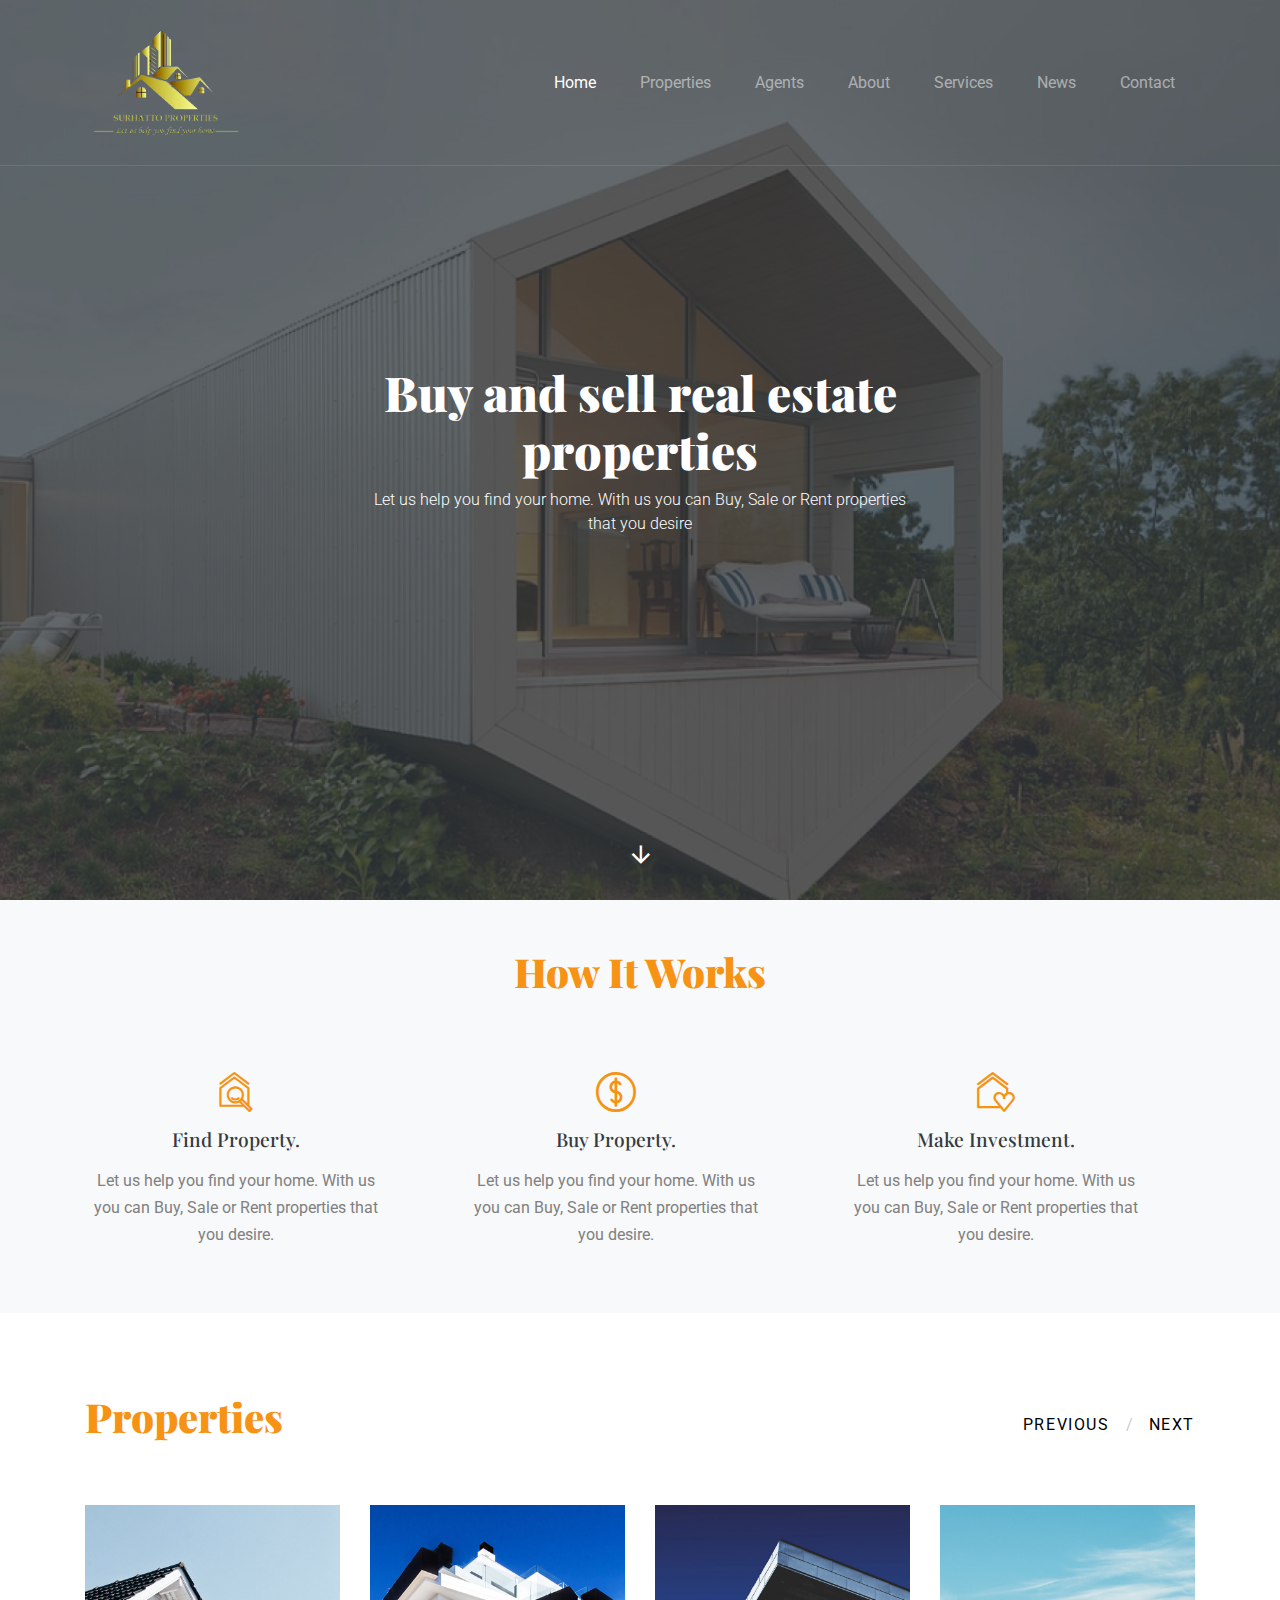
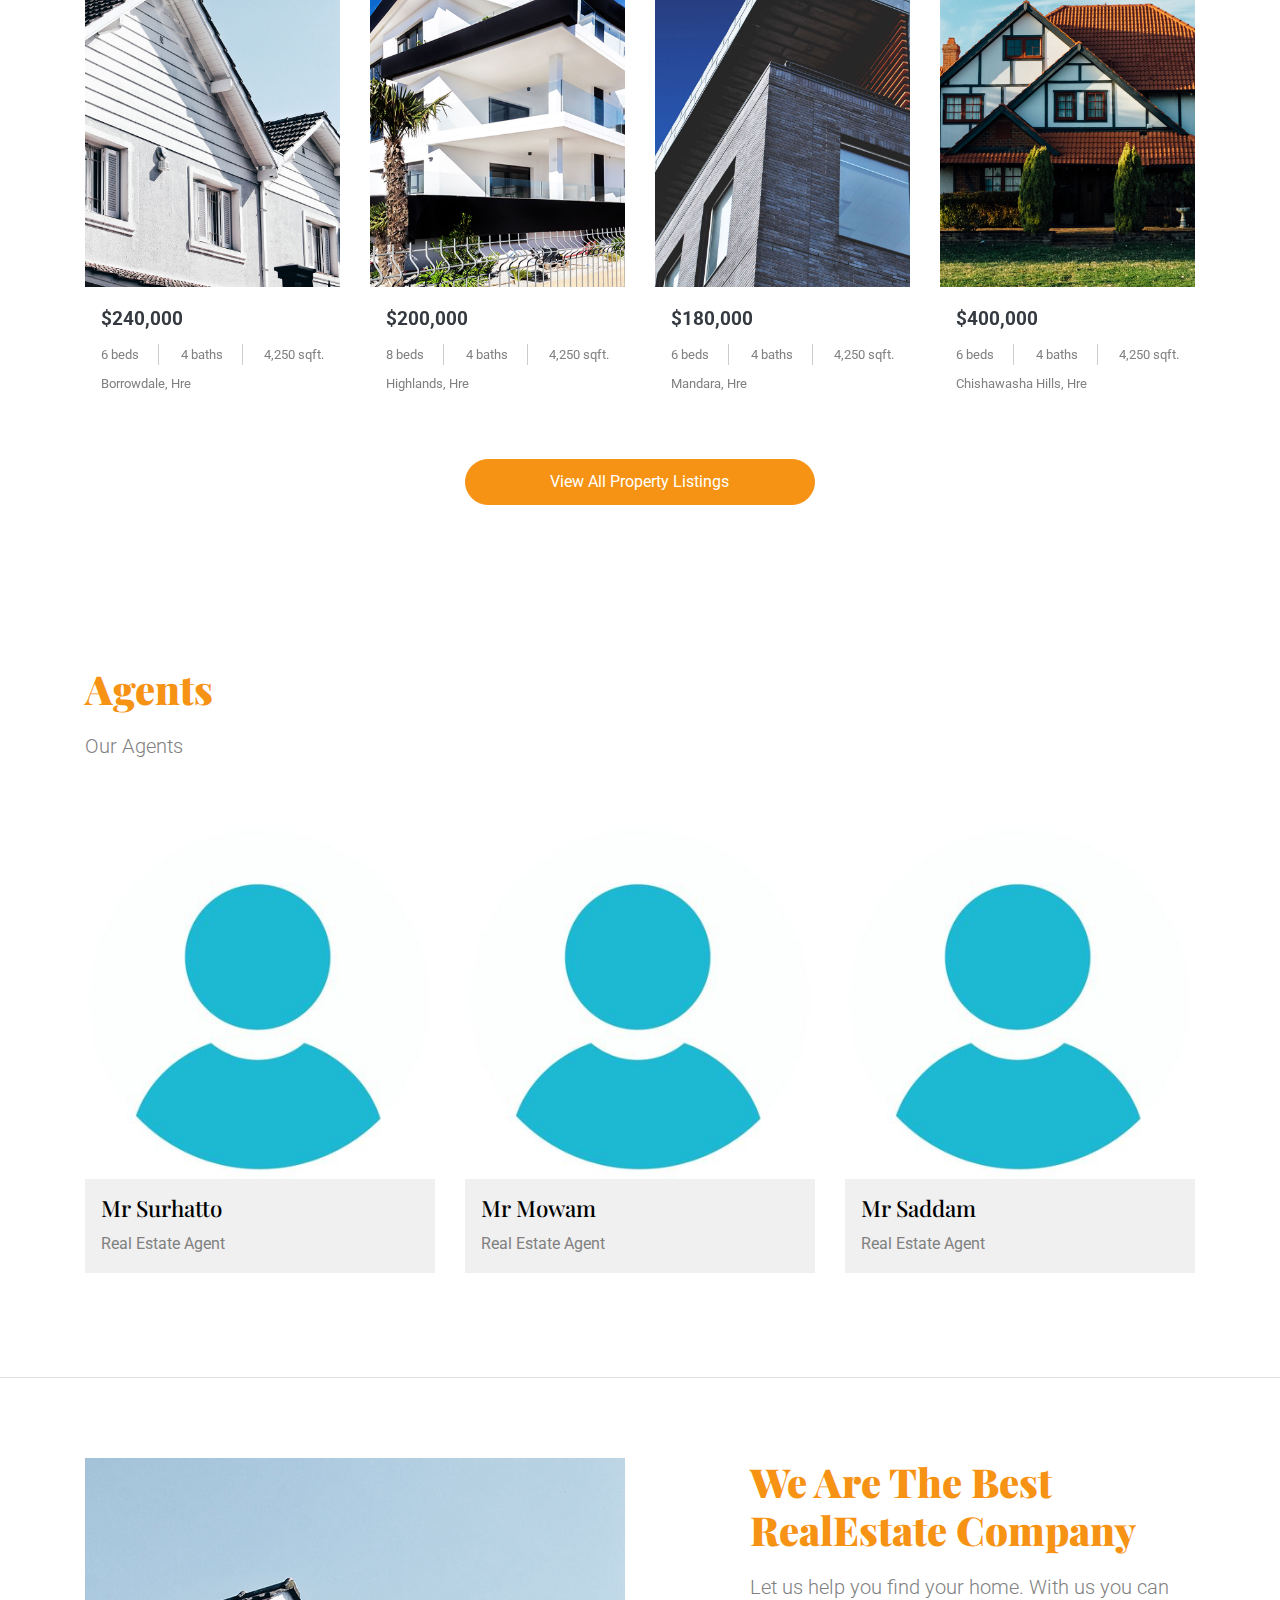
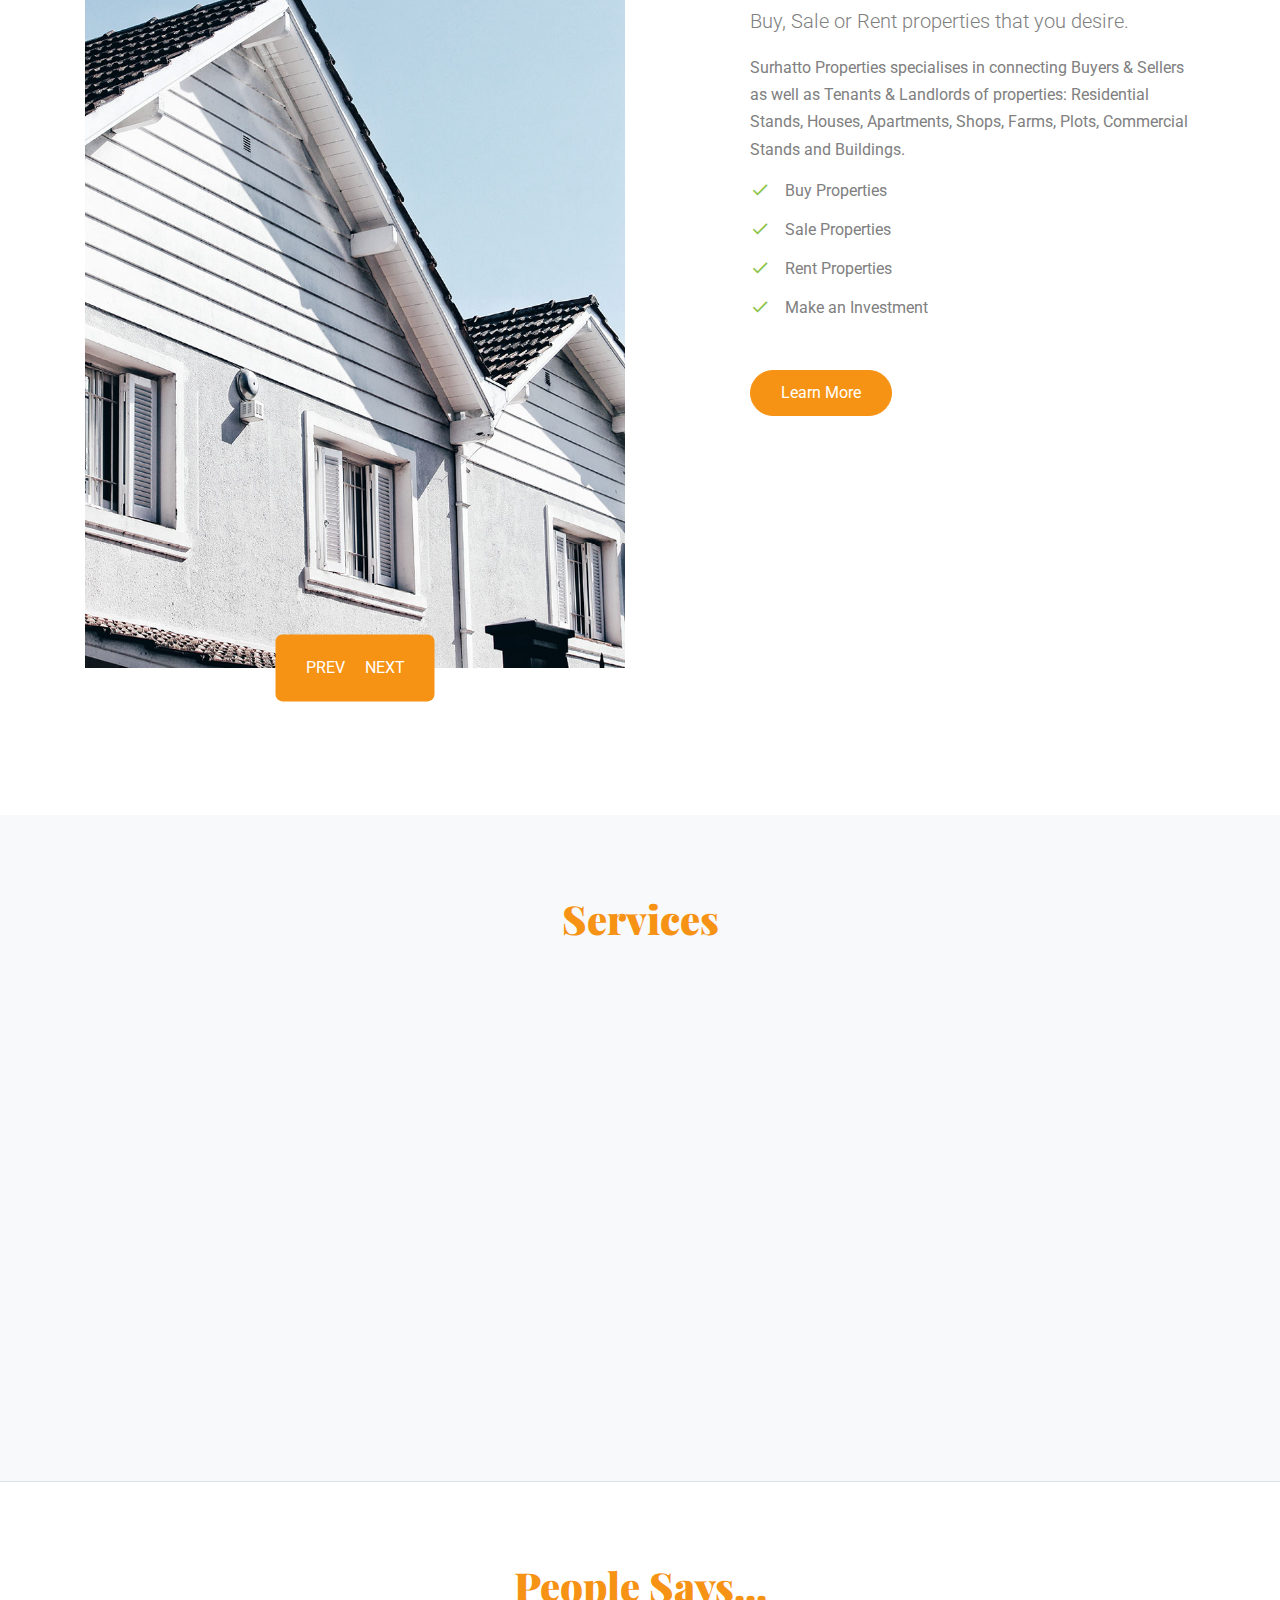
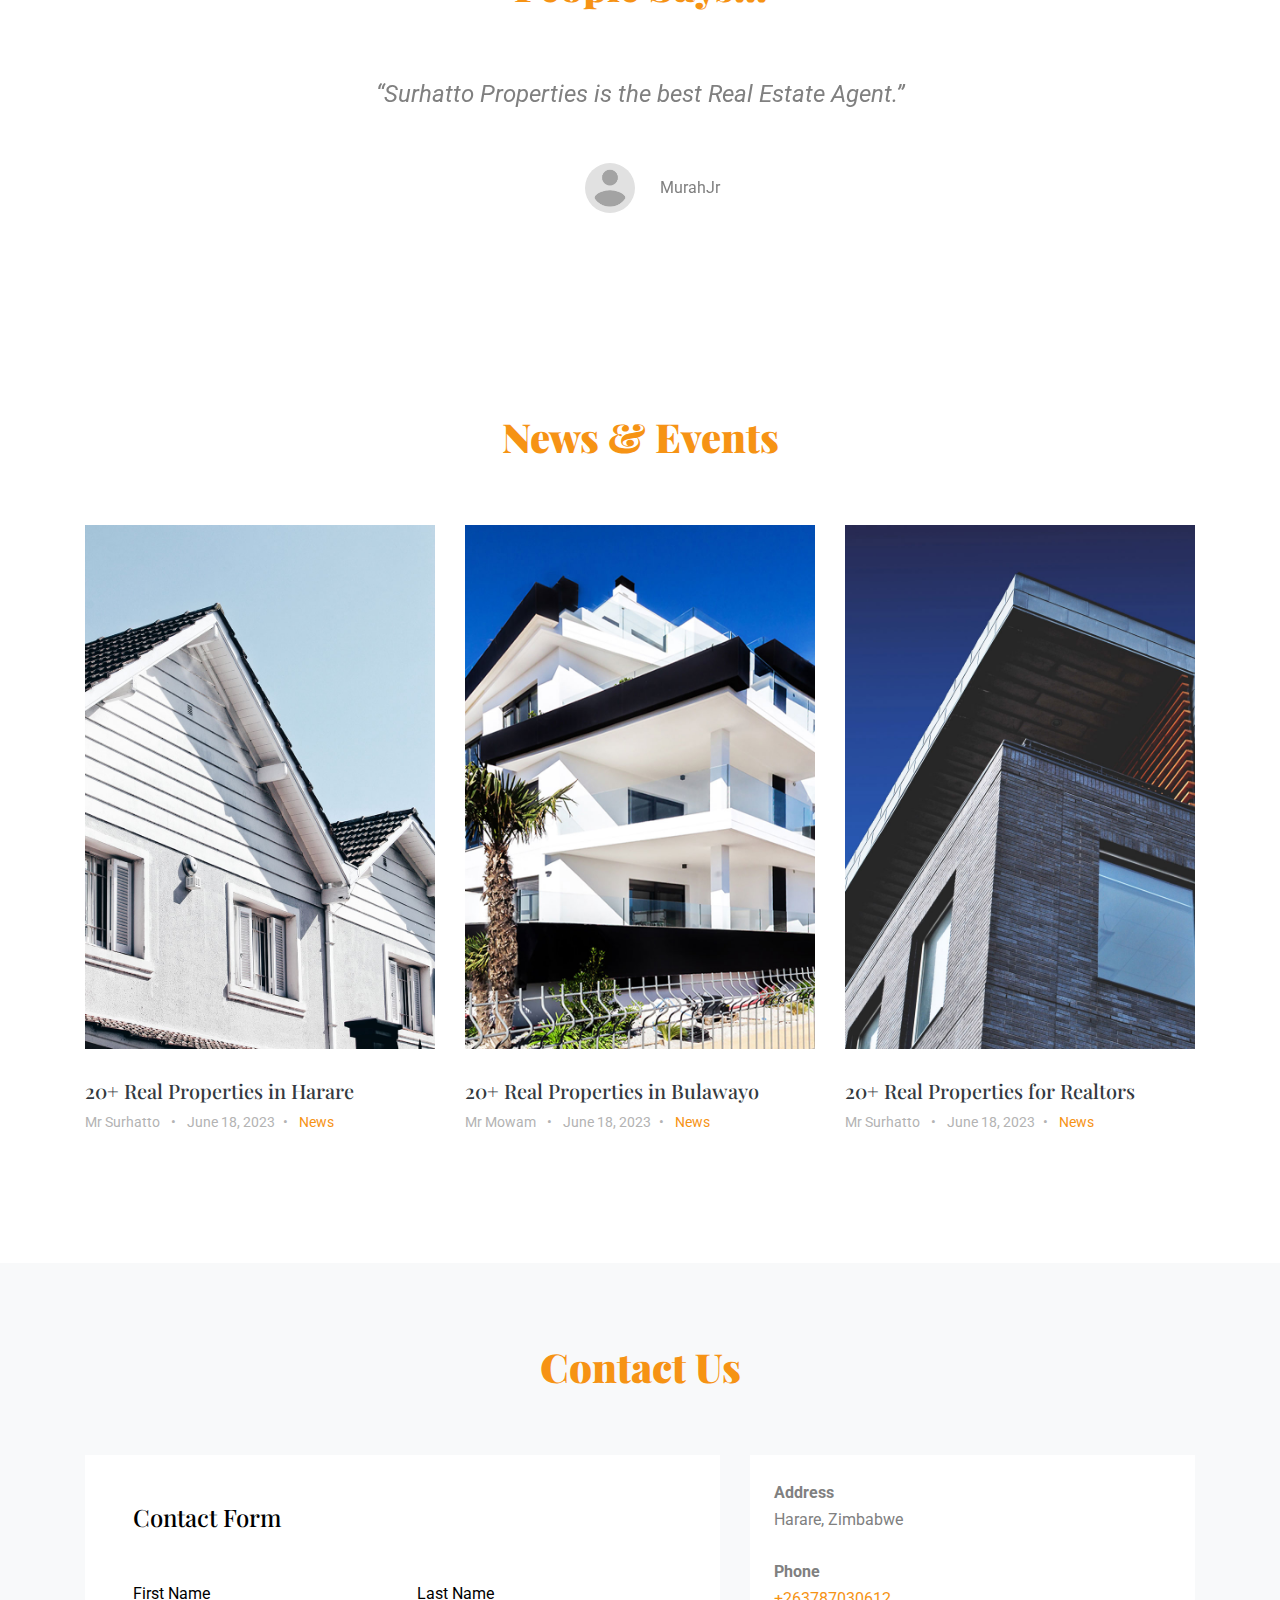
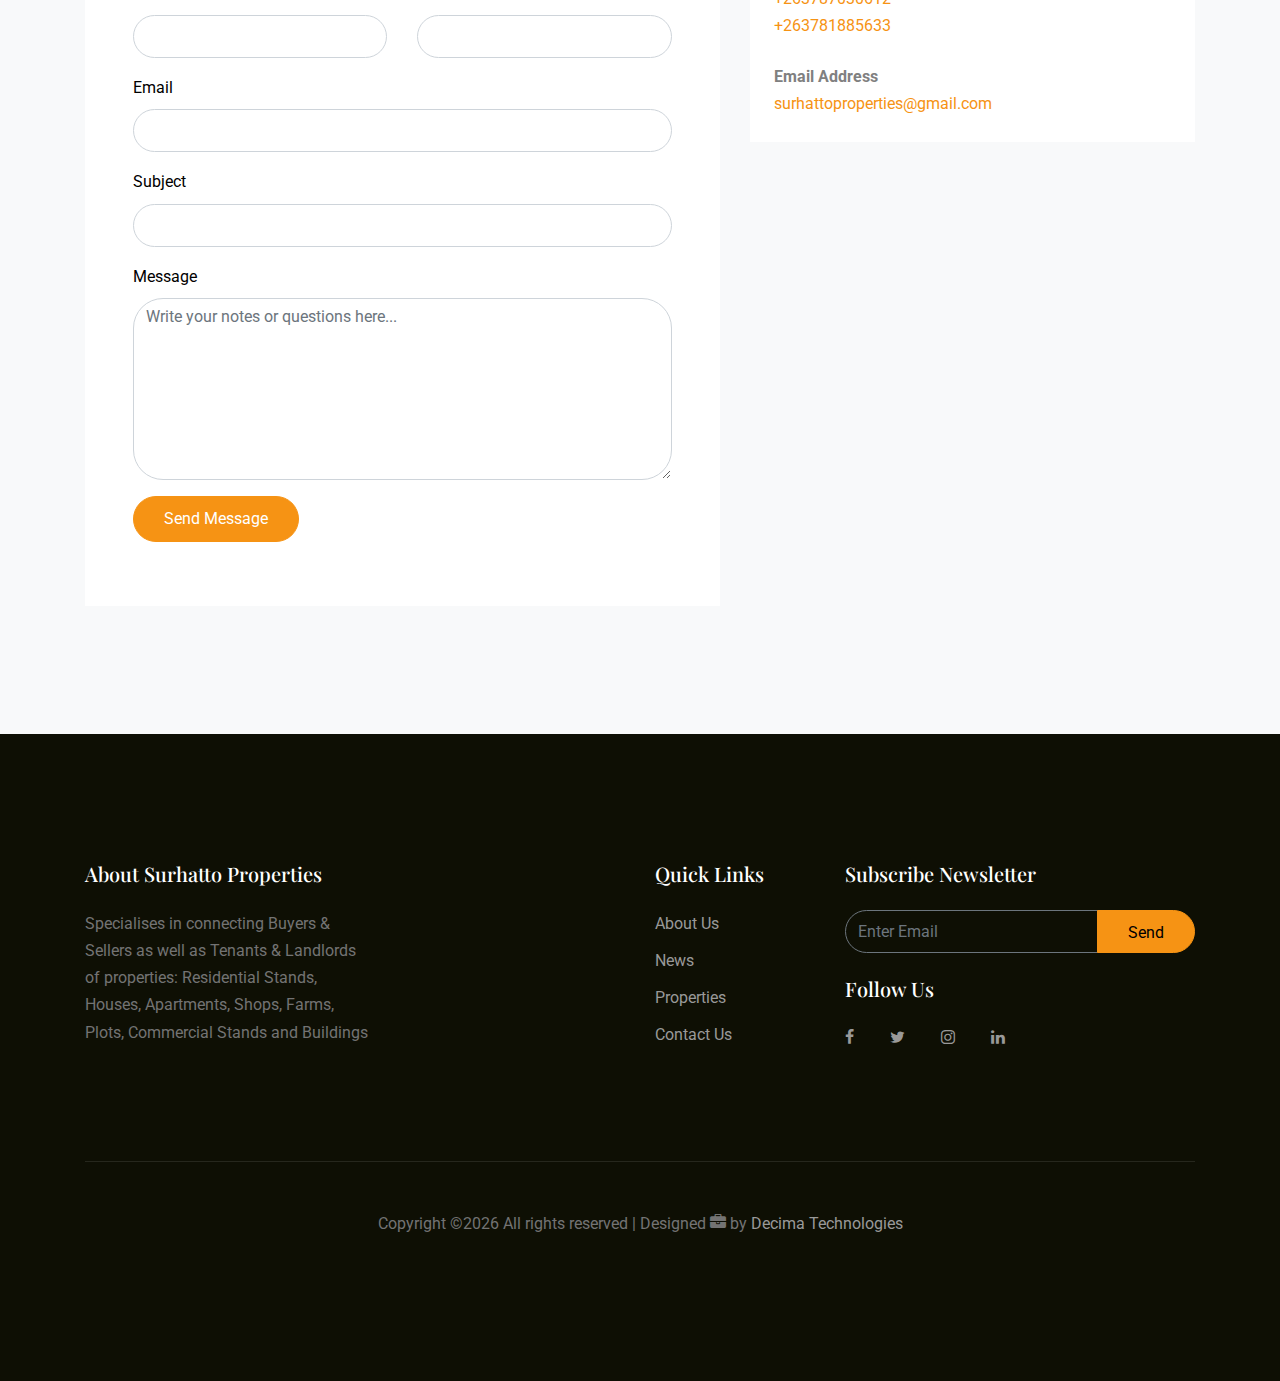
<file: index.html>
<!DOCTYPE html>
<html lang="en">
  <head>
    <title>SurhattoProperties &mdash; RealEstateAgent</title>
    <meta charset="utf-8">
    <meta name="viewport" content="width=device-width, initial-scale=1, shrink-to-fit=no">
    
  <!-- Favicons -->
  <link href="images/favicon.png" rel="icon">
  <link href="images/apple-touch-icon.png" rel="apple-touch-icon">

    <link href="https://fonts.googleapis.com/css?family=Roboto:300,400,900|Playfair+Display:400,700,900 " rel="stylesheet">
    <link rel="stylesheet" href="fonts/icomoon/style.css">

    <link rel="stylesheet" href="css/bootstrap.min.css">
    <link rel="stylesheet" href="css/jquery-ui.css">
    <link rel="stylesheet" href="css/owl.carousel.min.css">
    <link rel="stylesheet" href="css/owl.theme.default.min.css">
    <link rel="stylesheet" href="css/owl.theme.default.min.css">

    <link rel="stylesheet" href="css/jquery.fancybox.min.css">

    <link rel="stylesheet" href="css/bootstrap-datepicker.css">

    <link rel="stylesheet" href="fonts/flaticon/font/flaticon.css">

    <link rel="stylesheet" href="css/aos.css">

    <link rel="stylesheet" href="css/style.css">
    
  </head>
  <body data-spy="scroll" data-target=".site-navbar-target" data-offset="300">
  
  <div class="site-wrap">

    <div class="site-mobile-menu site-navbar-target">
      <div class="site-mobile-menu-header">
        <div class="site-mobile-menu-close mt-3">
          <span class="icon-close2 js-menu-toggle"></span>
        </div>
      </div>
      <div class="site-mobile-menu-body"></div>
    </div>
   
    
    <header class="site-navbar py-4 js-sticky-header site-navbar-target" role="banner">

      <div class="container">
        <div class="row align-items-center">
          
          <div class="col-6 col-xl-2">
            <a href="index.html" class="logo me-auto me-lg-9"><img src="images/logo1.png" alt="logo" class="img-fluid"></a>
          </div>

          <div class="col-12 col-md-10 d-none d-xl-block">
            <nav class="site-navigation position-relative text-right" role="navigation">

              <ul class="site-menu main-menu js-clone-nav mr-auto d-none d-lg-block">
                <li><a href="#home-section" class="nav-link">Home</a></li>
                <li><a href="#properties-section" class="nav-link">Properties</a></li>
                <li><a href="#agents-section" class="nav-link">Agents</a></li>
                <li><a href="#about-section" class="nav-link">About</a></li>
                <li><a href="#services-section" class="nav-link">Services</a></li>
                <li><a href="#news-section" class="nav-link">News</a></li>
                <li><a href="#contact-section" class="nav-link">Contact</a></li>
              </ul>
            </nav>
          </div>


          <div class="col-6 d-inline-block d-xl-none ml-md-0 py-3"><a href="#" class="site-menu-toggle js-menu-toggle text-black float-right"><span class="icon-menu h3"></span></a></div>

        </div>
      </div>
      
    </header>

  
    
    <div class="site-blocks-cover overlay" style="background-image: url(images/hero_1.jpg);" data-aos="fade" id="home-section">


      <div class="container">
        <div class="row align-items-center justify-content-center">
          <div class="col-md-6 mt-lg-5 text-center">
            <h1>Buy and sell real estate properties</h1>
            <p class="mb-5">Let us help you find your home. With us you can Buy, Sale or Rent properties that you desire</p>
            
          </div>
        </div>
      </div>

      <a href="#howitworks-section" class="smoothscroll arrow-down"><span class="icon-arrow_downward"></span></a>
    </div>  

    
    <div class="py-5 bg-light site-section how-it-works" id="howitworks-section">
      <div class="container">
        <div class="row mb-5 justify-content-center">
          <div class="col-md-7 text-center">
            <h2 class="section-title mb-3">How It Works</h2>
          </div>
        </div>
        <div class="row">
          <div class="col-md-4 text-center">
            <div class="pr-5">
              <span class="custom-icon flaticon-house text-primary"></span>
              <h3 class="text-dark">Find Property.</h3>
              <p>Let us help you find your home. With us you can Buy, Sale or Rent properties that you desire.</p>
            </div>
          </div>

          <div class="col-md-4 text-center">
            <div class="pr-5">
              <span class="custom-icon flaticon-coin text-primary"></span>
              <h3 class="text-dark">Buy Property.</h3>
              <p>Let us help you find your home. With us you can Buy, Sale or Rent properties that you desire.</p>
            </div>
          </div>

          <div class="col-md-4 text-center">
            <div class="pr-5">
              <span class="custom-icon flaticon-home text-primary"></span>
              <h3 class="text-dark">Make Investment.</h3>
              <p>Let us help you find your home. With us you can Buy, Sale or Rent properties that you desire.</p>
            </div>
          </div>
        </div>
      </div>  
    </div>

    <div class="site-section" id="properties-section">
      <div class="container">
        <div class="row mb-5 align-items-center">
          <div class="col-md-7 text-left">
            <h2 class="section-title mb-3">Properties</h2>
          </div>
          <div class="col-md-5 text-left text-md-right">
            <div class="custom-nav1">
              <a href="#" class="custom-prev1">Previous</a><span class="mx-3">/</span><a href="#" class="custom-next1">Next</a>
            </div>
          </div>
        </div>

        <div class="owl-carousel nonloop-block-13 mb-5">

          <div class="property">
            <a href="property-single.html">
              <img src="images/property_1.jpg" alt="Image" class="img-fluid">
            </a>
            <div class="prop-details p-3">
              <div><strong class="price">$240,000</strong></div>
              <div class="mb-2 d-flex justify-content-between">
                <span class="w border-r">6 beds</span> 
                <span class="w border-r">4 baths</span>
                <span class="w">4,250 sqft.</span>
              </div>
              <div> Borrowdale, Hre</div>
            </div>
          </div>

          <div class="property">
            <a href="property-single.html">
              <img src="images/property_2.jpg" alt="Image" class="img-fluid">
            </a>
            <div class="prop-details p-3">
              <div><strong class="price">$200,000</strong></div>
              <div class="mb-2 d-flex justify-content-between">
                <span class="w border-r">8 beds</span> 
                <span class="w border-r">4 baths</span>
                <span class="w">4,250 sqft.</span>
              </div>
              <div> Highlands, Hre</div>
            </div>
          </div>

          <div class="property">
            <a href="property-single.html">
              <img src="images/property_3.jpg" alt="Image" class="img-fluid">
            </a>
            <div class="prop-details p-3">
              <div><strong class="price">$180,000</strong></div>
              <div class="mb-2 d-flex justify-content-between">
                <span class="w border-r">6 beds</span> 
                <span class="w border-r">4 baths</span>
                <span class="w">4,250 sqft.</span>
              </div>
              <div> Mandara, Hre</div>
            </div>
          </div>

          <div class="property">
            <a href="property-single.html">
              <img src="images/property_4.jpg" alt="Image" class="img-fluid">
            </a>
            <div class="prop-details p-3">
              <div><strong class="price">$400,000</strong></div>
              <div class="mb-2 d-flex justify-content-between">
                <span class="w border-r">6 beds</span> 
                <span class="w border-r">4 baths</span>
                <span class="w">4,250 sqft.</span>
              </div>
              <div> Chishawasha Hills, Hre</div>
            </div>
          </div>

        </div>
        <div class="row justify-content-center">
          <div class="col-md-4">
            <a href="listings.html" class="btn btn-primary btn-block">View All Property Listings</a>
          </div>
        </div>
      </div>
    </div>

    
    <section class="site-section border-bottom" id="agents-section">
      <div class="container">
        <div class="row mb-5">
          <div class="col-md-7 text-left">
            <h2 class="section-title mb-3">Agents</h2>
            <p class="lead">Our Agents</p>
          </div>
        </div>
        <div class="row">
          

          <div class="col-md-6 col-lg-4 mb-4">
            <div class="team-member">
              <figure>
                <ul class="social">
                  <li><a href="#"><span class="icon-facebook"></span></a></li>
                  <li><a href="#"><span class="icon-twitter"></span></a></li>
                  <li><a href="#"><span class="icon-linkedin"></span></a></li>
                  <li><a href="#"><span class="icon-instagram"></span></a></li>
                </ul>
                <img src="images/person_5.jpg" alt="Image" class="img-fluid">
              </figure>
              <div class="p-3">
                <h3 class="mb-2">Mr Surhatto</h3>
                <span class="position">Real Estate Agent</span>
              </div>
            </div>
          </div>

          <div class="col-md-6 col-lg-4 mb-4">
            <div class="team-member">
              <figure>
                <ul class="social">
                  <li><a href="#"><span class="icon-facebook"></span></a></li>
                  <li><a href="#"><span class="icon-twitter"></span></a></li>
                  <li><a href="#"><span class="icon-linkedin"></span></a></li>
                  <li><a href="#"><span class="icon-instagram"></span></a></li>
                </ul>
                <img src="images/person_6.jpg" alt="Image" class="img-fluid">
              </figure>
              <div class="p-3">
                <h3 class="mb-2">Mr Mowam</h3>
                <span class="position">Real Estate Agent</span>
              </div>
            </div>
          </div>

          <div class="col-md-6 col-lg-4 mb-4">
            <div class="team-member">
              <figure>
                <ul class="social">
                  <li><a href="#"><span class="icon-facebook"></span></a></li>
                  <li><a href="#"><span class="icon-twitter"></span></a></li>
                  <li><a href="#"><span class="icon-linkedin"></span></a></li>
                  <li><a href="#"><span class="icon-instagram"></span></a></li>
                </ul>
                <img src="images/person_7.jpg" alt="Image" class="img-fluid">
              </figure>
              <div class="p-3">
                <h3 class="mb-2">Mr Saddam</h3>
                <span class="position">Real Estate Agent</span>
              </div>
            </div>
          </div>
<!--
          <div class="col-md-6 col-lg-4 mb-4">
            <div class="team-member">
              <figure>
                <ul class="social">
                  <li><a href="#"><span class="icon-facebook"></span></a></li>
                  <li><a href="#"><span class="icon-twitter"></span></a></li>
                  <li><a href="#"><span class="icon-linkedin"></span></a></li>
                  <li><a href="#"><span class="icon-instagram"></span></a></li>
                </ul>
                <img src="images/person_8.jpg" alt="Image" class="img-fluid">
              </figure>
              <div class="p-3">
                <h3 class="mb-2">Kyla Stewart</h3>
                <span class="position">Real Estate Agent</span>
              </div>
            </div>
          </div>

          <div class="col-md-6 col-lg-4 mb-4">
            <div class="team-member">
              <figure>
                <ul class="social">
                  <li><a href="#"><span class="icon-facebook"></span></a></li>
                  <li><a href="#"><span class="icon-twitter"></span></a></li>
                  <li><a href="#"><span class="icon-linkedin"></span></a></li>
                  <li><a href="#"><span class="icon-instagram"></span></a></li>
                </ul>
                <img src="images/person_5.jpg" alt="Image" class="img-fluid">
              </figure>
              <div class="p-3">
                <h3 class="mb-2">Kaiara Spencer</h3>
                <span class="position">Real Estate Agent</span>
              </div>
            </div>
          </div>

          <div class="col-md-6 col-lg-4 mb-4">
            <div class="team-member">
              <figure>
                <ul class="social">
                  <li><a href="#"><span class="icon-facebook"></span></a></li>
                  <li><a href="#"><span class="icon-twitter"></span></a></li>
                  <li><a href="#"><span class="icon-linkedin"></span></a></li>
                  <li><a href="#"><span class="icon-instagram"></span></a></li>
                </ul>
                <img src="images/person_6.jpg" alt="Image" class="img-fluid">
              </figure>
              <div class="p-3">
                <h3 class="mb-2">Dave Simpson</h3>
                <span class="position">Real Estate Agent</span>
              </div>
            </div>
          </div>-->

          
        </div>
      </div>
    </section>


    <section class="site-section" id="about-section">
      <div class="container">
        
        <div class="row">
          <div class="col-lg-6">

            <div class="owl-carousel slide-one-item-alt">
              <img src="images/property_1.jpg" alt="Image" class="img-fluid">
              <img src="images/property_2.jpg" alt="Image" class="img-fluid">
              <img src="images/property_3.jpg" alt="Image" class="img-fluid">
              <img src="images/property_4.jpg" alt="Image" class="img-fluid">
            </div>
            <div class="custom-direction">
              <a href="#" class="custom-prev">Prev</a><a href="#" class="custom-next">Next</a>
            </div>

          </div>
          <div class="col-lg-5 ml-auto">
            
            <h2 class="section-title mb-3">We Are The Best RealEstate Company</h2>
                <p class="lead">Let us help you find your home. With us you can Buy, Sale or Rent properties that you desire.</p>
                <p>Surhatto Properties specialises in connecting Buyers & Sellers as well as Tenants & Landlords of properties: Residential Stands, Houses, Apartments, Shops, Farms, Plots, Commercial Stands and Buildings.</p>

                <ul class="list-unstyled ul-check success">
                  <li>Buy Properties</li>
                  <li>Sale Properties</li>
                  <li>Rent Properties</li>
                  <li>Make an Investment</li>
                </ul>

                <p><a href="#" class="btn btn-primary mr-2 mb-2">Learn More</a></p>
            
          </div>
        </div>
      </div>
    </section>

    

    <section class="site-section border-bottom bg-light" id="services-section">
      <div class="container">
        <div class="row mb-5">
          <div class="col-12 text-center">
            <h2 class="section-title mb-3">Services</h2>
          </div>
        </div>
        <div class="row align-items-stretch">
          <div class="col-md-6 col-lg-4 mb-4 mb-lg-4" data-aos="fade-up">
            <div class="unit-4 d-flex">
              <div class="unit-4-icon mr-4"><span class="text-primary flaticon-house"></span></div>
              <div>
                <h3>Search Property</h3>
                <p>Let us help you find your home. With us you can Buy, Sale or Rent properties that you desire.</p>
                <p><a href="#">Learn More</a></p>
              </div>
            </div>
          </div>
          <div class="col-md-6 col-lg-4 mb-4 mb-lg-4" data-aos="fade-up" data-aos-delay="100">
            <div class="unit-4 d-flex">
              <div class="unit-4-icon mr-4"><span class="text-primary flaticon-coin"></span></div>
              <div>
                <h3>Buy Property</h3>
                <p>Let us help you find your home. With us you can Buy, Sale or Rent properties that you desire.</p>
                <p><a href="#">Learn More</a></p>
              </div>
            </div>
          </div>
          <div class="col-md-6 col-lg-4 mb-4 mb-lg-4" data-aos="fade-up" data-aos-delay="200">
            <div class="unit-4 d-flex">
              <div class="unit-4-icon mr-4"><span class="text-primary flaticon-home"></span></div>
              <div>
                <h3>Invest a Home</h3>
                <p>Let us help you find your home. With us you can Buy, Sale or Rent properties that you desire.</p>
                <p><a href="#">Learn More</a></p>
              </div>
            </div>
          </div>


          <div class="col-md-6 col-lg-4 mb-4 mb-lg-4" data-aos="fade-up" data-aos-delay="300">
            <div class="unit-4 d-flex">
              <div class="unit-4-icon mr-4"><span class="text-primary flaticon-flat"></span></div>
              <div>
                <h3>Post Properties</h3>
                <p>Let us help you find your home. With us you can Buy, Sale or Rent properties that you desire.</p>
                <p><a href="#">Learn More</a></p>
              </div>
            </div>
          </div>
          <div class="col-md-6 col-lg-4 mb-4 mb-lg-4" data-aos="fade-up" data-aos-delay="400">
            <div class="unit-4 d-flex">
              <div class="unit-4-icon mr-4"><span class="text-primary flaticon-location"></span></div>
              <div>
                <h3>Property Locator</h3>
                <p>Let us help you find your home. With us you can Buy, Sale or Rent properties that you desire.</p>
                <p><a href="#">Learn More</a></p>
              </div>
            </div>
          </div>
          <div class="col-md-6 col-lg-4 mb-4 mb-lg-4" data-aos="fade-up" data-aos-delay="500">
            <div class="unit-4 d-flex">
              <div class="unit-4-icon mr-4"><span class="text-primary flaticon-mobile-phone"></span></div>
              <div>
                <h3>Stated Apps</h3>
                <p>Let us help you find your home. With us you can Buy, Sale or Rent properties that you desire.</p>
                <p><a href="#">Learn More</a></p>
              </div>
            </div>
          </div>

        </div>
      </div>
    </section>

    <section class="site-section testimonial-wrap" id="testimonials-section">
      <div class="container">
        <div class="row mb-5">
          <div class="col-12 text-center">
            <h2 class="section-title mb-3">People Says...</h2>
          </div>
        </div>
      </div>
      <div class="slide-one-item home-slider owl-carousel">
          <div>
            <div class="testimonial">
              
              <blockquote class="mb-5">
                <p>&ldquo;Surhatto Properties is the best Real Estate Agent.&rdquo;</p>
              </blockquote>

              <figure class="mb-4 d-flex align-items-center justify-content-center">
                <div><img src="images/person_3.jpg" alt="Image" class="w-50 img-fluid mb-3"></div>
                <p>MurahJr</p>
              </figure>
            </div>
          </div>
          <div>
            <div class="testimonial">

              <blockquote class="mb-5">
                <p>&ldquo;Surhatto Properties is the best Real Estate Agent.&rdquo;</p>
              </blockquote>
              <figure class="mb-4 d-flex align-items-center justify-content-center">
                <div><img src="images/person_2.jpg" alt="Image" class="w-50 img-fluid mb-3"></div>
                <p>MurahJr</p>
              </figure>
              
            </div>
          </div>

          <div>
            <div class="testimonial">

              <blockquote class="mb-5">
                <p>&ldquo;Surhatto Properties is the best Real Estate Agent.&rdquo;</p>
              </blockquote>
              <figure class="mb-4 d-flex align-items-center justify-content-center">
                <div><img src="images/person_4.jpg" alt="Image" class="w-50 img-fluid mb-3"></div>
                <p>Mr Surhatto</p>
              </figure>

              
            </div>
          </div>

          <div>
            <div class="testimonial">

              <blockquote class="mb-5">
                <p>&ldquo;Surhatto Properties is the best Real Estate Agent.&rdquo;</p>
              </blockquote>
              <figure class="mb-4 d-flex align-items-center justify-content-center">
                <div><img src="images/person_4.jpg" alt="Image" class="w-50 img-fluid mb-3"></div>
                <p>Mr Mowam</p>
              </figure>

            </div>
          </div>

        </div>
    </section>

    
    <section class="site-section" id="news-section">
      <div class="container">
        <div class="row mb-5">
          <div class="col-12 text-center">
            <h2 class="section-title mb-3">News &amp; Events</h2>
          </div>
        </div>

        <div class="row">
          <div class="col-md-6 col-lg-4 mb-4 mb-lg-4">
            <div class="h-entry">
              <a href="single.html"><img src="images/property_1.jpg" alt="Image" class="img-fluid"></a>
              <h2 class="font-size-regular"><a href="single.html" class="text-dark">20+ Real Properties in Harare</a></h2>
              <div class="meta mb-4">Mr Surhatto <span class="mx-2">&bullet;</span> June 18, 2023<span class="mx-2">&bullet;</span> <a href="single.html">News</a></div>
            </div> 
          </div>
          <div class="col-md-6 col-lg-4 mb-4 mb-lg-4">
            <div class="h-entry">
              <a href="single.html"><img src="images/property_2.jpg" alt="Image" class="img-fluid"></a>
              <h2 class="font-size-regular"><a href="single.html" class="text-dark">20+ Real Properties in Bulawayo</a></h2>
              <div class="meta mb-4">Mr Mowam <span class="mx-2">&bullet;</span> June 18, 2023<span class="mx-2">&bullet;</span> <a href="single.html">News</a></div>
              
            </div>
          </div>
          <div class="col-md-6 col-lg-4 mb-4 mb-lg-4">
            <div class="h-entry">
              <a href="single.html"><img src="images/property_3.jpg" alt="Image" class="img-fluid"></a>
              <h2 class="font-size-regular"><a href="single.html" class="text-dark">20+ Real Properties for Realtors</a></h2>
              <div class="meta mb-4">Mr Surhatto <span class="mx-2">&bullet;</span> June 18, 2023<span class="mx-2">&bullet;</span> <a href="single.html">News</a></div>
            </div> 
          </div>
          
        </div>
      </div>
    </section>

   


    <section class="site-section bg-light bg-image" id="contact-section">
      <div class="container">
        <div class="row mb-5">
          <div class="col-12 text-center">
            <!-- <h3 class="section-sub-title">Get</h3> -->
            <h2 class="section-title mb-3">Contact Us</h2>
          </div>
        </div>
        <div class="row">
          <div class="col-md-7 mb-5">

            

            <form action="#" class="p-5 bg-white">
              
              <h2 class="h4 text-black mb-5">Contact Form</h2> 

              <div class="row form-group">
                <div class="col-md-6 mb-3 mb-md-0">
                  <label class="text-black" for="fname">First Name</label>
                  <input type="text" id="fname" class="form-control">
                </div>
                <div class="col-md-6">
                  <label class="text-black" for="lname">Last Name</label>
                  <input type="text" id="lname" class="form-control">
                </div>
              </div>

              <div class="row form-group">
                
                <div class="col-md-12">
                  <label class="text-black" for="email">Email</label> 
                  <input type="email" id="email" class="form-control">
                </div>
              </div>

              <div class="row form-group">
                
                <div class="col-md-12">
                  <label class="text-black" for="subject">Subject</label> 
                  <input type="subject" id="subject" class="form-control">
                </div>
              </div>

              <div class="row form-group">
                <div class="col-md-12">
                  <label class="text-black" for="message">Message</label> 
                  <textarea name="message" id="message" cols="30" rows="7" class="form-control" placeholder="Write your notes or questions here..."></textarea>
                </div>
              </div>

              <div class="row form-group">
                <div class="col-md-12">
                  <input type="submit" value="Send Message" class="btn btn-primary btn-md text-white">
                </div>
              </div>

  
            </form>
          </div>
          <div class="col-md-5">
            
            <div class="p-4 mb-3 bg-white">
              <p class="mb-0 font-weight-bold">Address</p>
              <p class="mb-4">Harare, Zimbabwe</p>

              <p class="mb-0 font-weight-bold">Phone</p>
              <p class="mb-4"><a href="tel:+263787030612">+263787030612</a> <br> 
                <a href="tel:+263781885633">+263781885633</a></p>

              <p class="mb-0 font-weight-bold">Email Address</p>
              <p class="mb-0"><a href="mailto:surhattoproperties@gmail.com">surhattoproperties@gmail.com</a></p>

            </div>
            
          </div>
        </div>
      </div>
    </section>

    <!-----------FOOTER--------------------------->
    <footer class="site-footer">
      <div class="container">
        <div class="row">
          <div class="col-md-8">
            <div class="row">
              <div class="col-md-5">
                <h2 class="footer-heading mb-4">About Surhatto Properties</h2>
                <p>Specialises in connecting Buyers & Sellers as well as Tenants & Landlords of properties: Residential Stands, Houses, Apartments, Shops, Farms, Plots, Commercial Stands and Buildings</p>
              </div>
              <div class="col-md-3 ml-auto">
                <h2 class="footer-heading mb-4">Quick Links</h2>
                <ul class="list-unstyled">
                  <li><a href="#about-section">About Us</a></li>
                  <li><a href="#news-section">News</a></li>
                  <li><a href="#properties-section">Properties</a></li>
                  <li><a href="#contact-section">Contact Us</a></li>
                </ul>
              </div>
              
            </div>
          </div>
          <div class="col-md-4">
            <div class="mb-4">
              <h2 class="footer-heading mb-4">Subscribe Newsletter</h2>
            <form action="#" method="post" class="footer-subscribe">
              <div class="input-group mb-3">
                <input type="text" class="form-control border-secondary text-white bg-transparent" placeholder="Enter Email" aria-label="Enter Email" aria-describedby="button-addon2">
                <div class="input-group-append">
                  <button class="btn btn-primary text-black" type="button" id="button-addon2">Send</button>
                </div>
              </div>
            </form>  
            </div>
            
            <div class="">
              <h2 class="footer-heading mb-4">Follow Us</h2>
                <a href="#" class="pl-0 pr-3"><span class="icon-facebook"></span></a>
                <a href="#" class="pl-3 pr-3"><span class="icon-twitter"></span></a>
                <a href="#" class="pl-3 pr-3"><span class="icon-instagram"></span></a>
                <a href="#" class="pl-3 pr-3"><span class="icon-linkedin"></span></a>
            </div>


          </div>
        </div>
        <div class="row pt-5 mt-5 text-center">
          <div class="col-md-12">
            <div class="border-top pt-5">
            <p>

        Copyright &copy;<script>document.write(new Date().getFullYear());</script> All rights reserved | Designed <i class="icon-briefcase" aria-hidden="true"></i> by <a href="https:" target="_blank" >Decima Technologies</a>

      </p>
            </div>
          </div>
          
        </div>
      </div>
    </footer>

  </div> <!-- .site-wrap -->

  <script src="js/jquery-3.3.1.min.js"></script>
  <script src="js/jquery-migrate-3.0.1.min.js"></script>
  <script src="js/jquery-ui.js"></script>
  <script src="js/popper.min.js"></script>
  <script src="js/bootstrap.min.js"></script>
  <script src="js/owl.carousel.min.js"></script>
  <script src="js/jquery.stellar.min.js"></script>
  <script src="js/jquery.countdown.min.js"></script>
  <script src="js/bootstrap-datepicker.min.js"></script>
  <script src="js/jquery.easing.1.3.js"></script>
  <script src="js/aos.js"></script>
  <script src="js/jquery.fancybox.min.js"></script>
  <script src="js/jquery.sticky.js"></script>

  
  <script src="js/main.js"></script>
    
  </body>
</html>
</file>
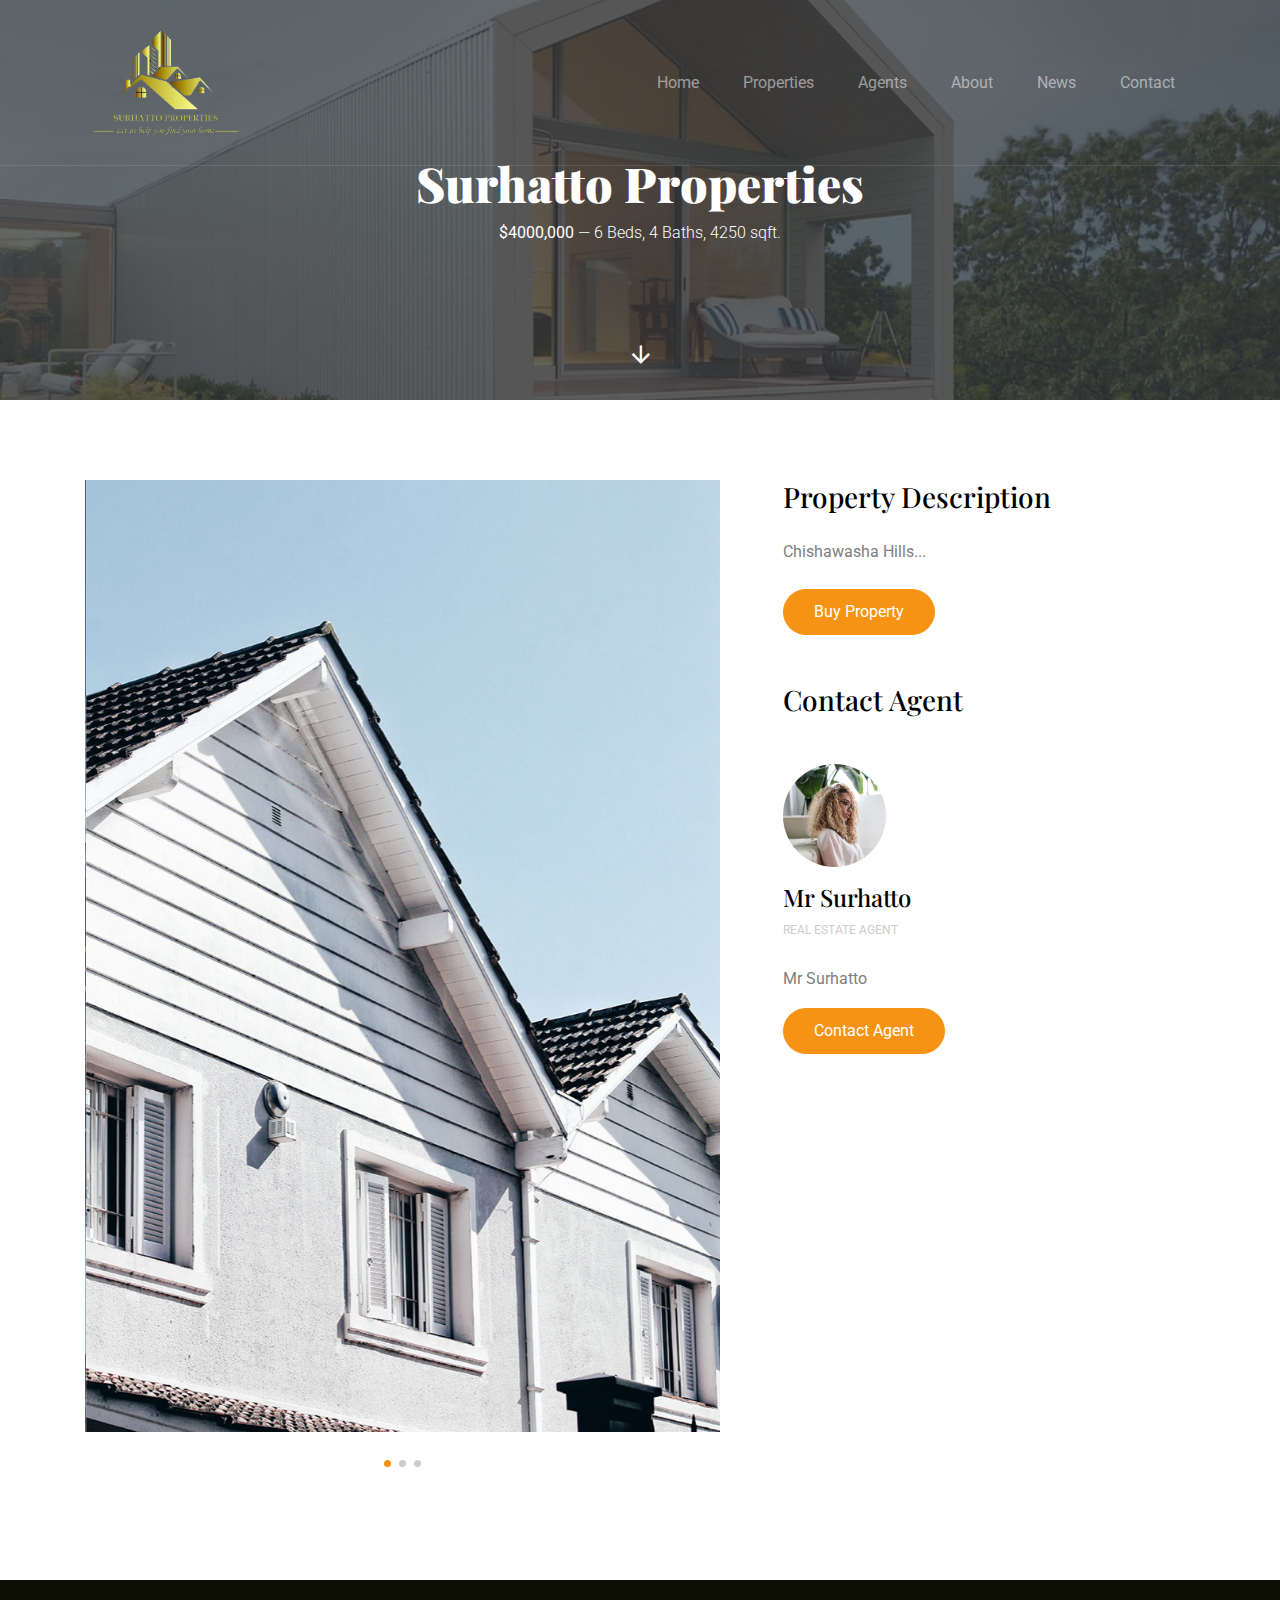
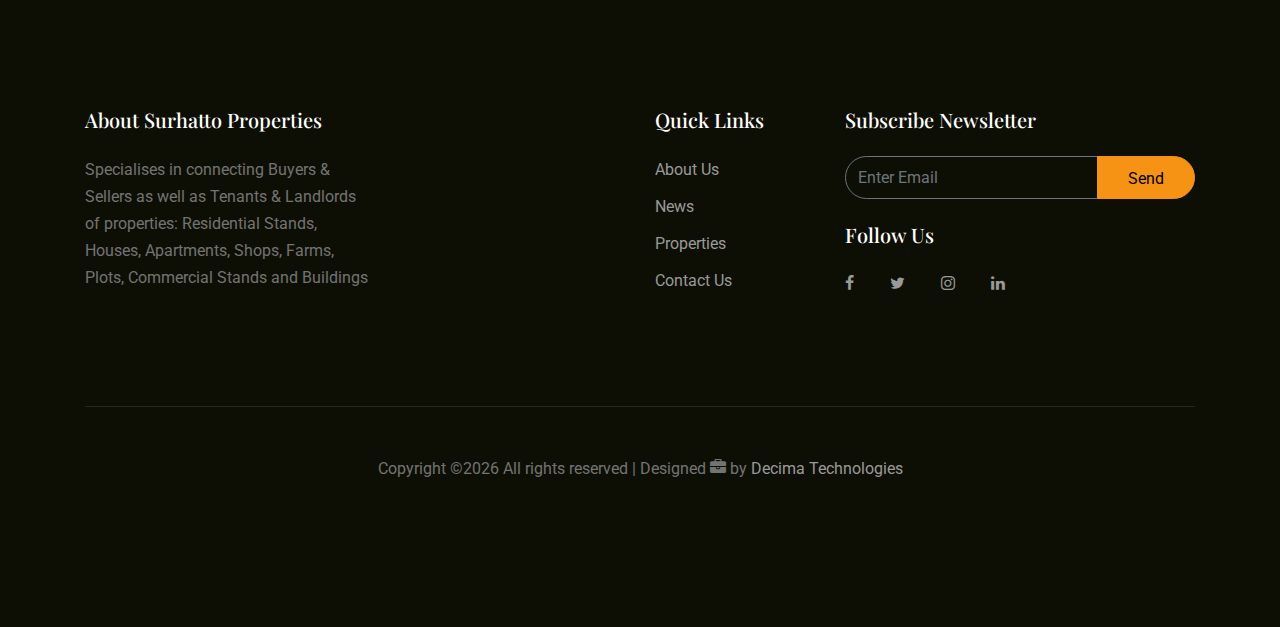
<file: property-single.html>
<!DOCTYPE html>
<html lang="en">
  <head>
    <title>SurhattoProperties &mdash; RealEstateAgent</title>
    <meta charset="utf-8">
    <meta name="viewport" content="width=device-width, initial-scale=1, shrink-to-fit=no">
    
  <!-- Favicons -->
  <link href="images/favicon.png" rel="icon">
  <link href="images/apple-touch-icon.png" rel="apple-touch-icon">

    <link href="https://fonts.googleapis.com/css?family=Roboto:300,400,900|Playfair+Display:400,700,900 " rel="stylesheet">
    <link rel="stylesheet" href="fonts/icomoon/style.css">

    <link rel="stylesheet" href="css/bootstrap.min.css">
    <link rel="stylesheet" href="css/jquery-ui.css">
    <link rel="stylesheet" href="css/owl.carousel.min.css">
    <link rel="stylesheet" href="css/owl.theme.default.min.css">
    <link rel="stylesheet" href="css/owl.theme.default.min.css">

    <link rel="stylesheet" href="css/jquery.fancybox.min.css">

    <link rel="stylesheet" href="css/bootstrap-datepicker.css">

    <link rel="stylesheet" href="fonts/flaticon/font/flaticon.css">

    <link rel="stylesheet" href="css/aos.css">

    <link rel="stylesheet" href="css/style.css">
    
  </head>
  <body data-spy="scroll" data-target=".site-navbar-target" data-offset="300">
  
  <div class="site-wrap">

    <div class="site-mobile-menu site-navbar-target">
      <div class="site-mobile-menu-header">
        <div class="site-mobile-menu-close mt-3">
          <span class="icon-close2 js-menu-toggle"></span>
        </div>
      </div>
      <div class="site-mobile-menu-body"></div>
    </div>
   
    
    <header class="site-navbar py-4 js-sticky-header site-navbar-target" role="banner">

      <div class="container">
        <div class="row align-items-center">
          
          <div class="col-6 col-xl-2">
            <a href="index.html" class="logo me-auto me-lg-9"><img src="images/logo1.png" alt="logo" class="img-fluid"></a>
          </div>

          <div class="col-12 col-md-10 d-none d-xl-block">
            <nav class="site-navigation position-relative text-right" role="navigation">

              <ul class="site-menu main-menu js-clone-nav mr-auto d-none d-lg-block">
                <li><a href="index.html#home-section" class="nav-link">Home</a></li>
                <li><a href="index.html#properties-section" class="nav-link">Properties</a></li>
                <li><a href="index.html#agents-section" class="nav-link">Agents</a></li>
                <li><a href="index.html#about-section" class="nav-link">About</a></li>
                <li><a href="index.html#news-section" class="nav-link">News</a></li>
                <li><a href="index.html#contact-section" class="nav-link">Contact</a></li>
              </ul>
            </nav>
          </div>


          <div class="col-6 d-inline-block d-xl-none ml-md-0 py-3"><a href="#" class="site-menu-toggle js-menu-toggle text-black float-right"><span class="icon-menu h3"></span></a></div>

        </div>
      </div>
      
    </header>

  
    
    <div class="site-blocks-cover inner-page-cover overlay" style="background-image: url(images/hero_1.jpg);" data-aos="fade" id="home-section">
      <div class="container">
        <div class="row align-items-center justify-content-center">
          <div class="col-md-6 mt-lg-5 text-center">
            <h1>Surhatto Properties</h1>
            <p class="mb-5"><strong class="text-white">$4000,000</strong> &mdash; 6 Beds, 4 Baths, 4250 sqft.</p>
            
          </div>
        </div>
      </div>

      <a href="#property-details" class="smoothscroll arrow-down"><span class="icon-arrow_downward"></span></a>
    </div>  

    
    
    <div class="site-section" id="property-details">
      <div class="container">
        <div class="row">
          <div class="col-lg-7">
            <div class="owl-carousel slide-one-item with-dots">
              <div><img src="images/property_1.jpg" alt="Image" class="img-fluid"></div>
              <div><img src="images/property_2.jpg" alt="Image" class="img-fluid"></div>
              <div><img src="images/property_3.jpg" alt="Image" class="img-fluid"></div>
            </div>
          </div>
          <div class="col-lg-5 pl-lg-5 ml-auto">
            <div class="mb-5">
              <h3 class="text-black mb-4">Property Description</h3>
              <p class="mb-4">Chishawasha Hills...</p>
              <!--<p>Lorem ipsum dolor sit amet, consectetur adipisicing elit. Ipsa tempore repudiandae optio aliquam perspiciatis est quae enim quaerat eos hic dolorem accusamus molestias repellat consequatur velit, officiis nihil magnam placeat!</p>
              <p>Ex, esse? Obcaecati nam in cum eius quaerat repellendus adipisci ducimus dolorum sed quos. Amet recusandae cumque reprehenderit nam quia voluptatibus, repellat, aspernatur ut fuga perferendis consectetur excepturi neque in!</p>
              <p class="mb-4">Neque facilis iure earum, placeat odit ipsum, amet, optio accusantium voluptatem quasi obcaecati fugit? Explicabo eius dolorem provident quis non voluptas, dignissimos tempora eligendi, in, nam velit, quasi tenetur. Animi!</p>-->
              <p><a href="#" class="btn btn-primary">Buy Property</a></p>
            </div>

            <div class="mb-5">
              <h3 class="text-black mb-4">Contact Agent</h3>
              <div class="mt-5">
                <img src="images/person_8.jpg" alt="Image" class="w-25 mb-3 rounded-circle">
                <h4 class="text-black">Mr Surhatto</h4>
                <p class="text-muted mb-4">Real Estate Agent</p>
                <p>Mr Surhatto</p>
                <p><a href="#" class="btn btn-primary btn-sm">Contact Agent</a></p>
              </div>
            </div>

          </div>
        </div>
      </div>
    </div>

    
    <footer class="site-footer">
      <div class="container">
        <div class="row">
          <div class="col-md-8">
            <div class="row">
              <div class="col-md-5">
                <h2 class="footer-heading mb-4">About Surhatto Properties</h2>
                <p>Specialises in connecting Buyers & Sellers as well as Tenants & Landlords of properties: Residential Stands, Houses, Apartments, Shops, Farms, Plots, Commercial Stands and Buildings</p>
              </div>
              <div class="col-md-3 ml-auto">
                <h2 class="footer-heading mb-4">Quick Links</h2>
                <ul class="list-unstyled">
                  <li><a href="#about-section">About Us</a></li>
                  <li><a href="#news-section">News</a></li>
                  <li><a href="#properties-section">Properties</a></li>
                  <li><a href="#contact-section">Contact Us</a></li>
                </ul>
              </div>
              
            </div>
          </div>
          <div class="col-md-4">
            <div class="mb-4">
              <h2 class="footer-heading mb-4">Subscribe Newsletter</h2>
            <form action="#" method="post" class="footer-subscribe">
              <div class="input-group mb-3">
                <input type="text" class="form-control border-secondary text-white bg-transparent" placeholder="Enter Email" aria-label="Enter Email" aria-describedby="button-addon2">
                <div class="input-group-append">
                  <button class="btn btn-primary text-black" type="button" id="button-addon2">Send</button>
                </div>
              </div>
            </form>  
            </div>
            
            <div class="">
              <h2 class="footer-heading mb-4">Follow Us</h2>
                <a href="#" class="pl-0 pr-3"><span class="icon-facebook"></span></a>
                <a href="#" class="pl-3 pr-3"><span class="icon-twitter"></span></a>
                <a href="#" class="pl-3 pr-3"><span class="icon-instagram"></span></a>
                <a href="#" class="pl-3 pr-3"><span class="icon-linkedin"></span></a>
            </div>


          </div>
        </div>
        <div class="row pt-5 mt-5 text-center">
          <div class="col-md-12">
            <div class="border-top pt-5">
            <p>

        Copyright &copy;<script>document.write(new Date().getFullYear());</script> All rights reserved | Designed <i class="icon-briefcase" aria-hidden="true"></i> by <a href="https:" target="_blank" >Decima Technologies</a>

      </p>
            </div>
          </div>
          
        </div>
      </div>
    </footer>

  </div> <!-- .site-wrap -->

  <script src="js/jquery-3.3.1.min.js"></script>
  <script src="js/jquery-migrate-3.0.1.min.js"></script>
  <script src="js/jquery-ui.js"></script>
  <script src="js/popper.min.js"></script>
  <script src="js/bootstrap.min.js"></script>
  <script src="js/owl.carousel.min.js"></script>
  <script src="js/jquery.stellar.min.js"></script>
  <script src="js/jquery.countdown.min.js"></script>
  <script src="js/bootstrap-datepicker.min.js"></script>
  <script src="js/jquery.easing.1.3.js"></script>
  <script src="js/aos.js"></script>
  <script src="js/jquery.fancybox.min.js"></script>
  <script src="js/jquery.sticky.js"></script>

  
  <script src="js/main.js"></script>
    
  </body>
</html>
</file>
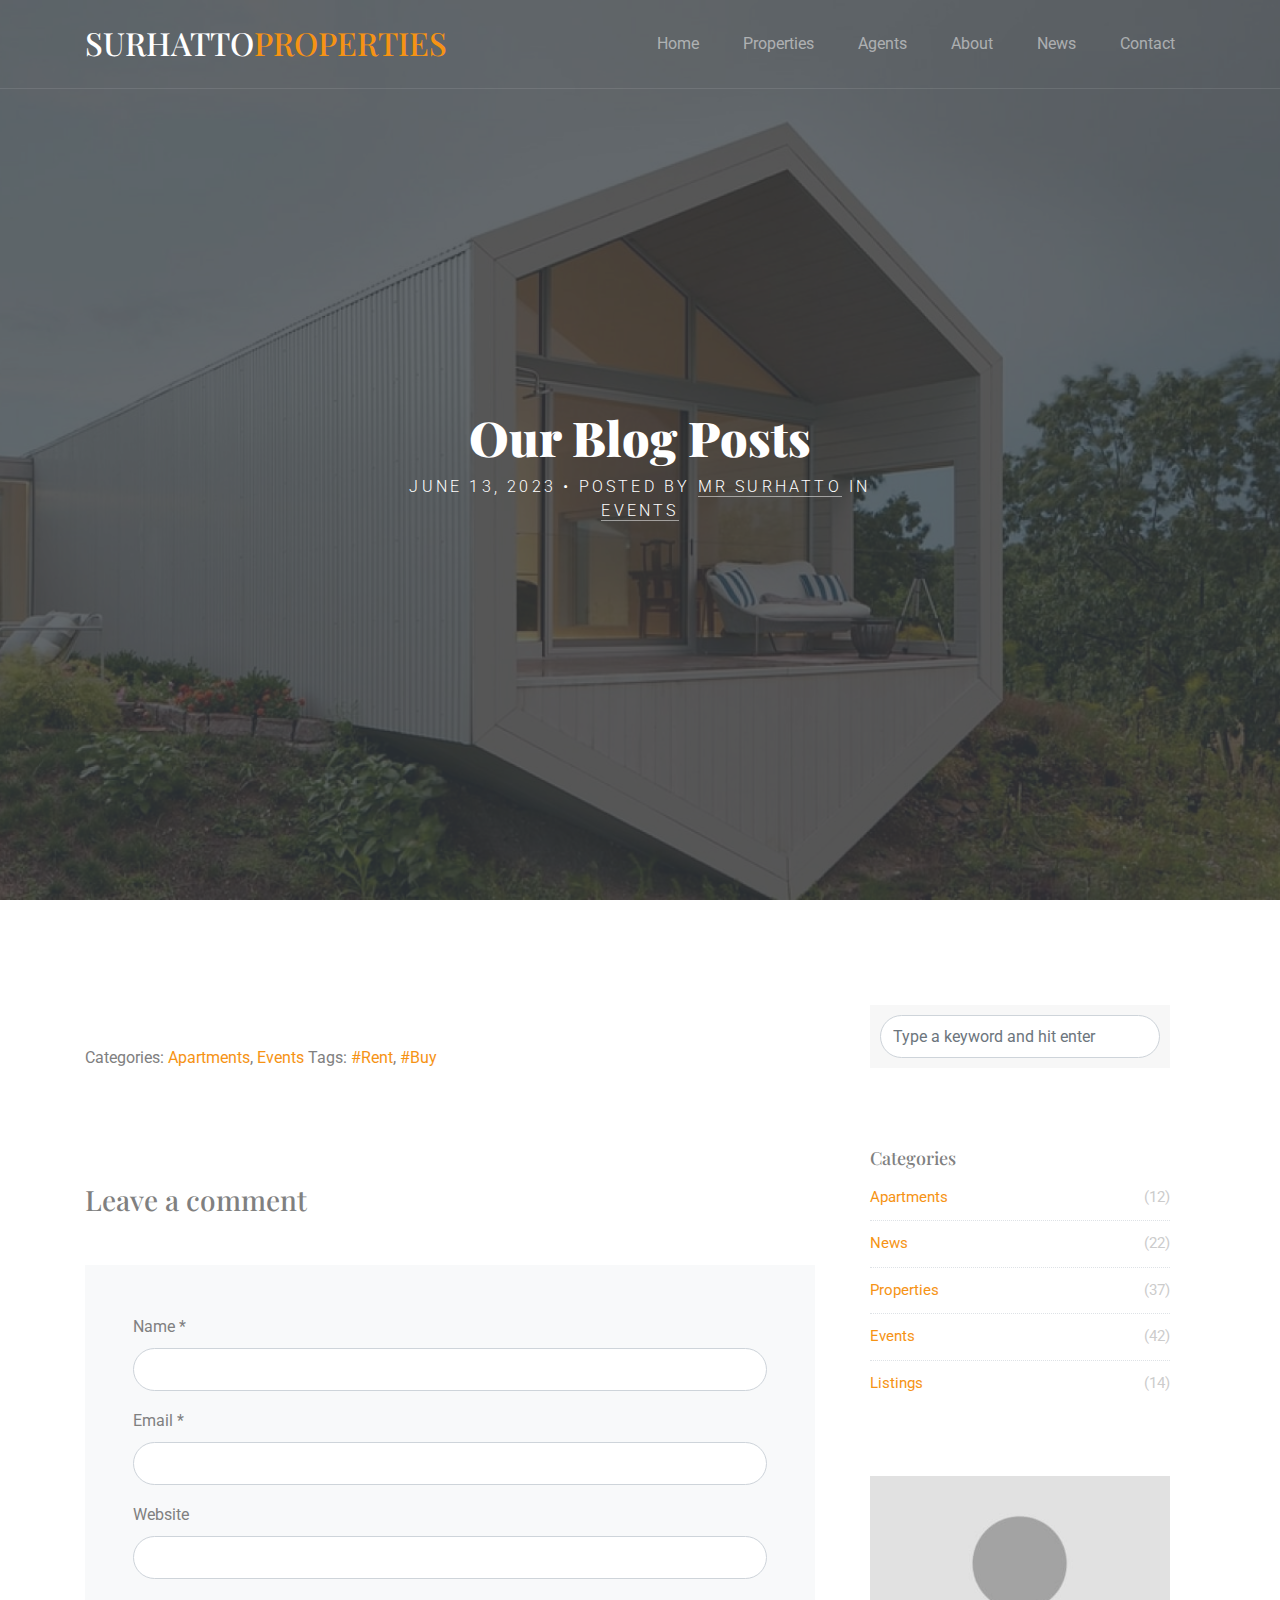
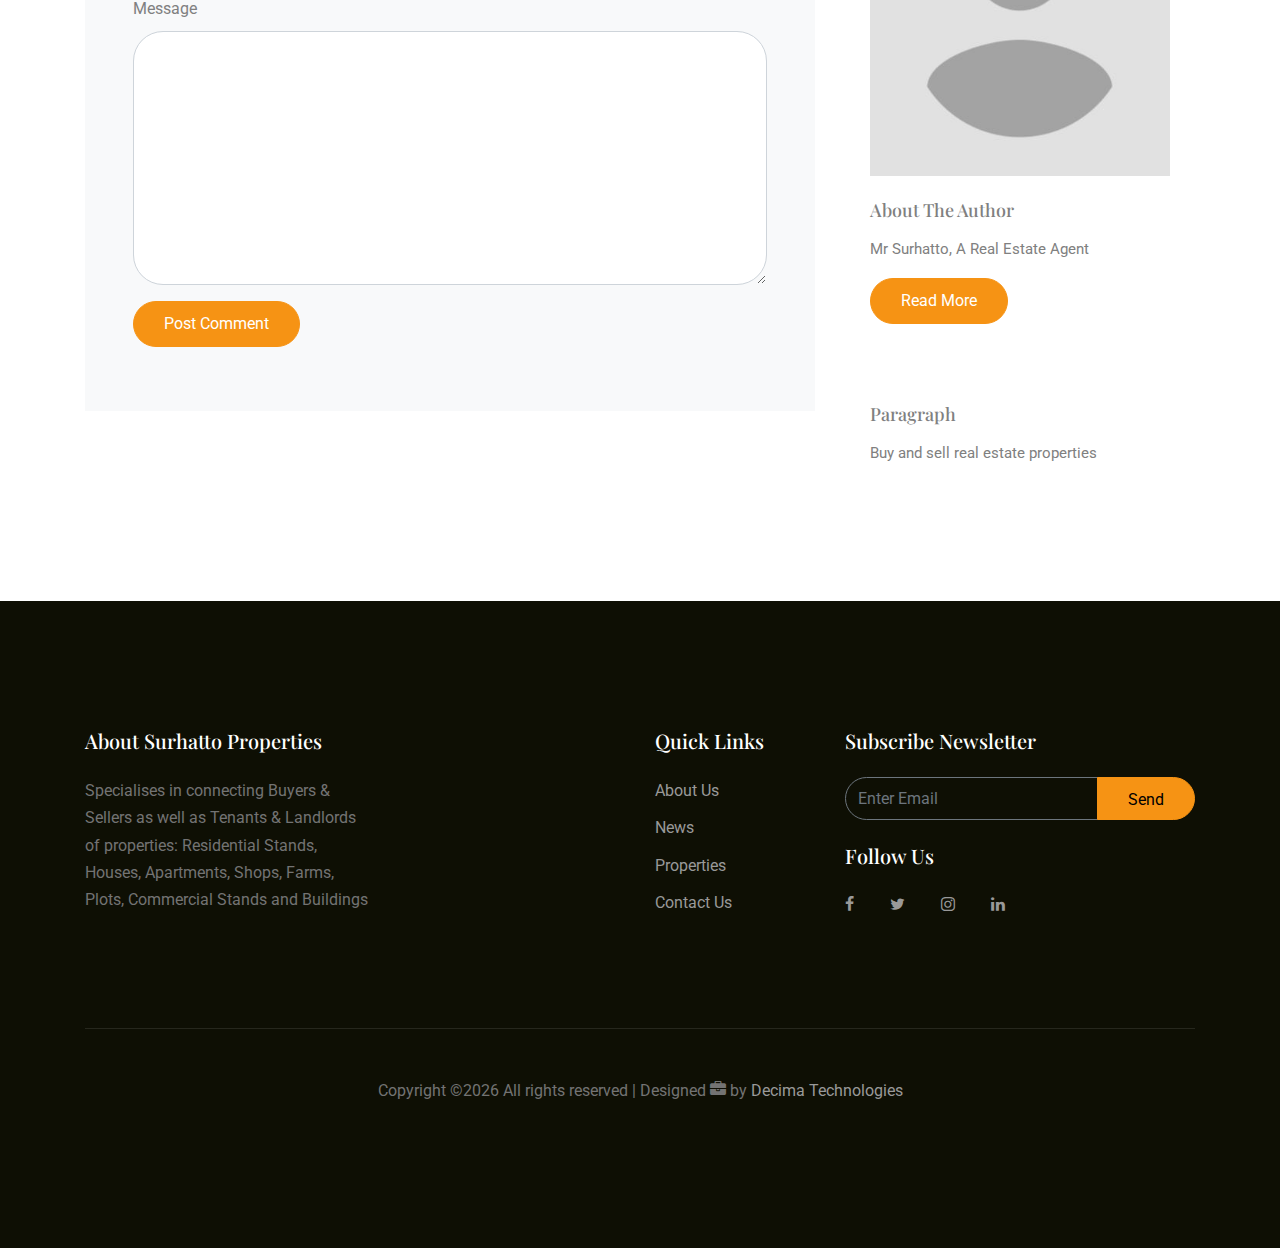
<file: single.html>
<!DOCTYPE html>
<html lang="en">
  <head>
    <title>SurhattoProperties &mdash; RealEstateAgent</title>
    <meta charset="utf-8">
    <meta name="viewport" content="width=device-width, initial-scale=1, shrink-to-fit=no">
    
  <!-- Favicons -->
  <link href="images/favicon.png" rel="icon">
  <link href="images/apple-touch-icon.png" rel="apple-touch-icon">

    <link href="https://fonts.googleapis.com/css?family=Roboto:300,400,900|Playfair+Display:400,700,900 " rel="stylesheet">
    <link rel="stylesheet" href="fonts/icomoon/style.css">

    <link rel="stylesheet" href="css/bootstrap.min.css">
    <link rel="stylesheet" href="css/jquery-ui.css">
    <link rel="stylesheet" href="css/owl.carousel.min.css">
    <link rel="stylesheet" href="css/owl.theme.default.min.css">
    <link rel="stylesheet" href="css/owl.theme.default.min.css">

    <link rel="stylesheet" href="css/jquery.fancybox.min.css">

    <link rel="stylesheet" href="css/bootstrap-datepicker.css">

    <link rel="stylesheet" href="fonts/flaticon/font/flaticon.css">

    <link rel="stylesheet" href="css/aos.css">

    <link rel="stylesheet" href="css/style.css">
    
  </head>
  <body data-spy="scroll" data-target=".site-navbar-target" data-offset="300">
  
  <div class="site-wrap">

    <div class="site-mobile-menu site-navbar-target">
      <div class="site-mobile-menu-header">
        <div class="site-mobile-menu-close mt-3">
          <span class="icon-close2 js-menu-toggle"></span>
        </div>
      </div>
      <div class="site-mobile-menu-body"></div>
    </div>
   
    
    <header class="site-navbar py-4 js-sticky-header site-navbar-target" role="banner">

      <div class="container">
        <div class="row align-items-center">
          
          <div class="col-6 col-xl-2">
            <h1 class="mb-0 site-logo"><a href="index.html" class="h2 mb-0">Surhatto<span class="text-primary">Properties</span> </a></h1>
          </div>

          <div class="col-12 col-md-10 d-none d-xl-block">
            <nav class="site-navigation position-relative text-right" role="navigation">

              <ul class="site-menu main-menu js-clone-nav mr-auto d-none d-lg-block">
                <li><a href="index.html#home-section" class="nav-link">Home</a></li>
                <li><a href="index.html#properties-section" class="nav-link">Properties</a></li>
                <li><a href="index.html#agents-section" class="nav-link">Agents</a></li>
                <li><a href="index.html#about-section" class="nav-link">About</a></li>
                <li><a href="index.html#news-section" class="nav-link">News</a></li>
                <li><a href="index.html#contact-section" class="nav-link">Contact</a></li>
              </ul>
            </nav>
          </div>


          <div class="col-6 d-inline-block d-xl-none ml-md-0 py-3" style="position: relative; top: 3px;"><a href="#" class="site-menu-toggle js-menu-toggle text-black float-right"><span class="icon-menu h3"></span></a></div>

        </div>
      </div>
      
    </header>

  
     
    <div class="site-blocks-cover overlay" style="background-image: url(images/hero_1.jpg);" data-aos="fade">
      <div class="container">
        <div class="row align-items-center justify-content-center">

          
              <div class="col-md-6 mt-lg-5 text-center">
                <h1>Our Blog Posts</h1>
                <p class="post-meta">June 13, 2023 &bull; Posted by <a href="#">Mr Surhatto</a> in <a href="#">Events</a></p>
                
              </div>
            
        </div>
      </div>
    </div>  

    
    
    <section class="site-section">
      <div class="container">
        <div class="row">
          <div class="col-md-8 blog-content">
            <p class="lead"><!--Lorem ipsum dolor sit amet, consectetur adipisicing elit. Assumenda nihil aspernatur nemo sunt, qui, harum repudiandae quisquam eaque dolore itaque quod tenetur quo quos labore?</p>
            <p>Lorem ipsum dolor sit amet, consectetur adipisicing elit. Quae expedita cumque necessitatibus ducimus debitis totam, quasi praesentium eveniet tempore possimus illo esse, facilis? Corrupti possimus quae ipsa pariatur cumque, accusantium tenetur voluptatibus incidunt reprehenderit, quidem repellat sapiente, id, earum obcaecati.</p>

            <blockquote><p>Lorem ipsum dolor sit amet, consectetur adipisicing elit. Provident vero tempora aliquam excepturi labore, ad soluta voluptate necessitatibus. Nulla error beatae, quam, facilis suscipit quaerat aperiam minima eveniet quis placeat.</p></blockquote>

            <p>Eveniet deleniti accusantium nulla natus nobis nam asperiores ipsa minima laudantium vero cumque cupiditate ipsum ratione dicta, expedita quae, officiis provident harum nisi! Esse eligendi ab molestias, quod nostrum hic saepe repudiandae non. Suscipit reiciendis tempora ut, saepe temporibus nemo.</p>
            <p>Accusamus, temporibus, ullam. Voluptate consectetur laborum totam sunt culpa repellat, dolore voluptas. Quaerat cum ducimus aut distinctio sit, facilis corporis ab vel alias, voluptas aliquam, expedita molestias quisquam sequi eligendi nobis ea error omnis consequatur iste deleniti illum, dolorum odit.</p>
            <p>In adipisci corporis at delectus! Cupiditate, voluptas, in architecto odit id error reprehenderit quam quibusdam excepturi distinctio dicta laborum deserunt qui labore dignissimos necessitatibus reiciendis tenetur corporis quas explicabo exercitationem suscipit. Nisi quo nulla, nihil harum obcaecati vel atque quos.</p>
            <p>Amet sint explicabo maxime accusantium qui dicta enim quia, nostrum id libero voluptates quae suscipit dolor quam tenetur dolores inventore illo laborum, corporis non ex, debitis quidem obcaecati! Praesentium maiores illo atque error! Earum, et, fugit. Sint, delectus molestiae. Totam.</p>

            <p>Lorem ipsum dolor sit amet, consectetur adipisicing elit. Culpa iste, repudiandae facere aperiam sapiente, officia delectus soluta molestiae nihil corporis animi quos ratione qui labore? Sint eaque perspiciatis minus illum.</p>
            <p>Consectetur porro odio quod iure quaerat cupiditate similique, dolor reprehenderit molestias provident, esse dolorum omnis architecto magni amet corrupti neque ratione sunt beatae perspiciatis? Iste pariatur omnis sed ut itaque.</p>
            <p>Id similique, rem ipsam accusantium iusto dolores sit velit ex quas ea atque, molestiae. Sint, sed. Quisquam, suscipit! Quisquam quibusdam maiores fugiat eligendi eius consequuntur, molestiae saepe commodi expedita nemo!</p>-->
            <div class="pt-5">
              <p>Categories:  <a href="#">Apartments</a>, <a href="#">Events</a>  Tags: <a href="#">#Rent</a>, <a href="#">#Buy</a></p>
            </div>


            <div class="pt-5">
              <!--<h3 class="mb-5">6 Comments</h3>
              <ul class="comment-list">
                <li class="comment">
                  <div class="vcard bio">
                    <img src="images/person_1.jpg" alt="Image placeholder">
                  </div>
                  <div class="comment-body">
                    <h3>Jean Doe</h3>
                    <div class="meta">January 9, 2018 at 2:21pm</div>
                    <p>Lorem ipsum dolor sit amet, consectetur adipisicing elit. Pariatur quidem laborum necessitatibus, ipsam impedit vitae autem, eum officia, fugiat saepe enim sapiente iste iure! Quam voluptas earum impedit necessitatibus, nihil?</p>
                    <p><a href="#" class="reply">Reply</a></p>
                  </div>
                </li>

                <li class="comment">
                  <div class="vcard bio">
                    <img src="images/person_1.jpg" alt="Image placeholder">
                  </div>
                  <div class="comment-body">
                    <h3>Jean Doe</h3>
                    <div class="meta">January 9, 2018 at 2:21pm</div>
                    <p>Lorem ipsum dolor sit amet, consectetur adipisicing elit. Pariatur quidem laborum necessitatibus, ipsam impedit vitae autem, eum officia, fugiat saepe enim sapiente iste iure! Quam voluptas earum impedit necessitatibus, nihil?</p>
                    <p><a href="#" class="reply">Reply</a></p>
                  </div>

                  <ul class="children">
                    <li class="comment">
                      <div class="vcard bio">
                        <img src="images/person_1.jpg" alt="Image placeholder">
                      </div>
                      <div class="comment-body">
                        <h3>Jean Doe</h3>
                        <div class="meta">January 9, 2018 at 2:21pm</div>
                        <p>Lorem ipsum dolor sit amet, consectetur adipisicing elit. Pariatur quidem laborum necessitatibus, ipsam impedit vitae autem, eum officia, fugiat saepe enim sapiente iste iure! Quam voluptas earum impedit necessitatibus, nihil?</p>
                        <p><a href="#" class="reply">Reply</a></p>
                      </div>


                      <ul class="children">
                        <li class="comment">
                          <div class="vcard bio">
                            <img src="images/person_1.jpg" alt="Image placeholder">
                          </div>
                          <div class="comment-body">
                            <h3>Jean Doe</h3>
                            <div class="meta">January 9, 2018 at 2:21pm</div>
                            <p>Lorem ipsum dolor sit amet, consectetur adipisicing elit. Pariatur quidem laborum necessitatibus, ipsam impedit vitae autem, eum officia, fugiat saepe enim sapiente iste iure! Quam voluptas earum impedit necessitatibus, nihil?</p>
                            <p><a href="#" class="reply">Reply</a></p>
                          </div>

                            <ul class="children">
                              <li class="comment">
                                <div class="vcard bio">
                                  <img src="images/person_1.jpg" alt="Image placeholder">
                                </div>
                                <div class="comment-body">
                                  <h3>Jean Doe</h3>
                                  <div class="meta">January 9, 2018 at 2:21pm</div>
                                  <p>Lorem ipsum dolor sit amet, consectetur adipisicing elit. Pariatur quidem laborum necessitatibus, ipsam impedit vitae autem, eum officia, fugiat saepe enim sapiente iste iure! Quam voluptas earum impedit necessitatibus, nihil?</p>
                                  <p><a href="#" class="reply">Reply</a></p>
                                </div>
                              </li>
                            </ul>
                        </li>
                      </ul>
                    </li>
                  </ul>
                </li>

                <li class="comment">
                  <div class="vcard bio">
                    <img src="images/person_1.jpg" alt="Image placeholder">
                  </div>
                  <div class="comment-body">
                    <h3>Jean Doe</h3>
                    <div class="meta">January 9, 2018 at 2:21pm</div>
                    <p>Lorem ipsum dolor sit amet, consectetur adipisicing elit. Pariatur quidem laborum necessitatibus, ipsam impedit vitae autem, eum officia, fugiat saepe enim sapiente iste iure! Quam voluptas earum impedit necessitatibus, nihil?</p>
                    <p><a href="#" class="reply">Reply</a></p>
                  </div>
                </li>
              </ul>
              END comment-list -->
              
              <div class="comment-form-wrap pt-5">
                <h3 class="mb-5">Leave a comment</h3>
                <form action="#" class="p-5 bg-light">
                  <div class="form-group">
                    <label for="name">Name *</label>
                    <input type="text" class="form-control" id="name">
                  </div>
                  <div class="form-group">
                    <label for="email">Email *</label>
                    <input type="email" class="form-control" id="email">
                  </div>
                  <div class="form-group">
                    <label for="website">Website</label>
                    <input type="url" class="form-control" id="website">
                  </div>

                  <div class="form-group">
                    <label for="message">Message</label>
                    <textarea name="" id="message" cols="30" rows="10" class="form-control"></textarea>
                  </div>
                  <div class="form-group">
                    <input type="submit" value="Post Comment" class="btn btn-primary">
                  </div>

                </form>
              </div>
            </div>

          </div>
          <div class="col-md-4 sidebar">
            <div class="sidebar-box">
              <form action="#" class="search-form">
                <div class="form-group">
                  <span class="icon fa fa-search"></span>
                  <input type="text" class="form-control" placeholder="Type a keyword and hit enter">
                </div>
              </form>
            </div>
            <div class="sidebar-box">
              <div class="categories">
                <h3>Categories</h3>
                <li><a href="#">Apartments <span>(12)</span></a></li>
                <li><a href="#">News <span>(22)</span></a></li>
                <li><a href="#">Properties <span>(37)</span></a></li>
                <li><a href="#">Events <span>(42)</span></a></li>
                <li><a href="#">Listings <span>(14)</span></a></li>
              </div>
            </div>
            <div class="sidebar-box">
              <img src="images/person_1.jpg" alt="Image placeholder" class="img-fluid mb-4">
              <h3>About The Author</h3>
              <p>Mr Surhatto, A Real Estate Agent</p>
              <p><a href="#" class="btn btn-primary btn-sm">Read More</a></p>
            </div>

            <div class="sidebar-box">
              <h3>Paragraph</h3>
              <p>Buy and sell real estate properties</p>
            </div>
          </div>
        </div>
      </div>
    </section>

    
    <footer class="site-footer">
      <div class="container">
        <div class="row">
          <div class="col-md-8">
            <div class="row">
              <div class="col-md-5">
                <h2 class="footer-heading mb-4">About Surhatto Properties</h2>
                <p>Specialises in connecting Buyers & Sellers as well as Tenants & Landlords of properties: Residential Stands, Houses, Apartments, Shops, Farms, Plots, Commercial Stands and Buildings</p>
              </div>
              <div class="col-md-3 ml-auto">
                <h2 class="footer-heading mb-4">Quick Links</h2>
                <ul class="list-unstyled">
                  <li><a href="#about-section">About Us</a></li>
                  <li><a href="#news-section">News</a></li>
                  <li><a href="#properties-section">Properties</a></li>
                  <li><a href="#contact-section">Contact Us</a></li>
                </ul>
              </div>
              
            </div>
          </div>
          <div class="col-md-4">
            <div class="mb-4">
              <h2 class="footer-heading mb-4">Subscribe Newsletter</h2>
            <form action="#" method="post" class="footer-subscribe">
              <div class="input-group mb-3">
                <input type="text" class="form-control border-secondary text-white bg-transparent" placeholder="Enter Email" aria-label="Enter Email" aria-describedby="button-addon2">
                <div class="input-group-append">
                  <button class="btn btn-primary text-black" type="button" id="button-addon2">Send</button>
                </div>
              </div>
            </form>  
            </div>
            
            <div class="">
              <h2 class="footer-heading mb-4">Follow Us</h2>
                <a href="#" class="pl-0 pr-3"><span class="icon-facebook"></span></a>
                <a href="#" class="pl-3 pr-3"><span class="icon-twitter"></span></a>
                <a href="#" class="pl-3 pr-3"><span class="icon-instagram"></span></a>
                <a href="#" class="pl-3 pr-3"><span class="icon-linkedin"></span></a>
            </div>


          </div>
        </div>
        <div class="row pt-5 mt-5 text-center">
          <div class="col-md-12">
            <div class="border-top pt-5">
            <p>

        Copyright &copy;<script>document.write(new Date().getFullYear());</script> All rights reserved | Designed <i class="icon-briefcase" aria-hidden="true"></i> by <a href="https:" target="_blank" >Decima Technologies</a>

      </p>
            </div>
          </div>
          
        </div>
      </div>
    </footer>

  </div> <!-- .site-wrap -->

  <script src="js/jquery-3.3.1.min.js"></script>
  <script src="js/jquery-migrate-3.0.1.min.js"></script>
  <script src="js/jquery-ui.js"></script>
  <script src="js/popper.min.js"></script>
  <script src="js/bootstrap.min.js"></script>
  <script src="js/owl.carousel.min.js"></script>
  <script src="js/jquery.stellar.min.js"></script>
  <script src="js/jquery.countdown.min.js"></script>
  <script src="js/bootstrap-datepicker.min.js"></script>
  <script src="js/jquery.easing.1.3.js"></script>
  <script src="js/aos.js"></script>
  <script src="js/jquery.fancybox.min.js"></script>
  <script src="js/jquery.sticky.js"></script>

  
  <script src="js/main.js"></script>
    
  </body>
</html>
</file>
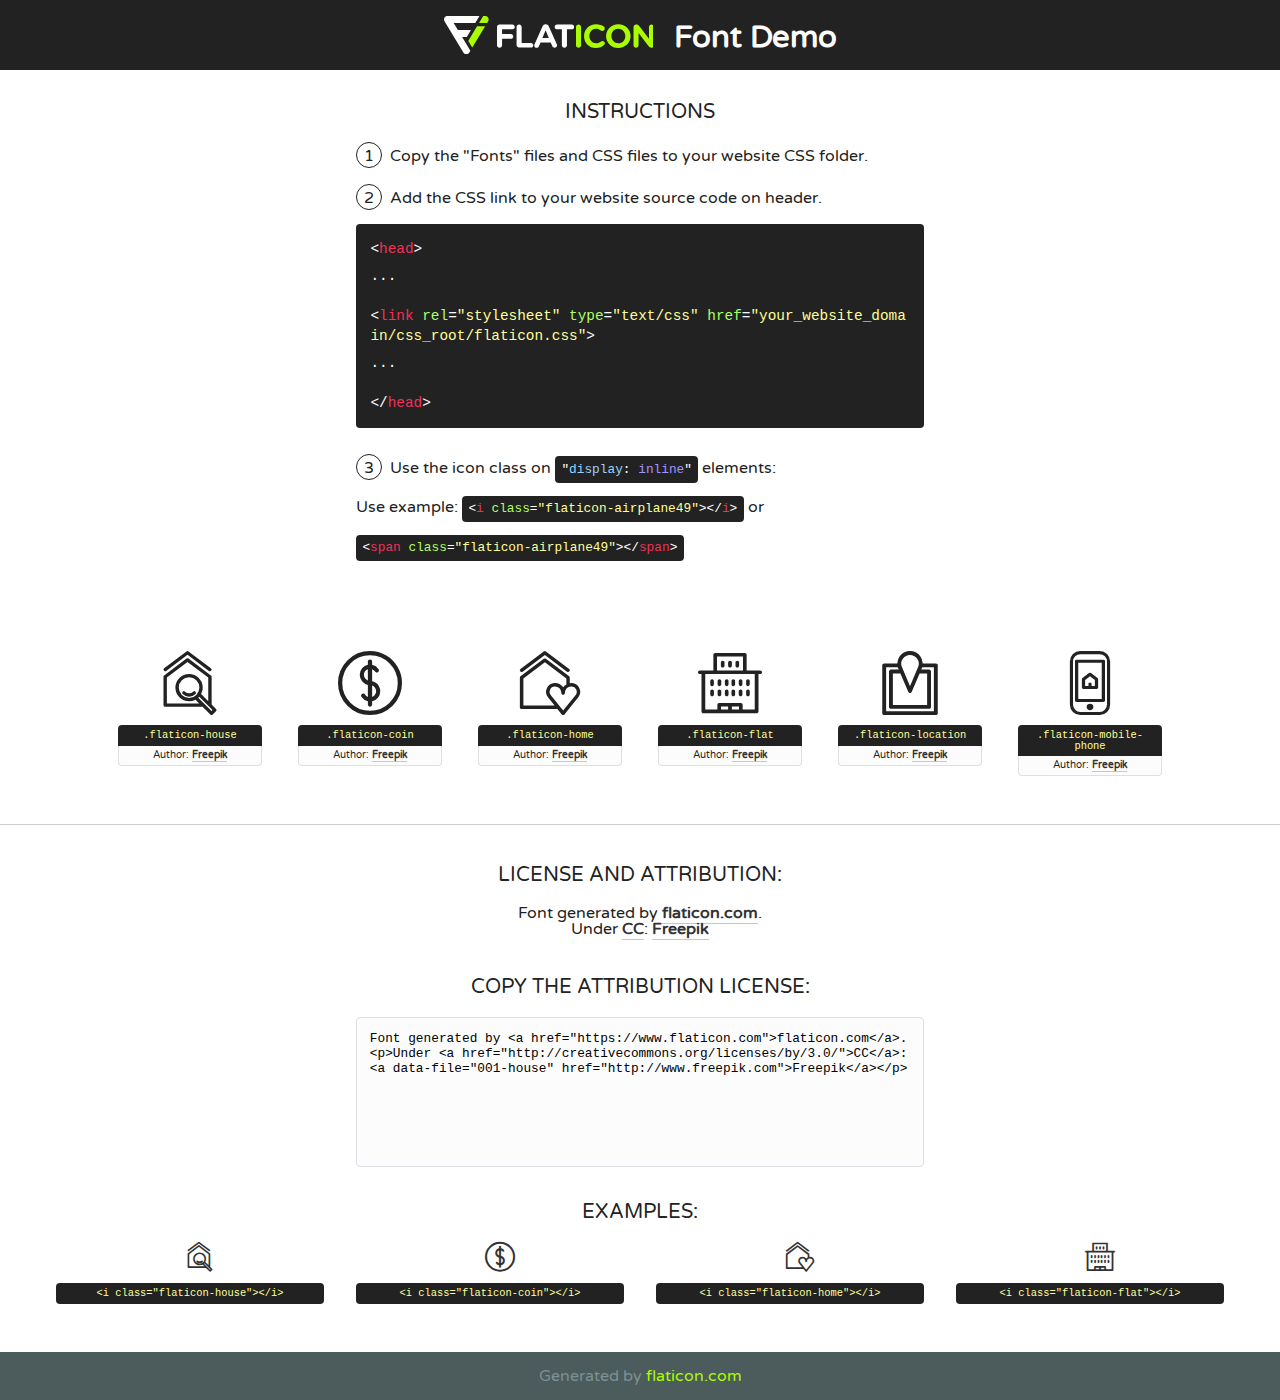
<file: fonts/flaticon/font/flaticon.html>
<!DOCTYPE html>
<!--
  Flaticon icon font: Flaticon
  Creation date: 28/03/2019 08:10
-->
<html>
<!DOCTYPE html>
<html>

<head>
    <title>Flaticon WebFont</title>
    <link href="http://fonts.googleapis.com/css?family=Varela+Round" rel="stylesheet" type="text/css" />
    <link rel="stylesheet" type="text/css" href="flaticon.css">
    <meta charset="UTF-8">
    <style>
    html, body, div, span, applet, object, iframe,
    h1, h2, h3, h4, h5, h6, p, blockquote, pre,
    a, abbr, acronym, address, big, cite, code,
    del, dfn, em, img, ins, kbd, q, s, samp,
    small, strike, strong, sub, sup, tt, var,
    b, u, i, center,
    dl, dt, dd, ol, ul, li,
    fieldset, form, label, legend,
    table, caption, tbody, tfoot, thead, tr, th, td,
    article, aside, canvas, details, embed, 
    figure, figcaption, footer, header, hgroup, 
    menu, nav, output, ruby, section, summary,
    time, mark, audio, video {
        margin: 0;
        padding: 0;
        border: 0;
        font-size: 100%;
        font: inherit;
        vertical-align: baseline;
    }
    /* HTML5 display-role reset for older browsers */
    article, aside, details, figcaption, figure, 
    footer, header, hgroup, menu, nav, section {
        display: block;
    }
    body {
        line-height: 1;
    }
    ol, ul {
        list-style: none;
    }
    blockquote, q {
        quotes: none;
    }
    blockquote:before, blockquote:after,
    q:before, q:after {
        content: '';
        content: none;
    }
    table {
        border-collapse: collapse;
        border-spacing: 0;
    }
    body {
        font-family: 'Varela Round', Helvetica, Arial, sans-serif;
        font-size: 16px;
        color: #222;
    }
    a {
        color: #333;
        border-bottom: 1px solid #a9fd00;
        font-weight: bold;
        text-decoration: none;
    }
    * {
        -moz-box-sizing: border-box;
        -webkit-box-sizing: border-box;
        box-sizing: border-box;
        margin: 0;
        padding: 0;
    }
    [class^="flaticon-"]:before, [class*=" flaticon-"]:before, [class^="flaticon-"]:after, [class*=" flaticon-"]:after {
        font-family: Flaticon;
        font-size: 30px;
        font-style: normal;
        margin-left: 20px;
        color: #333;
    }
    .wrapper {
        max-width: 600px;
        margin: auto;
        padding: 0 1em;
    }
    .title {
        font-size: 1.25em;
        text-align: center;
        margin-bottom: 1em;
        text-transform: uppercase;
    }
    header {
        text-align: center;
        background-color: #222;
        color: #fff;
        padding: 1em;
    }
    header .logo {
        width: 210px;
        height: 38px;
        display: inline-block;
        vertical-align: middle;
        margin-right: 1em;
        border: none;
    }
    header strong {
        font-size: 1.95em;
        font-weight: bold;
        vertical-align: middle;
        margin-top: 5px;
        display: inline-block;
    }
    .demo {
        margin: 2em auto;
        line-height: 1.25em;
    }
    .demo ul li {
        margin-bottom: 1em;
    }
    .demo ul li .num {
        color: #222;
        border-radius: 20px;
        display: inline-block;
        width: 26px;
        padding: 3px;
        height: 26px;
        text-align: center;
        margin-right: 0.5em;
        border: 1px solid #222;
    }
    .demo ul li code {
        background-color: #222;
        border-radius: 4px;
        padding: 0.25em 0.5em;
        display: inline-block;
        color: #fff;
        font-family: Consolas,Monaco,Lucida Console,Liberation Mono,DejaVu Sans Mono,Bitstream Vera Sans Mono,Courier New, monospace;
        font-weight: lighter;
        margin-top: 1em;
        font-size: 0.8em;
        word-break: break-all;
    }
    .demo ul li code.big {
        padding: 1em;
        font-size: 0.9em;
    }
    .demo ul li code .red {
        color: #EF3159;
    }
    .demo ul li code .green {
        color: #ACFF65;
    }
    .demo ul li code .yellow {
        color: #FFFF99;
    }
    .demo ul li code .blue {
        color: #99D3FF;
    }
    .demo ul li code .purple {
        color: #A295FF;
    }
    .demo ul li code .dots {
        margin-top: 0.5em;
        display: block;
    }
    #glyphs {
        border-bottom: 1px solid #ccc;
        padding: 2em 0;
        text-align: center;
    }
    .glyph {
        display: inline-block;
        width: 9em;
        margin: 1em;
        text-align: center;
        vertical-align: top;
        background: #FFF;
    }
    .glyph .glyph-icon {
        padding: 10px;
        display: block;
        font-family:"Flaticon";
        font-size: 64px;
        line-height: 1;
    }
    .glyph .glyph-icon:before {
        font-size: 64px;
        color: #222;
        margin-left: 0;
    }
    .class-name {
        font-size: 0.65em;
        background-color: #222;
        color: #fff;
        border-radius: 4px 4px 0 0;
        padding: 0.5em;
        color: #FFFF99;
        font-family: Consolas,Monaco,Lucida Console,Liberation Mono,DejaVu Sans Mono,Bitstream Vera Sans Mono,Courier New, monospace;
    }
    .author-name {
        font-size: 0.6em;
        background-color: #fcfcfd;
        border: 1px solid #DEDEE4;
        border-top: 0;
        border-radius: 0 0 4px 4px;
        padding: 0.5em;
    }
    .class-name:last-child {
        font-size: 10px;
        color:#888;
    }
    .class-name:last-child a {
        font-size: 10px;
        color:#555;
    }
    .class-name:last-child a:hover {
        color:#a9fd00;
    }
    .glyph > input {
        display: block;
        width: 100px;
        margin: 5px auto;
        text-align: center;
        font-size: 12px;
        cursor: text;
    }
    .glyph > input.icon-input {
        font-family:"Flaticon";
        font-size: 16px;
        margin-bottom: 10px;
    }
    .attribution .title {
        margin-top: 2em;
    }
    .attribution textarea {
        background-color: #fcfcfd;
        padding: 1em;
        border: none;
        box-shadow: none;
        border: 1px solid #DEDEE4;
        border-radius: 4px;
        resize: none;
        width: 100%;
        height: 150px;
        font-size: 0.8em;
        font-family: Consolas,Monaco,Lucida Console,Liberation Mono,DejaVu Sans Mono,Bitstream Vera Sans Mono,Courier New, monospace;
        -webkit-appearance: none;
    }
    .iconsuse {
        margin: 2em auto;
        text-align: center;
        max-width: 1200px;
    }
    .iconsuse:after {
        content: '';
        display: table;
        clear: both;
    }
    .iconsuse .image {
        float: left;
        width: 25%;
        padding: 0 1em;
    }
    .iconsuse .image p {
        margin-bottom: 1em;
    }
    .iconsuse .image span {
        display: block;
        font-size: 0.65em;
        background-color: #222;
        color: #fff;
        border-radius: 4px;
        padding: 0.5em;
        color: #FFFF99;
        margin-top: 1em;
        font-family: Consolas,Monaco,Lucida Console,Liberation Mono,DejaVu Sans Mono,Bitstream Vera Sans Mono,Courier New, monospace;
    }
    #footer {
        text-align: center;
        background-color: #4C5B5C;
        color: #7c9192;
        padding: 1em;
    }
    #footer a {
        border: none;
        color: #a9fd00;
        font-weight: normal;
    }
    @media (max-width: 960px) {
        .iconsuse .image {
            width: 50%;
        }
    }
    @media (max-width: 560px) {
        .iconsuse .image {
            width: 100%;
        }
    }
    </style>
</head>

<body class="characters-off">

    <header>
        <a href="https://www.flaticon.com" target="_blank" class="logo">
            <svg version="1.1" xmlns="http://www.w3.org/2000/svg" xmlns:xlink="http://www.w3.org/1999/xlink" xmlns:a="http://ns.adobe.com/AdobeSVGViewerExtensions/3.0/" viewBox="0 0 560.875 102.036" enable-background="new 0 0 560.875 102.036" xml:space="preserve">
                <defs>
                </defs>
                <g>
                    <g class="letters">
                        <path fill="#ffffff" d="M141.596,29.675c0-3.777,2.985-6.767,6.764-6.767h34.438c3.426,0,6.15,2.728,6.15,6.15
                        c0,3.43-2.724,6.149-6.15,6.149h-27.674v13.091h23.719c3.429,0,6.151,2.724,6.151,6.15c0,3.43-2.723,6.149-6.151,6.149h-23.719
                        v17.574c0,3.773-2.986,6.761-6.764,6.761c-3.779,0-6.764-2.989-6.764-6.761V29.675z"></path>
                        <path fill="#ffffff" d="M193.844,29.149c0-3.781,2.985-6.767,6.764-6.767c3.776,0,6.763,2.985,6.763,6.767v42.957h25.039
                        c3.426,0,6.149,2.726,6.149,6.153c0,3.425-2.723,6.15-6.149,6.15h-31.802c-3.779,0-6.764-2.986-6.764-6.768V29.149z"></path>
                        <path fill="#ffffff" d="M241.891,75.71l21.438-48.407c1.492-3.341,4.215-5.357,7.906-5.357h0.792
                        c3.686,0,6.323,2.017,7.815,5.357l21.439,48.407c0.436,0.967,0.701,1.845,0.701,2.723c0,3.602-2.809,6.501-6.414,6.501
                        c-3.161,0-5.269-1.845-6.499-4.655l-4.132-9.661h-27.059l-4.301,10.102c-1.144,2.631-3.426,4.214-6.237,4.214
                        c-3.517,0-6.24-2.81-6.24-6.325C241.1,77.64,241.451,76.677,241.891,75.71z M279.932,58.666l-8.521-20.297l-8.526,20.297H279.932
                        z"></path>
                        <path fill="#ffffff" d="M314.864,35.387H301.86c-3.429,0-6.239-2.813-6.239-6.238c0-3.429,2.811-6.24,6.239-6.24h39.533
                        c3.426,0,6.237,2.811,6.237,6.24c0,3.425-2.811,6.238-6.237,6.238h-13.001v42.785c0,3.773-2.99,6.761-6.764,6.761
                        c-3.779,0-6.764-2.989-6.764-6.761V35.387z"></path>
                        <path fill="#A9FD00" d="M352.615,29.149c0-3.781,2.985-6.767,6.767-6.767c3.774,0,6.761,2.985,6.761,6.767v49.024
                        c0,3.773-2.987,6.761-6.761,6.761c-3.781,0-6.767-2.989-6.767-6.761V29.149z"></path>
                        <path fill="#A9FD00" d="M374.132,53.836v-0.179c0-17.481,13.178-31.801,32.065-31.801c9.22,0,15.459,2.458,20.557,6.238
                        c1.402,1.054,2.637,2.985,2.637,5.357c0,3.692-2.985,6.59-6.681,6.59c-1.845,0-3.071-0.702-4.044-1.319
                        c-3.776-2.813-7.729-4.393-12.562-4.393c-10.364,0-17.831,8.611-17.831,19.154v0.173c0,10.542,7.291,19.329,17.831,19.329
                        c5.715,0,9.492-1.756,13.359-4.834c1.049-0.874,2.458-1.491,4.039-1.491c3.429,0,6.325,2.813,6.325,6.236
                        c0,2.106-1.056,3.78-2.282,4.834c-5.539,4.834-12.036,7.733-21.878,7.733C387.572,85.464,374.132,71.493,374.132,53.836z"></path>
                        <path fill="#A9FD00" d="M433.009,53.836v-0.179c0-17.481,13.79-31.801,32.766-31.801c18.981,0,32.592,14.143,32.592,31.628v0.173
                        c0,17.483-13.785,31.807-32.769,31.807C446.625,85.464,433.009,71.32,433.009,53.836z M484.224,53.836v-0.179
                        c0-10.539-7.725-19.326-18.626-19.326c-10.893,0-18.449,8.611-18.449,19.154v0.173c0,10.542,7.73,19.329,18.626,19.329
                        C476.676,72.986,484.224,64.378,484.224,53.836z"></path>
                        <path fill="#A9FD00" d="M506.233,29.321c0-3.774,2.99-6.763,6.767-6.763h1.401c3.252,0,5.183,1.583,7.029,3.953l26.093,34.265
                        V29.059c0-3.692,2.99-6.677,6.681-6.677c3.683,0,6.671,2.985,6.671,6.677v48.934c0,3.78-2.987,6.765-6.764,6.765h-0.436
                        c-3.257,0-5.188-1.581-7.034-3.953l-27.056-35.492v32.944c0,3.687-2.985,6.676-6.678,6.676c-3.683,0-6.673-2.989-6.673-6.676
                        V29.321z"></path>
                    </g>
                    <g class="insignia">
                        <path fill="#ffffff" d="M48.372,56.137h12.517l11.156-18.537H37.186L25.688,18.539h57.825L94.668,0H9.271
                        C5.925,0,2.842,1.801,1.198,4.716c-1.644,2.907-1.593,6.482,0.134,9.343l50.38,83.501c1.678,2.781,4.689,4.476,7.938,4.476
                        c3.246,0,6.257-1.695,7.935-4.476l2.898-4.804L48.372,56.137z"></path>
                        <g class="i">
                            <path fill="#A9FD00" d="M93.575,18.539h0.031v0.004l21.652,0.004l2.705-4.488c1.727-2.861,1.778-6.436,0.133-9.343
                            C116.454,1.801,113.371,0,110.026,0h-5.294L93.575,18.539z"></path>
                            <polygon fill="#A9FD00" points="88.291,27.356 64.725,66.486 75.519,84.404 109.942,27.356"></polygon>
                        </g>
                    </g>
                </g>
            </svg>
        </a>
        <strong>Font Demo</strong>
    </header>


    <section class="demo wrapper">

        <p class="title">Instructions</p>

        <ul>
            <li>
                <span class="num">1</span>Copy the "Fonts" files and CSS files to your website CSS folder.
            </li>
            <li>
                <span class="num">2</span>Add the CSS link to your website source code on header.
                <code class="big">
                    &lt;<span class="red">head</span>&gt;
                    <br/><span class="dots">...</span>
                    <br/>&lt;<span class="red">link</span> <span class="green">rel</span>=<span class="yellow">"stylesheet"</span> <span class="green">type</span>=<span class="yellow">"text/css"</span> <span class="green">href</span>=<span class="yellow">"your_website_domain/css_root/flaticon.css"</span>&gt;
                    <br/><span class="dots">...</span>
                    <br/>&lt;/<span class="red">head</span>&gt;
                </code>
            </li>

            <li>
                <p>
                    <span class="num">3</span>Use the icon class on <code>"<span class="blue">display</span>:<span class="purple"> inline</span>"</code> elements:
                    <br />
                    Use example: <code>&lt;<span class="red">i</span> <span class="green">class</span>=<span class="yellow">&quot;flaticon-airplane49&quot;</span>&gt;&lt;/<span class="red">i</span>&gt;</code> or <code>&lt;<span class="red">span</span> <span class="green">class</span>=<span class="yellow">&quot;flaticon-airplane49&quot;</span>&gt;&lt;/<span class="red">span</span>&gt;</code>
            </li>
        </ul>

    </section>




   <section id="glyphs">          
    
      
        <div class="glyph"><div class="glyph-icon flaticon-house"></div>
            <div class="class-name">.flaticon-house</div>
            <div class="author-name">Author: <a data-file="001-house" href="http://www.freepik.com">Freepik</a> </div> 
        </div>        
        
        <div class="glyph"><div class="glyph-icon flaticon-coin"></div>
            <div class="class-name">.flaticon-coin</div>
            <div class="author-name">Author: <a data-file="002-coin" href="http://www.freepik.com">Freepik</a> </div> 
        </div>        
        
        <div class="glyph"><div class="glyph-icon flaticon-home"></div>
            <div class="class-name">.flaticon-home</div>
            <div class="author-name">Author: <a data-file="003-home" href="http://www.freepik.com">Freepik</a> </div> 
        </div>        
        
        <div class="glyph"><div class="glyph-icon flaticon-flat"></div>
            <div class="class-name">.flaticon-flat</div>
            <div class="author-name">Author: <a data-file="004-flat" href="http://www.freepik.com">Freepik</a> </div> 
        </div>        
        
        <div class="glyph"><div class="glyph-icon flaticon-location"></div>
            <div class="class-name">.flaticon-location</div>
            <div class="author-name">Author: <a data-file="005-location" href="http://www.freepik.com">Freepik</a> </div> 
        </div>        
        
        <div class="glyph"><div class="glyph-icon flaticon-mobile-phone"></div>
            <div class="class-name">.flaticon-mobile-phone</div>
            <div class="author-name">Author: <a data-file="006-mobile-phone" href="http://www.freepik.com">Freepik</a> </div> 
        </div>        
        

    </section>



    <section class="attribution wrapper"   style="text-align:center;">

      <div class="title">License and attribution:</div><div class="attrDiv">Font generated by <a href="https://www.flaticon.com">flaticon.com</a>. <div><p>Under <a href="http://creativecommons.org/licenses/by/3.0/">CC</a>: <a data-file="001-house" href="http://www.freepik.com">Freepik</a></p>  </div>
      </div>
      <div class="title">Copy the Attribution License:</div>

    <textarea onclick="this.focus();this.select();">Font generated by &lt;a href=&quot;https://www.flaticon.com&quot;&gt;flaticon.com&lt;/a&gt;. <p>Under <a href="http://creativecommons.org/licenses/by/3.0/">CC</a>: <a data-file="001-house" href="http://www.freepik.com">Freepik</a></p>  
     </textarea>

    </section>

    <section class="iconsuse">

          <div class="title">Examples:</div>            
             
            <div class="image">
                <p>
                    <i class="glyph-icon flaticon-house"></i> 
                    <span>&lt;i class=&quot;flaticon-house&quot;&gt;&lt;/i&gt;</span>
                </p>
            </div>
            
            <div class="image">
                <p>
                    <i class="glyph-icon flaticon-coin"></i> 
                    <span>&lt;i class=&quot;flaticon-coin&quot;&gt;&lt;/i&gt;</span>
                </p>
            </div>
            
            <div class="image">
                <p>
                    <i class="glyph-icon flaticon-home"></i> 
                    <span>&lt;i class=&quot;flaticon-home&quot;&gt;&lt;/i&gt;</span>
                </p>
            </div>
            
            <div class="image">
                <p>
                    <i class="glyph-icon flaticon-flat"></i> 
                    <span>&lt;i class=&quot;flaticon-flat&quot;&gt;&lt;/i&gt;</span>
                </p>
            </div>
                       
        </div>
                            
    </section>

<div id="footer">
    <div>Generated by <a href="https://www.flaticon.com">flaticon.com</a>
    </div>
</div>



</body>
</html>
</file>
<file: fonts/icomoon/style.css>
@font-face {
  font-family: 'icomoon';
  src:  url('fonts/icomoon.eot?10si43');
  src:  url('fonts/icomoon.eot?10si43#iefix') format('embedded-opentype'),
    url('fonts/icomoon.ttf?10si43') format('truetype'),
    url('fonts/icomoon.woff?10si43') format('woff'),
    url('fonts/icomoon.svg?10si43#icomoon') format('svg');
  font-weight: normal;
  font-style: normal;
}

[class^="icon-"], [class*=" icon-"] {
  /* use !important to prevent issues with browser extensions that change fonts */
  font-family: 'icomoon' !important;
  speak: none;
  font-style: normal;
  font-weight: normal;
  font-variant: normal;
  text-transform: none;
  line-height: 1;

  /* Better Font Rendering =========== */
  -webkit-font-smoothing: antialiased;
  -moz-osx-font-smoothing: grayscale;
}

.icon-asterisk:before {
  content: "\f069";
}
.icon-plus:before {
  content: "\f067";
}
.icon-question:before {
  content: "\f128";
}
.icon-minus:before {
  content: "\f068";
}
.icon-glass:before {
  content: "\f000";
}
.icon-music:before {
  content: "\f001";
}
.icon-search:before {
  content: "\f002";
}
.icon-envelope-o:before {
  content: "\f003";
}
.icon-heart:before {
  content: "\f004";
}
.icon-star:before {
  content: "\f005";
}
.icon-star-o:before {
  content: "\f006";
}
.icon-user:before {
  content: "\f007";
}
.icon-film:before {
  content: "\f008";
}
.icon-th-large:before {
  content: "\f009";
}
.icon-th:before {
  content: "\f00a";
}
.icon-th-list:before {
  content: "\f00b";
}
.icon-check:before {
  content: "\f00c";
}
.icon-close:before {
  content: "\f00d";
}
.icon-remove:before {
  content: "\f00d";
}
.icon-times:before {
  content: "\f00d";
}
.icon-search-plus:before {
  content: "\f00e";
}
.icon-search-minus:before {
  content: "\f010";
}
.icon-power-off:before {
  content: "\f011";
}
.icon-signal:before {
  content: "\f012";
}
.icon-cog:before {
  content: "\f013";
}
.icon-gear:before {
  content: "\f013";
}
.icon-trash-o:before {
  content: "\f014";
}
.icon-home:before {
  content: "\f015";
}
.icon-file-o:before {
  content: "\f016";
}
.icon-clock-o:before {
  content: "\f017";
}
.icon-road:before {
  content: "\f018";
}
.icon-download:before {
  content: "\f019";
}
.icon-arrow-circle-o-down:before {
  content: "\f01a";
}
.icon-arrow-circle-o-up:before {
  content: "\f01b";
}
.icon-inbox:before {
  content: "\f01c";
}
.icon-play-circle-o:before {
  content: "\f01d";
}
.icon-repeat:before {
  content: "\f01e";
}
.icon-rotate-right:before {
  content: "\f01e";
}
.icon-refresh:before {
  content: "\f021";
}
.icon-list-alt:before {
  content: "\f022";
}
.icon-lock:before {
  content: "\f023";
}
.icon-flag:before {
  content: "\f024";
}
.icon-headphones:before {
  content: "\f025";
}
.icon-volume-off:before {
  content: "\f026";
}
.icon-volume-down:before {
  content: "\f027";
}
.icon-volume-up:before {
  content: "\f028";
}
.icon-qrcode:before {
  content: "\f029";
}
.icon-barcode:before {
  content: "\f02a";
}
.icon-tag:before {
  content: "\f02b";
}
.icon-tags:before {
  content: "\f02c";
}
.icon-book:before {
  content: "\f02d";
}
.icon-bookmark:before {
  content: "\f02e";
}
.icon-print:before {
  content: "\f02f";
}
.icon-camera:before {
  content: "\f030";
}
.icon-font:before {
  content: "\f031";
}
.icon-bold:before {
  content: "\f032";
}
.icon-italic:before {
  content: "\f033";
}
.icon-text-height:before {
  content: "\f034";
}
.icon-text-width:before {
  content: "\f035";
}
.icon-align-left:before {
  content: "\f036";
}
.icon-align-center:before {
  content: "\f037";
}
.icon-align-right:before {
  content: "\f038";
}
.icon-align-justify:before {
  content: "\f039";
}
.icon-list:before {
  content: "\f03a";
}
.icon-dedent:before {
  content: "\f03b";
}
.icon-outdent:before {
  content: "\f03b";
}
.icon-indent:before {
  content: "\f03c";
}
.icon-video-camera:before {
  content: "\f03d";
}
.icon-image:before {
  content: "\f03e";
}
.icon-photo:before {
  content: "\f03e";
}
.icon-picture-o:before {
  content: "\f03e";
}
.icon-pencil:before {
  content: "\f040";
}
.icon-map-marker:before {
  content: "\f041";
}
.icon-adjust:before {
  content: "\f042";
}
.icon-tint:before {
  content: "\f043";
}
.icon-edit:before {
  content: "\f044";
}
.icon-pencil-square-o:before {
  content: "\f044";
}
.icon-share-square-o:before {
  content: "\f045";
}
.icon-check-square-o:before {
  content: "\f046";
}
.icon-arrows:before {
  content: "\f047";
}
.icon-step-backward:before {
  content: "\f048";
}
.icon-fast-backward:before {
  content: "\f049";
}
.icon-backward:before {
  content: "\f04a";
}
.icon-play:before {
  content: "\f04b";
}
.icon-pause:before {
  content: "\f04c";
}
.icon-stop:before {
  content: "\f04d";
}
.icon-forward:before {
  content: "\f04e";
}
.icon-fast-forward:before {
  content: "\f050";
}
.icon-step-forward:before {
  content: "\f051";
}
.icon-eject:before {
  content: "\f052";
}
.icon-chevron-left:before {
  content: "\f053";
}
.icon-chevron-right:before {
  content: "\f054";
}
.icon-plus-circle:before {
  content: "\f055";
}
.icon-minus-circle:before {
  content: "\f056";
}
.icon-times-circle:before {
  content: "\f057";
}
.icon-check-circle:before {
  content: "\f058";
}
.icon-question-circle:before {
  content: "\f059";
}
.icon-info-circle:before {
  content: "\f05a";
}
.icon-crosshairs:before {
  content: "\f05b";
}
.icon-times-circle-o:before {
  content: "\f05c";
}
.icon-check-circle-o:before {
  content: "\f05d";
}
.icon-ban:before {
  content: "\f05e";
}
.icon-arrow-left:before {
  content: "\f060";
}
.icon-arrow-right:before {
  content: "\f061";
}
.icon-arrow-up:before {
  content: "\f062";
}
.icon-arrow-down:before {
  content: "\f063";
}
.icon-mail-forward:before {
  content: "\f064";
}
.icon-share:before {
  content: "\f064";
}
.icon-expand:before {
  content: "\f065";
}
.icon-compress:before {
  content: "\f066";
}
.icon-exclamation-circle:before {
  content: "\f06a";
}
.icon-gift:before {
  content: "\f06b";
}
.icon-leaf:before {
  content: "\f06c";
}
.icon-fire:before {
  content: "\f06d";
}
.icon-eye:before {
  content: "\f06e";
}
.icon-eye-slash:before {
  content: "\f070";
}
.icon-exclamation-triangle:before {
  content: "\f071";
}
.icon-warning:before {
  content: "\f071";
}
.icon-plane:before {
  content: "\f072";
}
.icon-calendar:before {
  content: "\f073";
}
.icon-random:before {
  content: "\f074";
}
.icon-comment:before {
  content: "\f075";
}
.icon-magnet:before {
  content: "\f076";
}
.icon-chevron-up:before {
  content: "\f077";
}
.icon-chevron-down:before {
  content: "\f078";
}
.icon-retweet:before {
  content: "\f079";
}
.icon-shopping-cart:before {
  content: "\f07a";
}
.icon-folder:before {
  content: "\f07b";
}
.icon-folder-open:before {
  content: "\f07c";
}
.icon-arrows-v:before {
  content: "\f07d";
}
.icon-arrows-h:before {
  content: "\f07e";
}
.icon-bar-chart:before {
  content: "\f080";
}
.icon-bar-chart-o:before {
  content: "\f080";
}
.icon-twitter-square:before {
  content: "\f081";
}
.icon-facebook-square:before {
  content: "\f082";
}
.icon-camera-retro:before {
  content: "\f083";
}
.icon-key:before {
  content: "\f084";
}
.icon-cogs:before {
  content: "\f085";
}
.icon-gears:before {
  content: "\f085";
}
.icon-comments:before {
  content: "\f086";
}
.icon-thumbs-o-up:before {
  content: "\f087";
}
.icon-thumbs-o-down:before {
  content: "\f088";
}
.icon-star-half:before {
  content: "\f089";
}
.icon-heart-o:before {
  content: "\f08a";
}
.icon-sign-out:before {
  content: "\f08b";
}
.icon-linkedin-square:before {
  content: "\f08c";
}
.icon-thumb-tack:before {
  content: "\f08d";
}
.icon-external-link:before {
  content: "\f08e";
}
.icon-sign-in:before {
  content: "\f090";
}
.icon-trophy:before {
  content: "\f091";
}
.icon-github-square:before {
  content: "\f092";
}
.icon-upload:before {
  content: "\f093";
}
.icon-lemon-o:before {
  content: "\f094";
}
.icon-phone:before {
  content: "\f095";
}
.icon-square-o:before {
  content: "\f096";
}
.icon-bookmark-o:before {
  content: "\f097";
}
.icon-phone-square:before {
  content: "\f098";
}
.icon-twitter:before {
  content: "\f099";
}
.icon-facebook:before {
  content: "\f09a";
}
.icon-facebook-f:before {
  content: "\f09a";
}
.icon-github:before {
  content: "\f09b";
}
.icon-unlock:before {
  content: "\f09c";
}
.icon-credit-card:before {
  content: "\f09d";
}
.icon-feed:before {
  content: "\f09e";
}
.icon-rss:before {
  content: "\f09e";
}
.icon-hdd-o:before {
  content: "\f0a0";
}
.icon-bullhorn:before {
  content: "\f0a1";
}
.icon-bell-o:before {
  content: "\f0a2";
}
.icon-certificate:before {
  content: "\f0a3";
}
.icon-hand-o-right:before {
  content: "\f0a4";
}
.icon-hand-o-left:before {
  content: "\f0a5";
}
.icon-hand-o-up:before {
  content: "\f0a6";
}
.icon-hand-o-down:before {
  content: "\f0a7";
}
.icon-arrow-circle-left:before {
  content: "\f0a8";
}
.icon-arrow-circle-right:before {
  content: "\f0a9";
}
.icon-arrow-circle-up:before {
  content: "\f0aa";
}
.icon-arrow-circle-down:before {
  content: "\f0ab";
}
.icon-globe:before {
  content: "\f0ac";
}
.icon-wrench:before {
  content: "\f0ad";
}
.icon-tasks:before {
  content: "\f0ae";
}
.icon-filter:before {
  content: "\f0b0";
}
.icon-briefcase:before {
  content: "\f0b1";
}
.icon-arrows-alt:before {
  content: "\f0b2";
}
.icon-group:before {
  content: "\f0c0";
}
.icon-users:before {
  content: "\f0c0";
}
.icon-chain:before {
  content: "\f0c1";
}
.icon-link:before {
  content: "\f0c1";
}
.icon-cloud:before {
  content: "\f0c2";
}
.icon-flask:before {
  content: "\f0c3";
}
.icon-cut:before {
  content: "\f0c4";
}
.icon-scissors:before {
  content: "\f0c4";
}
.icon-copy:before {
  content: "\f0c5";
}
.icon-files-o:before {
  content: "\f0c5";
}
.icon-paperclip:before {
  content: "\f0c6";
}
.icon-floppy-o:before {
  content: "\f0c7";
}
.icon-save:before {
  content: "\f0c7";
}
.icon-square:before {
  content: "\f0c8";
}
.icon-bars:before {
  content: "\f0c9";
}
.icon-navicon:before {
  content: "\f0c9";
}
.icon-reorder:before {
  content: "\f0c9";
}
.icon-list-ul:before {
  content: "\f0ca";
}
.icon-list-ol:before {
  content: "\f0cb";
}
.icon-strikethrough:before {
  content: "\f0cc";
}
.icon-underline:before {
  content: "\f0cd";
}
.icon-table:before {
  content: "\f0ce";
}
.icon-magic:before {
  content: "\f0d0";
}
.icon-truck:before {
  content: "\f0d1";
}
.icon-pinterest:before {
  content: "\f0d2";
}
.icon-pinterest-square:before {
  content: "\f0d3";
}
.icon-google-plus-square:before {
  content: "\f0d4";
}
.icon-google-plus:before {
  content: "\f0d5";
}
.icon-money:before {
  content: "\f0d6";
}
.icon-caret-down:before {
  content: "\f0d7";
}
.icon-caret-up:before {
  content: "\f0d8";
}
.icon-caret-left:before {
  content: "\f0d9";
}
.icon-caret-right:before {
  content: "\f0da";
}
.icon-columns:before {
  content: "\f0db";
}
.icon-sort:before {
  content: "\f0dc";
}
.icon-unsorted:before {
  content: "\f0dc";
}
.icon-sort-desc:before {
  content: "\f0dd";
}
.icon-sort-down:before {
  content: "\f0dd";
}
.icon-sort-asc:before {
  content: "\f0de";
}
.icon-sort-up:before {
  content: "\f0de";
}
.icon-envelope:before {
  content: "\f0e0";
}
.icon-linkedin:before {
  content: "\f0e1";
}
.icon-rotate-left:before {
  content: "\f0e2";
}
.icon-undo:before {
  content: "\f0e2";
}
.icon-gavel:before {
  content: "\f0e3";
}
.icon-legal:before {
  content: "\f0e3";
}
.icon-dashboard:before {
  content: "\f0e4";
}
.icon-tachometer:before {
  content: "\f0e4";
}
.icon-comment-o:before {
  content: "\f0e5";
}
.icon-comments-o:before {
  content: "\f0e6";
}
.icon-bolt:before {
  content: "\f0e7";
}
.icon-flash:before {
  content: "\f0e7";
}
.icon-sitemap:before {
  content: "\f0e8";
}
.icon-umbrella:before {
  content: "\f0e9";
}
.icon-clipboard:before {
  content: "\f0ea";
}
.icon-paste:before {
  content: "\f0ea";
}
.icon-lightbulb-o:before {
  content: "\f0eb";
}
.icon-exchange:before {
  content: "\f0ec";
}
.icon-cloud-download:before {
  content: "\f0ed";
}
.icon-cloud-upload:before {
  content: "\f0ee";
}
.icon-user-md:before {
  content: "\f0f0";
}
.icon-stethoscope:before {
  content: "\f0f1";
}
.icon-suitcase:before {
  content: "\f0f2";
}
.icon-bell:before {
  content: "\f0f3";
}
.icon-coffee:before {
  content: "\f0f4";
}
.icon-cutlery:before {
  content: "\f0f5";
}
.icon-file-text-o:before {
  content: "\f0f6";
}
.icon-building-o:before {
  content: "\f0f7";
}
.icon-hospital-o:before {
  content: "\f0f8";
}
.icon-ambulance:before {
  content: "\f0f9";
}
.icon-medkit:before {
  content: "\f0fa";
}
.icon-fighter-jet:before {
  content: "\f0fb";
}
.icon-beer:before {
  content: "\f0fc";
}
.icon-h-square:before {
  content: "\f0fd";
}
.icon-plus-square:before {
  content: "\f0fe";
}
.icon-angle-double-left:before {
  content: "\f100";
}
.icon-angle-double-right:before {
  content: "\f101";
}
.icon-angle-double-up:before {
  content: "\f102";
}
.icon-angle-double-down:before {
  content: "\f103";
}
.icon-angle-left:before {
  content: "\f104";
}
.icon-angle-right:before {
  content: "\f105";
}
.icon-angle-up:before {
  content: "\f106";
}
.icon-angle-down:before {
  content: "\f107";
}
.icon-desktop:before {
  content: "\f108";
}
.icon-laptop:before {
  content: "\f109";
}
.icon-tablet:before {
  content: "\f10a";
}
.icon-mobile:before {
  content: "\f10b";
}
.icon-mobile-phone:before {
  content: "\f10b";
}
.icon-circle-o:before {
  content: "\f10c";
}
.icon-quote-left:before {
  content: "\f10d";
}
.icon-quote-right:before {
  content: "\f10e";
}
.icon-spinner:before {
  content: "\f110";
}
.icon-circle:before {
  content: "\f111";
}
.icon-mail-reply:before {
  content: "\f112";
}
.icon-reply:before {
  content: "\f112";
}
.icon-github-alt:before {
  content: "\f113";
}
.icon-folder-o:before {
  content: "\f114";
}
.icon-folder-open-o:before {
  content: "\f115";
}
.icon-smile-o:before {
  content: "\f118";
}
.icon-frown-o:before {
  content: "\f119";
}
.icon-meh-o:before {
  content: "\f11a";
}
.icon-gamepad:before {
  content: "\f11b";
}
.icon-keyboard-o:before {
  content: "\f11c";
}
.icon-flag-o:before {
  content: "\f11d";
}
.icon-flag-checkered:before {
  content: "\f11e";
}
.icon-terminal:before {
  content: "\f120";
}
.icon-code:before {
  content: "\f121";
}
.icon-mail-reply-all:before {
  content: "\f122";
}
.icon-reply-all:before {
  content: "\f122";
}
.icon-star-half-empty:before {
  content: "\f123";
}
.icon-star-half-full:before {
  content: "\f123";
}
.icon-star-half-o:before {
  content: "\f123";
}
.icon-location-arrow:before {
  content: "\f124";
}
.icon-crop:before {
  content: "\f125";
}
.icon-code-fork:before {
  content: "\f126";
}
.icon-chain-broken:before {
  content: "\f127";
}
.icon-unlink:before {
  content: "\f127";
}
.icon-info:before {
  content: "\f129";
}
.icon-exclamation:before {
  content: "\f12a";
}
.icon-superscript:before {
  content: "\f12b";
}
.icon-subscript:before {
  content: "\f12c";
}
.icon-eraser:before {
  content: "\f12d";
}
.icon-puzzle-piece:before {
  content: "\f12e";
}
.icon-microphone:before {
  content: "\f130";
}
.icon-microphone-slash:before {
  content: "\f131";
}
.icon-shield:before {
  content: "\f132";
}
.icon-calendar-o:before {
  content: "\f133";
}
.icon-fire-extinguisher:before {
  content: "\f134";
}
.icon-rocket:before {
  content: "\f135";
}
.icon-maxcdn:before {
  content: "\f136";
}
.icon-chevron-circle-left:before {
  content: "\f137";
}
.icon-chevron-circle-right:before {
  content: "\f138";
}
.icon-chevron-circle-up:before {
  content: "\f139";
}
.icon-chevron-circle-down:before {
  content: "\f13a";
}
.icon-html5:before {
  content: "\f13b";
}
.icon-css3:before {
  content: "\f13c";
}
.icon-anchor:before {
  content: "\f13d";
}
.icon-unlock-alt:before {
  content: "\f13e";
}
.icon-bullseye:before {
  content: "\f140";
}
.icon-ellipsis-h:before {
  content: "\f141";
}
.icon-ellipsis-v:before {
  content: "\f142";
}
.icon-rss-square:before {
  content: "\f143";
}
.icon-play-circle:before {
  content: "\f144";
}
.icon-ticket:before {
  content: "\f145";
}
.icon-minus-square:before {
  content: "\f146";
}
.icon-minus-square-o:before {
  content: "\f147";
}
.icon-level-up:before {
  content: "\f148";
}
.icon-level-down:before {
  content: "\f149";
}
.icon-check-square:before {
  content: "\f14a";
}
.icon-pencil-square:before {
  content: "\f14b";
}
.icon-external-link-square:before {
  content: "\f14c";
}
.icon-share-square:before {
  content: "\f14d";
}
.icon-compass:before {
  content: "\f14e";
}
.icon-caret-square-o-down:before {
  content: "\f150";
}
.icon-toggle-down:before {
  content: "\f150";
}
.icon-caret-square-o-up:before {
  content: "\f151";
}
.icon-toggle-up:before {
  content: "\f151";
}
.icon-caret-square-o-right:before {
  content: "\f152";
}
.icon-toggle-right:before {
  content: "\f152";
}
.icon-eur:before {
  content: "\f153";
}
.icon-euro:before {
  content: "\f153";
}
.icon-gbp:before {
  content: "\f154";
}
.icon-dollar:before {
  content: "\f155";
}
.icon-usd:before {
  content: "\f155";
}
.icon-inr:before {
  content: "\f156";
}
.icon-rupee:before {
  content: "\f156";
}
.icon-cny:before {
  content: "\f157";
}
.icon-jpy:before {
  content: "\f157";
}
.icon-rmb:before {
  content: "\f157";
}
.icon-yen:before {
  content: "\f157";
}
.icon-rouble:before {
  content: "\f158";
}
.icon-rub:before {
  content: "\f158";
}
.icon-ruble:before {
  content: "\f158";
}
.icon-krw:before {
  content: "\f159";
}
.icon-won:before {
  content: "\f159";
}
.icon-bitcoin:before {
  content: "\f15a";
}
.icon-btc:before {
  content: "\f15a";
}
.icon-file:before {
  content: "\f15b";
}
.icon-file-text:before {
  content: "\f15c";
}
.icon-sort-alpha-asc:before {
  content: "\f15d";
}
.icon-sort-alpha-desc:before {
  content: "\f15e";
}
.icon-sort-amount-asc:before {
  content: "\f160";
}
.icon-sort-amount-desc:before {
  content: "\f161";
}
.icon-sort-numeric-asc:before {
  content: "\f162";
}
.icon-sort-numeric-desc:before {
  content: "\f163";
}
.icon-thumbs-up:before {
  content: "\f164";
}
.icon-thumbs-down:before {
  content: "\f165";
}
.icon-youtube-square:before {
  content: "\f166";
}
.icon-youtube:before {
  content: "\f167";
}
.icon-xing:before {
  content: "\f168";
}
.icon-xing-square:before {
  content: "\f169";
}
.icon-youtube-play:before {
  content: "\f16a";
}
.icon-dropbox:before {
  content: "\f16b";
}
.icon-stack-overflow:before {
  content: "\f16c";
}
.icon-instagram:before {
  content: "\f16d";
}
.icon-flickr:before {
  content: "\f16e";
}
.icon-adn:before {
  content: "\f170";
}
.icon-bitbucket:before {
  content: "\f171";
}
.icon-bitbucket-square:before {
  content: "\f172";
}
.icon-tumblr:before {
  content: "\f173";
}
.icon-tumblr-square:before {
  content: "\f174";
}
.icon-long-arrow-down:before {
  content: "\f175";
}
.icon-long-arrow-up:before {
  content: "\f176";
}
.icon-long-arrow-left:before {
  content: "\f177";
}
.icon-long-arrow-right:before {
  content: "\f178";
}
.icon-apple:before {
  content: "\f179";
}
.icon-windows:before {
  content: "\f17a";
}
.icon-android:before {
  content: "\f17b";
}
.icon-linux:before {
  content: "\f17c";
}
.icon-dribbble:before {
  content: "\f17d";
}
.icon-skype:before {
  content: "\f17e";
}
.icon-foursquare:before {
  content: "\f180";
}
.icon-trello:before {
  content: "\f181";
}
.icon-female:before {
  content: "\f182";
}
.icon-male:before {
  content: "\f183";
}
.icon-gittip:before {
  content: "\f184";
}
.icon-gratipay:before {
  content: "\f184";
}
.icon-sun-o:before {
  content: "\f185";
}
.icon-moon-o:before {
  content: "\f186";
}
.icon-archive:before {
  content: "\f187";
}
.icon-bug:before {
  content: "\f188";
}
.icon-vk:before {
  content: "\f189";
}
.icon-weibo:before {
  content: "\f18a";
}
.icon-renren:before {
  content: "\f18b";
}
.icon-pagelines:before {
  content: "\f18c";
}
.icon-stack-exchange:before {
  content: "\f18d";
}
.icon-arrow-circle-o-right:before {
  content: "\f18e";
}
.icon-arrow-circle-o-left:before {
  content: "\f190";
}
.icon-caret-square-o-left:before {
  content: "\f191";
}
.icon-toggle-left:before {
  content: "\f191";
}
.icon-dot-circle-o:before {
  content: "\f192";
}
.icon-wheelchair:before {
  content: "\f193";
}
.icon-vimeo-square:before {
  content: "\f194";
}
.icon-try:before {
  content: "\f195";
}
.icon-turkish-lira:before {
  content: "\f195";
}
.icon-plus-square-o:before {
  content: "\f196";
}
.icon-space-shuttle:before {
  content: "\f197";
}
.icon-slack:before {
  content: "\f198";
}
.icon-envelope-square:before {
  content: "\f199";
}
.icon-wordpress:before {
  content: "\f19a";
}
.icon-openid:before {
  content: "\f19b";
}
.icon-bank:before {
  content: "\f19c";
}
.icon-institution:before {
  content: "\f19c";
}
.icon-university:before {
  content: "\f19c";
}
.icon-graduation-cap:before {
  content: "\f19d";
}
.icon-mortar-board:before {
  content: "\f19d";
}
.icon-yahoo:before {
  content: "\f19e";
}
.icon-google:before {
  content: "\f1a0";
}
.icon-reddit:before {
  content: "\f1a1";
}
.icon-reddit-square:before {
  content: "\f1a2";
}
.icon-stumbleupon-circle:before {
  content: "\f1a3";
}
.icon-stumbleupon:before {
  content: "\f1a4";
}
.icon-delicious:before {
  content: "\f1a5";
}
.icon-digg:before {
  content: "\f1a6";
}
.icon-pied-piper-pp:before {
  content: "\f1a7";
}
.icon-pied-piper-alt:before {
  content: "\f1a8";
}
.icon-drupal:before {
  content: "\f1a9";
}
.icon-joomla:before {
  content: "\f1aa";
}
.icon-language:before {
  content: "\f1ab";
}
.icon-fax:before {
  content: "\f1ac";
}
.icon-building:before {
  content: "\f1ad";
}
.icon-child:before {
  content: "\f1ae";
}
.icon-paw:before {
  content: "\f1b0";
}
.icon-spoon:before {
  content: "\f1b1";
}
.icon-cube:before {
  content: "\f1b2";
}
.icon-cubes:before {
  content: "\f1b3";
}
.icon-behance:before {
  content: "\f1b4";
}
.icon-behance-square:before {
  content: "\f1b5";
}
.icon-steam:before {
  content: "\f1b6";
}
.icon-steam-square:before {
  content: "\f1b7";
}
.icon-recycle:before {
  content: "\f1b8";
}
.icon-automobile:before {
  content: "\f1b9";
}
.icon-car:before {
  content: "\f1b9";
}
.icon-cab:before {
  content: "\f1ba";
}
.icon-taxi:before {
  content: "\f1ba";
}
.icon-tree:before {
  content: "\f1bb";
}
.icon-spotify:before {
  content: "\f1bc";
}
.icon-deviantart:before {
  content: "\f1bd";
}
.icon-soundcloud:before {
  content: "\f1be";
}
.icon-database:before {
  content: "\f1c0";
}
.icon-file-pdf-o:before {
  content: "\f1c1";
}
.icon-file-word-o:before {
  content: "\f1c2";
}
.icon-file-excel-o:before {
  content: "\f1c3";
}
.icon-file-powerpoint-o:before {
  content: "\f1c4";
}
.icon-file-image-o:before {
  content: "\f1c5";
}
.icon-file-photo-o:before {
  content: "\f1c5";
}
.icon-file-picture-o:before {
  content: "\f1c5";
}
.icon-file-archive-o:before {
  content: "\f1c6";
}
.icon-file-zip-o:before {
  content: "\f1c6";
}
.icon-file-audio-o:before {
  content: "\f1c7";
}
.icon-file-sound-o:before {
  content: "\f1c7";
}
.icon-file-movie-o:before {
  content: "\f1c8";
}
.icon-file-video-o:before {
  content: "\f1c8";
}
.icon-file-code-o:before {
  content: "\f1c9";
}
.icon-vine:before {
  content: "\f1ca";
}
.icon-codepen:before {
  content: "\f1cb";
}
.icon-jsfiddle:before {
  content: "\f1cc";
}
.icon-life-bouy:before {
  content: "\f1cd";
}
.icon-life-buoy:before {
  content: "\f1cd";
}
.icon-life-ring:before {
  content: "\f1cd";
}
.icon-life-saver:before {
  content: "\f1cd";
}
.icon-support:before {
  content: "\f1cd";
}
.icon-circle-o-notch:before {
  content: "\f1ce";
}
.icon-ra:before {
  content: "\f1d0";
}
.icon-rebel:before {
  content: "\f1d0";
}
.icon-resistance:before {
  content: "\f1d0";
}
.icon-empire:before {
  content: "\f1d1";
}
.icon-ge:before {
  content: "\f1d1";
}
.icon-git-square:before {
  content: "\f1d2";
}
.icon-git:before {
  content: "\f1d3";
}
.icon-hacker-news:before {
  content: "\f1d4";
}
.icon-y-combinator-square:before {
  content: "\f1d4";
}
.icon-yc-square:before {
  content: "\f1d4";
}
.icon-tencent-weibo:before {
  content: "\f1d5";
}
.icon-qq:before {
  content: "\f1d6";
}
.icon-wechat:before {
  content: "\f1d7";
}
.icon-weixin:before {
  content: "\f1d7";
}
.icon-paper-plane:before {
  content: "\f1d8";
}
.icon-send:before {
  content: "\f1d8";
}
.icon-paper-plane-o:before {
  content: "\f1d9";
}
.icon-send-o:before {
  content: "\f1d9";
}
.icon-history:before {
  content: "\f1da";
}
.icon-circle-thin:before {
  content: "\f1db";
}
.icon-header:before {
  content: "\f1dc";
}
.icon-paragraph:before {
  content: "\f1dd";
}
.icon-sliders:before {
  content: "\f1de";
}
.icon-share-alt:before {
  content: "\f1e0";
}
.icon-share-alt-square:before {
  content: "\f1e1";
}
.icon-bomb:before {
  content: "\f1e2";
}
.icon-futbol-o:before {
  content: "\f1e3";
}
.icon-soccer-ball-o:before {
  content: "\f1e3";
}
.icon-tty:before {
  content: "\f1e4";
}
.icon-binoculars:before {
  content: "\f1e5";
}
.icon-plug:before {
  content: "\f1e6";
}
.icon-slideshare:before {
  content: "\f1e7";
}
.icon-twitch:before {
  content: "\f1e8";
}
.icon-yelp:before {
  content: "\f1e9";
}
.icon-newspaper-o:before {
  content: "\f1ea";
}
.icon-wifi:before {
  content: "\f1eb";
}
.icon-calculator:before {
  content: "\f1ec";
}
.icon-paypal:before {
  content: "\f1ed";
}
.icon-google-wallet:before {
  content: "\f1ee";
}
.icon-cc-visa:before {
  content: "\f1f0";
}
.icon-cc-mastercard:before {
  content: "\f1f1";
}
.icon-cc-discover:before {
  content: "\f1f2";
}
.icon-cc-amex:before {
  content: "\f1f3";
}
.icon-cc-paypal:before {
  content: "\f1f4";
}
.icon-cc-stripe:before {
  content: "\f1f5";
}
.icon-bell-slash:before {
  content: "\f1f6";
}
.icon-bell-slash-o:before {
  content: "\f1f7";
}
.icon-trash:before {
  content: "\f1f8";
}
.icon-copyright:before {
  content: "\f1f9";
}
.icon-at:before {
  content: "\f1fa";
}
.icon-eyedropper:before {
  content: "\f1fb";
}
.icon-paint-brush:before {
  content: "\f1fc";
}
.icon-birthday-cake:before {
  content: "\f1fd";
}
.icon-area-chart:before {
  content: "\f1fe";
}
.icon-pie-chart:before {
  content: "\f200";
}
.icon-line-chart:before {
  content: "\f201";
}
.icon-lastfm:before {
  content: "\f202";
}
.icon-lastfm-square:before {
  content: "\f203";
}
.icon-toggle-off:before {
  content: "\f204";
}
.icon-toggle-on:before {
  content: "\f205";
}
.icon-bicycle:before {
  content: "\f206";
}
.icon-bus:before {
  content: "\f207";
}
.icon-ioxhost:before {
  content: "\f208";
}
.icon-angellist:before {
  content: "\f209";
}
.icon-cc:before {
  content: "\f20a";
}
.icon-ils:before {
  content: "\f20b";
}
.icon-shekel:before {
  content: "\f20b";
}
.icon-sheqel:before {
  content: "\f20b";
}
.icon-meanpath:before {
  content: "\f20c";
}
.icon-buysellads:before {
  content: "\f20d";
}
.icon-connectdevelop:before {
  content: "\f20e";
}
.icon-dashcube:before {
  content: "\f210";
}
.icon-forumbee:before {
  content: "\f211";
}
.icon-leanpub:before {
  content: "\f212";
}
.icon-sellsy:before {
  content: "\f213";
}
.icon-shirtsinbulk:before {
  content: "\f214";
}
.icon-simplybuilt:before {
  content: "\f215";
}
.icon-skyatlas:before {
  content: "\f216";
}
.icon-cart-plus:before {
  content: "\f217";
}
.icon-cart-arrow-down:before {
  content: "\f218";
}
.icon-diamond:before {
  content: "\f219";
}
.icon-ship:before {
  content: "\f21a";
}
.icon-user-secret:before {
  content: "\f21b";
}
.icon-motorcycle:before {
  content: "\f21c";
}
.icon-street-view:before {
  content: "\f21d";
}
.icon-heartbeat:before {
  content: "\f21e";
}
.icon-venus:before {
  content: "\f221";
}
.icon-mars:before {
  content: "\f222";
}
.icon-mercury:before {
  content: "\f223";
}
.icon-intersex:before {
  content: "\f224";
}
.icon-transgender:before {
  content: "\f224";
}
.icon-transgender-alt:before {
  content: "\f225";
}
.icon-venus-double:before {
  content: "\f226";
}
.icon-mars-double:before {
  content: "\f227";
}
.icon-venus-mars:before {
  content: "\f228";
}
.icon-mars-stroke:before {
  content: "\f229";
}
.icon-mars-stroke-v:before {
  content: "\f22a";
}
.icon-mars-stroke-h:before {
  content: "\f22b";
}
.icon-neuter:before {
  content: "\f22c";
}
.icon-genderless:before {
  content: "\f22d";
}
.icon-facebook-official:before {
  content: "\f230";
}
.icon-pinterest-p:before {
  content: "\f231";
}
.icon-whatsapp:before {
  content: "\f232";
}
.icon-server:before {
  content: "\f233";
}
.icon-user-plus:before {
  content: "\f234";
}
.icon-user-times:before {
  content: "\f235";
}
.icon-bed:before {
  content: "\f236";
}
.icon-hotel:before {
  content: "\f236";
}
.icon-viacoin:before {
  content: "\f237";
}
.icon-train:before {
  content: "\f238";
}
.icon-subway:before {
  content: "\f239";
}
.icon-medium:before {
  content: "\f23a";
}
.icon-y-combinator:before {
  content: "\f23b";
}
.icon-yc:before {
  content: "\f23b";
}
.icon-optin-monster:before {
  content: "\f23c";
}
.icon-opencart:before {
  content: "\f23d";
}
.icon-expeditedssl:before {
  content: "\f23e";
}
.icon-battery:before {
  content: "\f240";
}
.icon-battery-4:before {
  content: "\f240";
}
.icon-battery-full:before {
  content: "\f240";
}
.icon-battery-3:before {
  content: "\f241";
}
.icon-battery-three-quarters:before {
  content: "\f241";
}
.icon-battery-2:before {
  content: "\f242";
}
.icon-battery-half:before {
  content: "\f242";
}
.icon-battery-1:before {
  content: "\f243";
}
.icon-battery-quarter:before {
  content: "\f243";
}
.icon-battery-0:before {
  content: "\f244";
}
.icon-battery-empty:before {
  content: "\f244";
}
.icon-mouse-pointer:before {
  content: "\f245";
}
.icon-i-cursor:before {
  content: "\f246";
}
.icon-object-group:before {
  content: "\f247";
}
.icon-object-ungroup:before {
  content: "\f248";
}
.icon-sticky-note:before {
  content: "\f249";
}
.icon-sticky-note-o:before {
  content: "\f24a";
}
.icon-cc-jcb:before {
  content: "\f24b";
}
.icon-cc-diners-club:before {
  content: "\f24c";
}
.icon-clone:before {
  content: "\f24d";
}
.icon-balance-scale:before {
  content: "\f24e";
}
.icon-hourglass-o:before {
  content: "\f250";
}
.icon-hourglass-1:before {
  content: "\f251";
}
.icon-hourglass-start:before {
  content: "\f251";
}
.icon-hourglass-2:before {
  content: "\f252";
}
.icon-hourglass-half:before {
  content: "\f252";
}
.icon-hourglass-3:before {
  content: "\f253";
}
.icon-hourglass-end:before {
  content: "\f253";
}
.icon-hourglass:before {
  content: "\f254";
}
.icon-hand-grab-o:before {
  content: "\f255";
}
.icon-hand-rock-o:before {
  content: "\f255";
}
.icon-hand-paper-o:before {
  content: "\f256";
}
.icon-hand-stop-o:before {
  content: "\f256";
}
.icon-hand-scissors-o:before {
  content: "\f257";
}
.icon-hand-lizard-o:before {
  content: "\f258";
}
.icon-hand-spock-o:before {
  content: "\f259";
}
.icon-hand-pointer-o:before {
  content: "\f25a";
}
.icon-hand-peace-o:before {
  content: "\f25b";
}
.icon-trademark:before {
  content: "\f25c";
}
.icon-registered:before {
  content: "\f25d";
}
.icon-creative-commons:before {
  content: "\f25e";
}
.icon-gg:before {
  content: "\f260";
}
.icon-gg-circle:before {
  content: "\f261";
}
.icon-tripadvisor:before {
  content: "\f262";
}
.icon-odnoklassniki:before {
  content: "\f263";
}
.icon-odnoklassniki-square:before {
  content: "\f264";
}
.icon-get-pocket:before {
  content: "\f265";
}
.icon-wikipedia-w:before {
  content: "\f266";
}
.icon-safari:before {
  content: "\f267";
}
.icon-chrome:before {
  content: "\f268";
}
.icon-firefox:before {
  content: "\f269";
}
.icon-opera:before {
  content: "\f26a";
}
.icon-internet-explorer:before {
  content: "\f26b";
}
.icon-television:before {
  content: "\f26c";
}
.icon-tv:before {
  content: "\f26c";
}
.icon-contao:before {
  content: "\f26d";
}
.icon-500px:before {
  content: "\f26e";
}
.icon-amazon:before {
  content: "\f270";
}
.icon-calendar-plus-o:before {
  content: "\f271";
}
.icon-calendar-minus-o:before {
  content: "\f272";
}
.icon-calendar-times-o:before {
  content: "\f273";
}
.icon-calendar-check-o:before {
  content: "\f274";
}
.icon-industry:before {
  content: "\f275";
}
.icon-map-pin:before {
  content: "\f276";
}
.icon-map-signs:before {
  content: "\f277";
}
.icon-map-o:before {
  content: "\f278";
}
.icon-map:before {
  content: "\f279";
}
.icon-commenting:before {
  content: "\f27a";
}
.icon-commenting-o:before {
  content: "\f27b";
}
.icon-houzz:before {
  content: "\f27c";
}
.icon-vimeo:before {
  content: "\f27d";
}
.icon-black-tie:before {
  content: "\f27e";
}
.icon-fonticons:before {
  content: "\f280";
}
.icon-reddit-alien:before {
  content: "\f281";
}
.icon-edge:before {
  content: "\f282";
}
.icon-credit-card-alt:before {
  content: "\f283";
}
.icon-codiepie:before {
  content: "\f284";
}
.icon-modx:before {
  content: "\f285";
}
.icon-fort-awesome:before {
  content: "\f286";
}
.icon-usb:before {
  content: "\f287";
}
.icon-product-hunt:before {
  content: "\f288";
}
.icon-mixcloud:before {
  content: "\f289";
}
.icon-scribd:before {
  content: "\f28a";
}
.icon-pause-circle:before {
  content: "\f28b";
}
.icon-pause-circle-o:before {
  content: "\f28c";
}
.icon-stop-circle:before {
  content: "\f28d";
}
.icon-stop-circle-o:before {
  content: "\f28e";
}
.icon-shopping-bag:before {
  content: "\f290";
}
.icon-shopping-basket:before {
  content: "\f291";
}
.icon-hashtag:before {
  content: "\f292";
}
.icon-bluetooth:before {
  content: "\f293";
}
.icon-bluetooth-b:before {
  content: "\f294";
}
.icon-percent:before {
  content: "\f295";
}
.icon-gitlab:before {
  content: "\f296";
}
.icon-wpbeginner:before {
  content: "\f297";
}
.icon-wpforms:before {
  content: "\f298";
}
.icon-envira:before {
  content: "\f299";
}
.icon-universal-access:before {
  content: "\f29a";
}
.icon-wheelchair-alt:before {
  content: "\f29b";
}
.icon-question-circle-o:before {
  content: "\f29c";
}
.icon-blind:before {
  content: "\f29d";
}
.icon-audio-description:before {
  content: "\f29e";
}
.icon-volume-control-phone:before {
  content: "\f2a0";
}
.icon-braille:before {
  content: "\f2a1";
}
.icon-assistive-listening-systems:before {
  content: "\f2a2";
}
.icon-american-sign-language-interpreting:before {
  content: "\f2a3";
}
.icon-asl-interpreting:before {
  content: "\f2a3";
}
.icon-deaf:before {
  content: "\f2a4";
}
.icon-deafness:before {
  content: "\f2a4";
}
.icon-hard-of-hearing:before {
  content: "\f2a4";
}
.icon-glide:before {
  content: "\f2a5";
}
.icon-glide-g:before {
  content: "\f2a6";
}
.icon-sign-language:before {
  content: "\f2a7";
}
.icon-signing:before {
  content: "\f2a7";
}
.icon-low-vision:before {
  content: "\f2a8";
}
.icon-viadeo:before {
  content: "\f2a9";
}
.icon-viadeo-square:before {
  content: "\f2aa";
}
.icon-snapchat:before {
  content: "\f2ab";
}
.icon-snapchat-ghost:before {
  content: "\f2ac";
}
.icon-snapchat-square:before {
  content: "\f2ad";
}
.icon-pied-piper:before {
  content: "\f2ae";
}
.icon-first-order:before {
  content: "\f2b0";
}
.icon-yoast:before {
  content: "\f2b1";
}
.icon-themeisle:before {
  content: "\f2b2";
}
.icon-google-plus-circle:before {
  content: "\f2b3";
}
.icon-google-plus-official:before {
  content: "\f2b3";
}
.icon-fa:before {
  content: "\f2b4";
}
.icon-font-awesome:before {
  content: "\f2b4";
}
.icon-handshake-o:before {
  content: "\f2b5";
}
.icon-envelope-open:before {
  content: "\f2b6";
}
.icon-envelope-open-o:before {
  content: "\f2b7";
}
.icon-linode:before {
  content: "\f2b8";
}
.icon-address-book:before {
  content: "\f2b9";
}
.icon-address-book-o:before {
  content: "\f2ba";
}
.icon-address-card:before {
  content: "\f2bb";
}
.icon-vcard:before {
  content: "\f2bb";
}
.icon-address-card-o:before {
  content: "\f2bc";
}
.icon-vcard-o:before {
  content: "\f2bc";
}
.icon-user-circle:before {
  content: "\f2bd";
}
.icon-user-circle-o:before {
  content: "\f2be";
}
.icon-user-o:before {
  content: "\f2c0";
}
.icon-id-badge:before {
  content: "\f2c1";
}
.icon-drivers-license:before {
  content: "\f2c2";
}
.icon-id-card:before {
  content: "\f2c2";
}
.icon-drivers-license-o:before {
  content: "\f2c3";
}
.icon-id-card-o:before {
  content: "\f2c3";
}
.icon-quora:before {
  content: "\f2c4";
}
.icon-free-code-camp:before {
  content: "\f2c5";
}
.icon-telegram:before {
  content: "\f2c6";
}
.icon-thermometer:before {
  content: "\f2c7";
}
.icon-thermometer-4:before {
  content: "\f2c7";
}
.icon-thermometer-full:before {
  content: "\f2c7";
}
.icon-thermometer-3:before {
  content: "\f2c8";
}
.icon-thermometer-three-quarters:before {
  content: "\f2c8";
}
.icon-thermometer-2:before {
  content: "\f2c9";
}
.icon-thermometer-half:before {
  content: "\f2c9";
}
.icon-thermometer-1:before {
  content: "\f2ca";
}
.icon-thermometer-quarter:before {
  content: "\f2ca";
}
.icon-thermometer-0:before {
  content: "\f2cb";
}
.icon-thermometer-empty:before {
  content: "\f2cb";
}
.icon-shower:before {
  content: "\f2cc";
}
.icon-bath:before {
  content: "\f2cd";
}
.icon-bathtub:before {
  content: "\f2cd";
}
.icon-s15:before {
  content: "\f2cd";
}
.icon-podcast:before {
  content: "\f2ce";
}
.icon-window-maximize:before {
  content: "\f2d0";
}
.icon-window-minimize:before {
  content: "\f2d1";
}
.icon-window-restore:before {
  content: "\f2d2";
}
.icon-times-rectangle:before {
  content: "\f2d3";
}
.icon-window-close:before {
  content: "\f2d3";
}
.icon-times-rectangle-o:before {
  content: "\f2d4";
}
.icon-window-close-o:before {
  content: "\f2d4";
}
.icon-bandcamp:before {
  content: "\f2d5";
}
.icon-grav:before {
  content: "\f2d6";
}
.icon-etsy:before {
  content: "\f2d7";
}
.icon-imdb:before {
  content: "\f2d8";
}
.icon-ravelry:before {
  content: "\f2d9";
}
.icon-eercast:before {
  content: "\f2da";
}
.icon-microchip:before {
  content: "\f2db";
}
.icon-snowflake-o:before {
  content: "\f2dc";
}
.icon-superpowers:before {
  content: "\f2dd";
}
.icon-wpexplorer:before {
  content: "\f2de";
}
.icon-meetup:before {
  content: "\f2e0";
}
.icon-3d_rotation:before {
  content: "\e84d";
}
.icon-ac_unit:before {
  content: "\eb3b";
}
.icon-alarm:before {
  content: "\e855";
}
.icon-access_alarms:before {
  content: "\e191";
}
.icon-schedule:before {
  content: "\e8b5";
}
.icon-accessibility:before {
  content: "\e84e";
}
.icon-accessible:before {
  content: "\e914";
}
.icon-account_balance:before {
  content: "\e84f";
}
.icon-account_balance_wallet:before {
  content: "\e850";
}
.icon-account_box:before {
  content: "\e851";
}
.icon-account_circle:before {
  content: "\e853";
}
.icon-adb:before {
  content: "\e60e";
}
.icon-add:before {
  content: "\e145";
}
.icon-add_a_photo:before {
  content: "\e439";
}
.icon-alarm_add:before {
  content: "\e856";
}
.icon-add_alert:before {
  content: "\e003";
}
.icon-add_box:before {
  content: "\e146";
}
.icon-add_circle:before {
  content: "\e147";
}
.icon-control_point:before {
  content: "\e3ba";
}
.icon-add_location:before {
  content: "\e567";
}
.icon-add_shopping_cart:before {
  content: "\e854";
}
.icon-queue:before {
  content: "\e03c";
}
.icon-add_to_queue:before {
  content: "\e05c";
}
.icon-adjust2:before {
  content: "\e39e";
}
.icon-airline_seat_flat:before {
  content: "\e630";
}
.icon-airline_seat_flat_angled:before {
  content: "\e631";
}
.icon-airline_seat_individual_suite:before {
  content: "\e632";
}
.icon-airline_seat_legroom_extra:before {
  content: "\e633";
}
.icon-airline_seat_legroom_normal:before {
  content: "\e634";
}
.icon-airline_seat_legroom_reduced:before {
  content: "\e635";
}
.icon-airline_seat_recline_extra:before {
  content: "\e636";
}
.icon-airline_seat_recline_normal:before {
  content: "\e637";
}
.icon-flight:before {
  content: "\e539";
}
.icon-airplanemode_inactive:before {
  content: "\e194";
}
.icon-airplay:before {
  content: "\e055";
}
.icon-airport_shuttle:before {
  content: "\eb3c";
}
.icon-alarm_off:before {
  content: "\e857";
}
.icon-alarm_on:before {
  content: "\e858";
}
.icon-album:before {
  content: "\e019";
}
.icon-all_inclusive:before {
  content: "\eb3d";
}
.icon-all_out:before {
  content: "\e90b";
}
.icon-android2:before {
  content: "\e859";
}
.icon-announcement:before {
  content: "\e85a";
}
.icon-apps:before {
  content: "\e5c3";
}
.icon-archive2:before {
  content: "\e149";
}
.icon-arrow_back:before {
  content: "\e5c4";
}
.icon-arrow_downward:before {
  content: "\e5db";
}
.icon-arrow_drop_down:before {
  content: "\e5c5";
}
.icon-arrow_drop_down_circle:before {
  content: "\e5c6";
}
.icon-arrow_drop_up:before {
  content: "\e5c7";
}
.icon-arrow_forward:before {
  content: "\e5c8";
}
.icon-arrow_upward:before {
  content: "\e5d8";
}
.icon-art_track:before {
  content: "\e060";
}
.icon-aspect_ratio:before {
  content: "\e85b";
}
.icon-poll:before {
  content: "\e801";
}
.icon-assignment:before {
  content: "\e85d";
}
.icon-assignment_ind:before {
  content: "\e85e";
}
.icon-assignment_late:before {
  content: "\e85f";
}
.icon-assignment_return:before {
  content: "\e860";
}
.icon-assignment_returned:before {
  content: "\e861";
}
.icon-assignment_turned_in:before {
  content: "\e862";
}
.icon-assistant:before {
  content: "\e39f";
}
.icon-flag2:before {
  content: "\e153";
}
.icon-attach_file:before {
  content: "\e226";
}
.icon-attach_money:before {
  content: "\e227";
}
.icon-attachment:before {
  content: "\e2bc";
}
.icon-audiotrack:before {
  content: "\e3a1";
}
.icon-autorenew:before {
  content: "\e863";
}
.icon-av_timer:before {
  content: "\e01b";
}
.icon-backspace:before {
  content: "\e14a";
}
.icon-cloud_upload:before {
  content: "\e2c3";
}
.icon-battery_alert:before {
  content: "\e19c";
}
.icon-battery_charging_full:before {
  content: "\e1a3";
}
.icon-battery_std:before {
  content: "\e1a5";
}
.icon-battery_unknown:before {
  content: "\e1a6";
}
.icon-beach_access:before {
  content: "\eb3e";
}
.icon-beenhere:before {
  content: "\e52d";
}
.icon-block:before {
  content: "\e14b";
}
.icon-bluetooth2:before {
  content: "\e1a7";
}
.icon-bluetooth_searching:before {
  content: "\e1aa";
}
.icon-bluetooth_connected:before {
  content: "\e1a8";
}
.icon-bluetooth_disabled:before {
  content: "\e1a9";
}
.icon-blur_circular:before {
  content: "\e3a2";
}
.icon-blur_linear:before {
  content: "\e3a3";
}
.icon-blur_off:before {
  content: "\e3a4";
}
.icon-blur_on:before {
  content: "\e3a5";
}
.icon-class:before {
  content: "\e86e";
}
.icon-turned_in:before {
  content: "\e8e6";
}
.icon-turned_in_not:before {
  content: "\e8e7";
}
.icon-border_all:before {
  content: "\e228";
}
.icon-border_bottom:before {
  content: "\e229";
}
.icon-border_clear:before {
  content: "\e22a";
}
.icon-border_color:before {
  content: "\e22b";
}
.icon-border_horizontal:before {
  content: "\e22c";
}
.icon-border_inner:before {
  content: "\e22d";
}
.icon-border_left:before {
  content: "\e22e";
}
.icon-border_outer:before {
  content: "\e22f";
}
.icon-border_right:before {
  content: "\e230";
}
.icon-border_style:before {
  content: "\e231";
}
.icon-border_top:before {
  content: "\e232";
}
.icon-border_vertical:before {
  content: "\e233";
}
.icon-branding_watermark:before {
  content: "\e06b";
}
.icon-brightness_1:before {
  content: "\e3a6";
}
.icon-brightness_2:before {
  content: "\e3a7";
}
.icon-brightness_3:before {
  content: "\e3a8";
}
.icon-brightness_4:before {
  content: "\e3a9";
}
.icon-brightness_low:before {
  content: "\e1ad";
}
.icon-brightness_medium:before {
  content: "\e1ae";
}
.icon-brightness_high:before {
  content: "\e1ac";
}
.icon-brightness_auto:before {
  content: "\e1ab";
}
.icon-broken_image:before {
  content: "\e3ad";
}
.icon-brush:before {
  content: "\e3ae";
}
.icon-bubble_chart:before {
  content: "\e6dd";
}
.icon-bug_report:before {
  content: "\e868";
}
.icon-build:before {
  content: "\e869";
}
.icon-burst_mode:before {
  content: "\e43c";
}
.icon-domain:before {
  content: "\e7ee";
}
.icon-business_center:before {
  content: "\eb3f";
}
.icon-cached:before {
  content: "\e86a";
}
.icon-cake:before {
  content: "\e7e9";
}
.icon-phone2:before {
  content: "\e0cd";
}
.icon-call_end:before {
  content: "\e0b1";
}
.icon-call_made:before {
  content: "\e0b2";
}
.icon-merge_type:before {
  content: "\e252";
}
.icon-call_missed:before {
  content: "\e0b4";
}
.icon-call_missed_outgoing:before {
  content: "\e0e4";
}
.icon-call_received:before {
  content: "\e0b5";
}
.icon-call_split:before {
  content: "\e0b6";
}
.icon-call_to_action:before {
  content: "\e06c";
}
.icon-camera2:before {
  content: "\e3af";
}
.icon-photo_camera:before {
  content: "\e412";
}
.icon-camera_enhance:before {
  content: "\e8fc";
}
.icon-camera_front:before {
  content: "\e3b1";
}
.icon-camera_rear:before {
  content: "\e3b2";
}
.icon-camera_roll:before {
  content: "\e3b3";
}
.icon-cancel:before {
  content: "\e5c9";
}
.icon-redeem:before {
  content: "\e8b1";
}
.icon-card_membership:before {
  content: "\e8f7";
}
.icon-card_travel:before {
  content: "\e8f8";
}
.icon-casino:before {
  content: "\eb40";
}
.icon-cast:before {
  content: "\e307";
}
.icon-cast_connected:before {
  content: "\e308";
}
.icon-center_focus_strong:before {
  content: "\e3b4";
}
.icon-center_focus_weak:before {
  content: "\e3b5";
}
.icon-change_history:before {
  content: "\e86b";
}
.icon-chat:before {
  content: "\e0b7";
}
.icon-chat_bubble:before {
  content: "\e0ca";
}
.icon-chat_bubble_outline:before {
  content: "\e0cb";
}
.icon-check2:before {
  content: "\e5ca";
}
.icon-check_box:before {
  content: "\e834";
}
.icon-check_box_outline_blank:before {
  content: "\e835";
}
.icon-check_circle:before {
  content: "\e86c";
}
.icon-navigate_before:before {
  content: "\e408";
}
.icon-navigate_next:before {
  content: "\e409";
}
.icon-child_care:before {
  content: "\eb41";
}
.icon-child_friendly:before {
  content: "\eb42";
}
.icon-chrome_reader_mode:before {
  content: "\e86d";
}
.icon-close2:before {
  content: "\e5cd";
}
.icon-clear_all:before {
  content: "\e0b8";
}
.icon-closed_caption:before {
  content: "\e01c";
}
.icon-wb_cloudy:before {
  content: "\e42d";
}
.icon-cloud_circle:before {
  content: "\e2be";
}
.icon-cloud_done:before {
  content: "\e2bf";
}
.icon-cloud_download:before {
  content: "\e2c0";
}
.icon-cloud_off:before {
  content: "\e2c1";
}
.icon-cloud_queue:before {
  content: "\e2c2";
}
.icon-code2:before {
  content: "\e86f";
}
.icon-photo_library:before {
  content: "\e413";
}
.icon-collections_bookmark:before {
  content: "\e431";
}
.icon-palette:before {
  content: "\e40a";
}
.icon-colorize:before {
  content: "\e3b8";
}
.icon-comment2:before {
  content: "\e0b9";
}
.icon-compare:before {
  content: "\e3b9";
}
.icon-compare_arrows:before {
  content: "\e915";
}
.icon-laptop2:before {
  content: "\e31e";
}
.icon-confirmation_number:before {
  content: "\e638";
}
.icon-contact_mail:before {
  content: "\e0d0";
}
.icon-contact_phone:before {
  content: "\e0cf";
}
.icon-contacts:before {
  content: "\e0ba";
}
.icon-content_copy:before {
  content: "\e14d";
}
.icon-content_cut:before {
  content: "\e14e";
}
.icon-content_paste:before {
  content: "\e14f";
}
.icon-control_point_duplicate:before {
  content: "\e3bb";
}
.icon-copyright2:before {
  content: "\e90c";
}
.icon-mode_edit:before {
  content: "\e254";
}
.icon-create_new_folder:before {
  content: "\e2cc";
}
.icon-payment:before {
  content: "\e8a1";
}
.icon-crop2:before {
  content: "\e3be";
}
.icon-crop_16_9:before {
  content: "\e3bc";
}
.icon-crop_3_2:before {
  content: "\e3bd";
}
.icon-crop_landscape:before {
  content: "\e3c3";
}
.icon-crop_7_5:before {
  content: "\e3c0";
}
.icon-crop_din:before {
  content: "\e3c1";
}
.icon-crop_free:before {
  content: "\e3c2";
}
.icon-crop_original:before {
  content: "\e3c4";
}
.icon-crop_portrait:before {
  content: "\e3c5";
}
.icon-crop_rotate:before {
  content: "\e437";
}
.icon-crop_square:before {
  content: "\e3c6";
}
.icon-dashboard2:before {
  content: "\e871";
}
.icon-data_usage:before {
  content: "\e1af";
}
.icon-date_range:before {
  content: "\e916";
}
.icon-dehaze:before {
  content: "\e3c7";
}
.icon-delete:before {
  content: "\e872";
}
.icon-delete_forever:before {
  content: "\e92b";
}
.icon-delete_sweep:before {
  content: "\e16c";
}
.icon-description:before {
  content: "\e873";
}
.icon-desktop_mac:before {
  content: "\e30b";
}
.icon-desktop_windows:before {
  content: "\e30c";
}
.icon-details:before {
  content: "\e3c8";
}
.icon-developer_board:before {
  content: "\e30d";
}
.icon-developer_mode:before {
  content: "\e1b0";
}
.icon-device_hub:before {
  content: "\e335";
}
.icon-phonelink:before {
  content: "\e326";
}
.icon-devices_other:before {
  content: "\e337";
}
.icon-dialer_sip:before {
  content: "\e0bb";
}
.icon-dialpad:before {
  content: "\e0bc";
}
.icon-directions:before {
  content: "\e52e";
}
.icon-directions_bike:before {
  content: "\e52f";
}
.icon-directions_boat:before {
  content: "\e532";
}
.icon-directions_bus:before {
  content: "\e530";
}
.icon-directions_car:before {
  content: "\e531";
}
.icon-directions_railway:before {
  content: "\e534";
}
.icon-directions_run:before {
  content: "\e566";
}
.icon-directions_transit:before {
  content: "\e535";
}
.icon-directions_walk:before {
  content: "\e536";
}
.icon-disc_full:before {
  content: "\e610";
}
.icon-dns:before {
  content: "\e875";
}
.icon-not_interested:before {
  content: "\e033";
}
.icon-do_not_disturb_alt:before {
  content: "\e611";
}
.icon-do_not_disturb_off:before {
  content: "\e643";
}
.icon-remove_circle:before {
  content: "\e15c";
}
.icon-dock:before {
  content: "\e30e";
}
.icon-done:before {
  content: "\e876";
}
.icon-done_all:before {
  content: "\e877";
}
.icon-donut_large:before {
  content: "\e917";
}
.icon-donut_small:before {
  content: "\e918";
}
.icon-drafts:before {
  content: "\e151";
}
.icon-drag_handle:before {
  content: "\e25d";
}
.icon-time_to_leave:before {
  content: "\e62c";
}
.icon-dvr:before {
  content: "\e1b2";
}
.icon-edit_location:before {
  content: "\e568";
}
.icon-eject2:before {
  content: "\e8fb";
}
.icon-markunread:before {
  content: "\e159";
}
.icon-enhanced_encryption:before {
  content: "\e63f";
}
.icon-equalizer:before {
  content: "\e01d";
}
.icon-error:before {
  content: "\e000";
}
.icon-error_outline:before {
  content: "\e001";
}
.icon-euro_symbol:before {
  content: "\e926";
}
.icon-ev_station:before {
  content: "\e56d";
}
.icon-insert_invitation:before {
  content: "\e24f";
}
.icon-event_available:before {
  content: "\e614";
}
.icon-event_busy:before {
  content: "\e615";
}
.icon-event_note:before {
  content: "\e616";
}
.icon-event_seat:before {
  content: "\e903";
}
.icon-exit_to_app:before {
  content: "\e879";
}
.icon-expand_less:before {
  content: "\e5ce";
}
.icon-expand_more:before {
  content: "\e5cf";
}
.icon-explicit:before {
  content: "\e01e";
}
.icon-explore:before {
  content: "\e87a";
}
.icon-exposure:before {
  content: "\e3ca";
}
.icon-exposure_neg_1:before {
  content: "\e3cb";
}
.icon-exposure_neg_2:before {
  content: "\e3cc";
}
.icon-exposure_plus_1:before {
  content: "\e3cd";
}
.icon-exposure_plus_2:before {
  content: "\e3ce";
}
.icon-exposure_zero:before {
  content: "\e3cf";
}
.icon-extension:before {
  content: "\e87b";
}
.icon-face:before {
  content: "\e87c";
}
.icon-fast_forward:before {
  content: "\e01f";
}
.icon-fast_rewind:before {
  content: "\e020";
}
.icon-favorite:before {
  content: "\e87d";
}
.icon-favorite_border:before {
  content: "\e87e";
}
.icon-featured_play_list:before {
  content: "\e06d";
}
.icon-featured_video:before {
  content: "\e06e";
}
.icon-sms_failed:before {
  content: "\e626";
}
.icon-fiber_dvr:before {
  content: "\e05d";
}
.icon-fiber_manual_record:before {
  content: "\e061";
}
.icon-fiber_new:before {
  content: "\e05e";
}
.icon-fiber_pin:before {
  content: "\e06a";
}
.icon-fiber_smart_record:before {
  content: "\e062";
}
.icon-get_app:before {
  content: "\e884";
}
.icon-file_upload:before {
  content: "\e2c6";
}
.icon-filter2:before {
  content: "\e3d3";
}
.icon-filter_1:before {
  content: "\e3d0";
}
.icon-filter_2:before {
  content: "\e3d1";
}
.icon-filter_3:before {
  content: "\e3d2";
}
.icon-filter_4:before {
  content: "\e3d4";
}
.icon-filter_5:before {
  content: "\e3d5";
}
.icon-filter_6:before {
  content: "\e3d6";
}
.icon-filter_7:before {
  content: "\e3d7";
}
.icon-filter_8:before {
  content: "\e3d8";
}
.icon-filter_9:before {
  content: "\e3d9";
}
.icon-filter_9_plus:before {
  content: "\e3da";
}
.icon-filter_b_and_w:before {
  content: "\e3db";
}
.icon-filter_center_focus:before {
  content: "\e3dc";
}
.icon-filter_drama:before {
  content: "\e3dd";
}
.icon-filter_frames:before {
  content: "\e3de";
}
.icon-terrain:before {
  content: "\e564";
}
.icon-filter_list:before {
  content: "\e152";
}
.icon-filter_none:before {
  content: "\e3e0";
}
.icon-filter_tilt_shift:before {
  content: "\e3e2";
}
.icon-filter_vintage:before {
  content: "\e3e3";
}
.icon-find_in_page:before {
  content: "\e880";
}
.icon-find_replace:before {
  content: "\e881";
}
.icon-fingerprint:before {
  content: "\e90d";
}
.icon-first_page:before {
  content: "\e5dc";
}
.icon-fitness_center:before {
  content: "\eb43";
}
.icon-flare:before {
  content: "\e3e4";
}
.icon-flash_auto:before {
  content: "\e3e5";
}
.icon-flash_off:before {
  content: "\e3e6";
}
.icon-flash_on:before {
  content: "\e3e7";
}
.icon-flight_land:before {
  content: "\e904";
}
.icon-flight_takeoff:before {
  content: "\e905";
}
.icon-flip:before {
  content: "\e3e8";
}
.icon-flip_to_back:before {
  content: "\e882";
}
.icon-flip_to_front:before {
  content: "\e883";
}
.icon-folder2:before {
  content: "\e2c7";
}
.icon-folder_open:before {
  content: "\e2c8";
}
.icon-folder_shared:before {
  content: "\e2c9";
}
.icon-folder_special:before {
  content: "\e617";
}
.icon-font_download:before {
  content: "\e167";
}
.icon-format_align_center:before {
  content: "\e234";
}
.icon-format_align_justify:before {
  content: "\e235";
}
.icon-format_align_left:before {
  content: "\e236";
}
.icon-format_align_right:before {
  content: "\e237";
}
.icon-format_bold:before {
  content: "\e238";
}
.icon-format_clear:before {
  content: "\e239";
}
.icon-format_color_fill:before {
  content: "\e23a";
}
.icon-format_color_reset:before {
  content: "\e23b";
}
.icon-format_color_text:before {
  content: "\e23c";
}
.icon-format_indent_decrease:before {
  content: "\e23d";
}
.icon-format_indent_increase:before {
  content: "\e23e";
}
.icon-format_italic:before {
  content: "\e23f";
}
.icon-format_line_spacing:before {
  content: "\e240";
}
.icon-format_list_bulleted:before {
  content: "\e241";
}
.icon-format_list_numbered:before {
  content: "\e242";
}
.icon-format_paint:before {
  content: "\e243";
}
.icon-format_quote:before {
  content: "\e244";
}
.icon-format_shapes:before {
  content: "\e25e";
}
.icon-format_size:before {
  content: "\e245";
}
.icon-format_strikethrough:before {
  content: "\e246";
}
.icon-format_textdirection_l_to_r:before {
  content: "\e247";
}
.icon-format_textdirection_r_to_l:before {
  content: "\e248";
}
.icon-format_underlined:before {
  content: "\e249";
}
.icon-question_answer:before {
  content: "\e8af";
}
.icon-forward2:before {
  content: "\e154";
}
.icon-forward_10:before {
  content: "\e056";
}
.icon-forward_30:before {
  content: "\e057";
}
.icon-forward_5:before {
  content: "\e058";
}
.icon-free_breakfast:before {
  content: "\eb44";
}
.icon-fullscreen:before {
  content: "\e5d0";
}
.icon-fullscreen_exit:before {
  content: "\e5d1";
}
.icon-functions:before {
  content: "\e24a";
}
.icon-g_translate:before {
  content: "\e927";
}
.icon-games:before {
  content: "\e021";
}
.icon-gavel2:before {
  content: "\e90e";
}
.icon-gesture:before {
  content: "\e155";
}
.icon-gif:before {
  content: "\e908";
}
.icon-goat:before {
  content: "\e900";
}
.icon-golf_course:before {
  content: "\eb45";
}
.icon-my_location:before {
  content: "\e55c";
}
.icon-location_searching:before {
  content: "\e1b7";
}
.icon-location_disabled:before {
  content: "\e1b6";
}
.icon-star2:before {
  content: "\e838";
}
.icon-gradient:before {
  content: "\e3e9";
}
.icon-grain:before {
  content: "\e3ea";
}
.icon-graphic_eq:before {
  content: "\e1b8";
}
.icon-grid_off:before {
  content: "\e3eb";
}
.icon-grid_on:before {
  content: "\e3ec";
}
.icon-people:before {
  content: "\e7fb";
}
.icon-group_add:before {
  content: "\e7f0";
}
.icon-group_work:before {
  content: "\e886";
}
.icon-hd:before {
  content: "\e052";
}
.icon-hdr_off:before {
  content: "\e3ed";
}
.icon-hdr_on:before {
  content: "\e3ee";
}
.icon-hdr_strong:before {
  content: "\e3f1";
}
.icon-hdr_weak:before {
  content: "\e3f2";
}
.icon-headset:before {
  content: "\e310";
}
.icon-headset_mic:before {
  content: "\e311";
}
.icon-healing:before {
  content: "\e3f3";
}
.icon-hearing:before {
  content: "\e023";
}
.icon-help:before {
  content: "\e887";
}
.icon-help_outline:before {
  content: "\e8fd";
}
.icon-high_quality:before {
  content: "\e024";
}
.icon-highlight:before {
  content: "\e25f";
}
.icon-highlight_off:before {
  content: "\e888";
}
.icon-restore:before {
  content: "\e8b3";
}
.icon-home2:before {
  content: "\e88a";
}
.icon-hot_tub:before {
  content: "\eb46";
}
.icon-local_hotel:before {
  content: "\e549";
}
.icon-hourglass_empty:before {
  content: "\e88b";
}
.icon-hourglass_full:before {
  content: "\e88c";
}
.icon-http:before {
  content: "\e902";
}
.icon-lock2:before {
  content: "\e897";
}
.icon-photo2:before {
  content: "\e410";
}
.icon-image_aspect_ratio:before {
  content: "\e3f5";
}
.icon-import_contacts:before {
  content: "\e0e0";
}
.icon-import_export:before {
  content: "\e0c3";
}
.icon-important_devices:before {
  content: "\e912";
}
.icon-inbox2:before {
  content: "\e156";
}
.icon-indeterminate_check_box:before {
  content: "\e909";
}
.icon-info2:before {
  content: "\e88e";
}
.icon-info_outline:before {
  content: "\e88f";
}
.icon-input:before {
  content: "\e890";
}
.icon-insert_comment:before {
  content: "\e24c";
}
.icon-insert_drive_file:before {
  content: "\e24d";
}
.icon-tag_faces:before {
  content: "\e420";
}
.icon-link2:before {
  content: "\e157";
}
.icon-invert_colors:before {
  content: "\e891";
}
.icon-invert_colors_off:before {
  content: "\e0c4";
}
.icon-iso:before {
  content: "\e3f6";
}
.icon-keyboard:before {
  content: "\e312";
}
.icon-keyboard_arrow_down:before {
  content: "\e313";
}
.icon-keyboard_arrow_left:before {
  content: "\e314";
}
.icon-keyboard_arrow_right:before {
  content: "\e315";
}
.icon-keyboard_arrow_up:before {
  content: "\e316";
}
.icon-keyboard_backspace:before {
  content: "\e317";
}
.icon-keyboard_capslock:before {
  content: "\e318";
}
.icon-keyboard_hide:before {
  content: "\e31a";
}
.icon-keyboard_return:before {
  content: "\e31b";
}
.icon-keyboard_tab:before {
  content: "\e31c";
}
.icon-keyboard_voice:before {
  content: "\e31d";
}
.icon-kitchen:before {
  content: "\eb47";
}
.icon-label:before {
  content: "\e892";
}
.icon-label_outline:before {
  content: "\e893";
}
.icon-language2:before {
  content: "\e894";
}
.icon-laptop_chromebook:before {
  content: "\e31f";
}
.icon-laptop_mac:before {
  content: "\e320";
}
.icon-laptop_windows:before {
  content: "\e321";
}
.icon-last_page:before {
  content: "\e5dd";
}
.icon-open_in_new:before {
  content: "\e89e";
}
.icon-layers:before {
  content: "\e53b";
}
.icon-layers_clear:before {
  content: "\e53c";
}
.icon-leak_add:before {
  content: "\e3f8";
}
.icon-leak_remove:before {
  content: "\e3f9";
}
.icon-lens:before {
  content: "\e3fa";
}
.icon-library_books:before {
  content: "\e02f";
}
.icon-library_music:before {
  content: "\e030";
}
.icon-lightbulb_outline:before {
  content: "\e90f";
}
.icon-line_style:before {
  content: "\e919";
}
.icon-line_weight:before {
  content: "\e91a";
}
.icon-linear_scale:before {
  content: "\e260";
}
.icon-linked_camera:before {
  content: "\e438";
}
.icon-list2:before {
  content: "\e896";
}
.icon-live_help:before {
  content: "\e0c6";
}
.icon-live_tv:before {
  content: "\e639";
}
.icon-local_play:before {
  content: "\e553";
}
.icon-local_airport:before {
  content: "\e53d";
}
.icon-local_atm:before {
  content: "\e53e";
}
.icon-local_bar:before {
  content: "\e540";
}
.icon-local_cafe:before {
  content: "\e541";
}
.icon-local_car_wash:before {
  content: "\e542";
}
.icon-local_convenience_store:before {
  content: "\e543";
}
.icon-restaurant_menu:before {
  content: "\e561";
}
.icon-local_drink:before {
  content: "\e544";
}
.icon-local_florist:before {
  content: "\e545";
}
.icon-local_gas_station:before {
  content: "\e546";
}
.icon-shopping_cart:before {
  content: "\e8cc";
}
.icon-local_hospital:before {
  content: "\e548";
}
.icon-local_laundry_service:before {
  content: "\e54a";
}
.icon-local_library:before {
  content: "\e54b";
}
.icon-local_mall:before {
  content: "\e54c";
}
.icon-theaters:before {
  content: "\e8da";
}
.icon-local_offer:before {
  content: "\e54e";
}
.icon-local_parking:before {
  content: "\e54f";
}
.icon-local_pharmacy:before {
  content: "\e550";
}
.icon-local_pizza:before {
  content: "\e552";
}
.icon-print2:before {
  content: "\e8ad";
}
.icon-local_shipping:before {
  content: "\e558";
}
.icon-local_taxi:before {
  content: "\e559";
}
.icon-location_city:before {
  content: "\e7f1";
}
.icon-location_off:before {
  content: "\e0c7";
}
.icon-room:before {
  content: "\e8b4";
}
.icon-lock_open:before {
  content: "\e898";
}
.icon-lock_outline:before {
  content: "\e899";
}
.icon-looks:before {
  content: "\e3fc";
}
.icon-looks_3:before {
  content: "\e3fb";
}
.icon-looks_4:before {
  content: "\e3fd";
}
.icon-looks_5:before {
  content: "\e3fe";
}
.icon-looks_6:before {
  content: "\e3ff";
}
.icon-looks_one:before {
  content: "\e400";
}
.icon-looks_two:before {
  content: "\e401";
}
.icon-sync:before {
  content: "\e627";
}
.icon-loupe:before {
  content: "\e402";
}
.icon-low_priority:before {
  content: "\e16d";
}
.icon-loyalty:before {
  content: "\e89a";
}
.icon-mail_outline:before {
  content: "\e0e1";
}
.icon-map2:before {
  content: "\e55b";
}
.icon-markunread_mailbox:before {
  content: "\e89b";
}
.icon-memory:before {
  content: "\e322";
}
.icon-menu:before {
  content: "\e5d2";
}
.icon-message:before {
  content: "\e0c9";
}
.icon-mic:before {
  content: "\e029";
}
.icon-mic_none:before {
  content: "\e02a";
}
.icon-mic_off:before {
  content: "\e02b";
}
.icon-mms:before {
  content: "\e618";
}
.icon-mode_comment:before {
  content: "\e253";
}
.icon-monetization_on:before {
  content: "\e263";
}
.icon-money_off:before {
  content: "\e25c";
}
.icon-monochrome_photos:before {
  content: "\e403";
}
.icon-mood_bad:before {
  content: "\e7f3";
}
.icon-more:before {
  content: "\e619";
}
.icon-more_horiz:before {
  content: "\e5d3";
}
.icon-more_vert:before {
  content: "\e5d4";
}
.icon-motorcycle2:before {
  content: "\e91b";
}
.icon-mouse:before {
  content: "\e323";
}
.icon-move_to_inbox:before {
  content: "\e168";
}
.icon-movie_creation:before {
  content: "\e404";
}
.icon-movie_filter:before {
  content: "\e43a";
}
.icon-multiline_chart:before {
  content: "\e6df";
}
.icon-music_note:before {
  content: "\e405";
}
.icon-music_video:before {
  content: "\e063";
}
.icon-nature:before {
  content: "\e406";
}
.icon-nature_people:before {
  content: "\e407";
}
.icon-navigation:before {
  content: "\e55d";
}
.icon-near_me:before {
  content: "\e569";
}
.icon-network_cell:before {
  content: "\e1b9";
}
.icon-network_check:before {
  content: "\e640";
}
.icon-network_locked:before {
  content: "\e61a";
}
.icon-network_wifi:before {
  content: "\e1ba";
}
.icon-new_releases:before {
  content: "\e031";
}
.icon-next_week:before {
  content: "\e16a";
}
.icon-nfc:before {
  content: "\e1bb";
}
.icon-no_encryption:before {
  content: "\e641";
}
.icon-signal_cellular_no_sim:before {
  content: "\e1ce";
}
.icon-note:before {
  content: "\e06f";
}
.icon-note_add:before {
  content: "\e89c";
}
.icon-notifications:before {
  content: "\e7f4";
}
.icon-notifications_active:before {
  content: "\e7f7";
}
.icon-notifications_none:before {
  content: "\e7f5";
}
.icon-notifications_off:before {
  content: "\e7f6";
}
.icon-notifications_paused:before {
  content: "\e7f8";
}
.icon-offline_pin:before {
  content: "\e90a";
}
.icon-ondemand_video:before {
  content: "\e63a";
}
.icon-opacity:before {
  content: "\e91c";
}
.icon-open_in_browser:before {
  content: "\e89d";
}
.icon-open_with:before {
  content: "\e89f";
}
.icon-pages:before {
  content: "\e7f9";
}
.icon-pageview:before {
  content: "\e8a0";
}
.icon-pan_tool:before {
  content: "\e925";
}
.icon-panorama:before {
  content: "\e40b";
}
.icon-radio_button_unchecked:before {
  content: "\e836";
}
.icon-panorama_horizontal:before {
  content: "\e40d";
}
.icon-panorama_vertical:before {
  content: "\e40e";
}
.icon-panorama_wide_angle:before {
  content: "\e40f";
}
.icon-party_mode:before {
  content: "\e7fa";
}
.icon-pause2:before {
  content: "\e034";
}
.icon-pause_circle_filled:before {
  content: "\e035";
}
.icon-pause_circle_outline:before {
  content: "\e036";
}
.icon-people_outline:before {
  content: "\e7fc";
}
.icon-perm_camera_mic:before {
  content: "\e8a2";
}
.icon-perm_contact_calendar:before {
  content: "\e8a3";
}
.icon-perm_data_setting:before {
  content: "\e8a4";
}
.icon-perm_device_information:before {
  content: "\e8a5";
}
.icon-person_outline:before {
  content: "\e7ff";
}
.icon-perm_media:before {
  content: "\e8a7";
}
.icon-perm_phone_msg:before {
  content: "\e8a8";
}
.icon-perm_scan_wifi:before {
  content: "\e8a9";
}
.icon-person:before {
  content: "\e7fd";
}
.icon-person_add:before {
  content: "\e7fe";
}
.icon-person_pin:before {
  content: "\e55a";
}
.icon-person_pin_circle:before {
  content: "\e56a";
}
.icon-personal_video:before {
  content: "\e63b";
}
.icon-pets:before {
  content: "\e91d";
}
.icon-phone_android:before {
  content: "\e324";
}
.icon-phone_bluetooth_speaker:before {
  content: "\e61b";
}
.icon-phone_forwarded:before {
  content: "\e61c";
}
.icon-phone_in_talk:before {
  content: "\e61d";
}
.icon-phone_iphone:before {
  content: "\e325";
}
.icon-phone_locked:before {
  content: "\e61e";
}
.icon-phone_missed:before {
  content: "\e61f";
}
.icon-phone_paused:before {
  content: "\e620";
}
.icon-phonelink_erase:before {
  content: "\e0db";
}
.icon-phonelink_lock:before {
  content: "\e0dc";
}
.icon-phonelink_off:before {
  content: "\e327";
}
.icon-phonelink_ring:before {
  content: "\e0dd";
}
.icon-phonelink_setup:before {
  content: "\e0de";
}
.icon-photo_album:before {
  content: "\e411";
}
.icon-photo_filter:before {
  content: "\e43b";
}
.icon-photo_size_select_actual:before {
  content: "\e432";
}
.icon-photo_size_select_large:before {
  content: "\e433";
}
.icon-photo_size_select_small:before {
  content: "\e434";
}
.icon-picture_as_pdf:before {
  content: "\e415";
}
.icon-picture_in_picture:before {
  content: "\e8aa";
}
.icon-picture_in_picture_alt:before {
  content: "\e911";
}
.icon-pie_chart:before {
  content: "\e6c4";
}
.icon-pie_chart_outlined:before {
  content: "\e6c5";
}
.icon-pin_drop:before {
  content: "\e55e";
}
.icon-play_arrow:before {
  content: "\e037";
}
.icon-play_circle_filled:before {
  content: "\e038";
}
.icon-play_circle_outline:before {
  content: "\e039";
}
.icon-play_for_work:before {
  content: "\e906";
}
.icon-playlist_add:before {
  content: "\e03b";
}
.icon-playlist_add_check:before {
  content: "\e065";
}
.icon-playlist_play:before {
  content: "\e05f";
}
.icon-plus_one:before {
  content: "\e800";
}
.icon-polymer:before {
  content: "\e8ab";
}
.icon-pool:before {
  content: "\eb48";
}
.icon-portable_wifi_off:before {
  content: "\e0ce";
}
.icon-portrait:before {
  content: "\e416";
}
.icon-power:before {
  content: "\e63c";
}
.icon-power_input:before {
  content: "\e336";
}
.icon-power_settings_new:before {
  content: "\e8ac";
}
.icon-pregnant_woman:before {
  content: "\e91e";
}
.icon-present_to_all:before {
  content: "\e0df";
}
.icon-priority_high:before {
  content: "\e645";
}
.icon-public:before {
  content: "\e80b";
}
.icon-publish:before {
  content: "\e255";
}
.icon-queue_music:before {
  content: "\e03d";
}
.icon-queue_play_next:before {
  content: "\e066";
}
.icon-radio:before {
  content: "\e03e";
}
.icon-radio_button_checked:before {
  content: "\e837";
}
.icon-rate_review:before {
  content: "\e560";
}
.icon-receipt:before {
  content: "\e8b0";
}
.icon-recent_actors:before {
  content: "\e03f";
}
.icon-record_voice_over:before {
  content: "\e91f";
}
.icon-redo:before {
  content: "\e15a";
}
.icon-refresh2:before {
  content: "\e5d5";
}
.icon-remove2:before {
  content: "\e15b";
}
.icon-remove_circle_outline:before {
  content: "\e15d";
}
.icon-remove_from_queue:before {
  content: "\e067";
}
.icon-visibility:before {
  content: "\e8f4";
}
.icon-remove_shopping_cart:before {
  content: "\e928";
}
.icon-reorder2:before {
  content: "\e8fe";
}
.icon-repeat2:before {
  content: "\e040";
}
.icon-repeat_one:before {
  content: "\e041";
}
.icon-replay:before {
  content: "\e042";
}
.icon-replay_10:before {
  content: "\e059";
}
.icon-replay_30:before {
  content: "\e05a";
}
.icon-replay_5:before {
  content: "\e05b";
}
.icon-reply2:before {
  content: "\e15e";
}
.icon-reply_all:before {
  content: "\e15f";
}
.icon-report:before {
  content: "\e160";
}
.icon-warning2:before {
  content: "\e002";
}
.icon-restaurant:before {
  content: "\e56c";
}
.icon-restore_page:before {
  content: "\e929";
}
.icon-ring_volume:before {
  content: "\e0d1";
}
.icon-room_service:before {
  content: "\eb49";
}
.icon-rotate_90_degrees_ccw:before {
  content: "\e418";
}
.icon-rotate_left:before {
  content: "\e419";
}
.icon-rotate_right:before {
  content: "\e41a";
}
.icon-rounded_corner:before {
  content: "\e920";
}
.icon-router:before {
  content: "\e328";
}
.icon-rowing:before {
  content: "\e921";
}
.icon-rss_feed:before {
  content: "\e0e5";
}
.icon-rv_hookup:before {
  content: "\e642";
}
.icon-satellite:before {
  content: "\e562";
}
.icon-save2:before {
  content: "\e161";
}
.icon-scanner:before {
  content: "\e329";
}
.icon-school:before {
  content: "\e80c";
}
.icon-screen_lock_landscape:before {
  content: "\e1be";
}
.icon-screen_lock_portrait:before {
  content: "\e1bf";
}
.icon-screen_lock_rotation:before {
  content: "\e1c0";
}
.icon-screen_rotation:before {
  content: "\e1c1";
}
.icon-screen_share:before {
  content: "\e0e2";
}
.icon-sd_storage:before {
  content: "\e1c2";
}
.icon-search2:before {
  content: "\e8b6";
}
.icon-security:before {
  content: "\e32a";
}
.icon-select_all:before {
  content: "\e162";
}
.icon-send2:before {
  content: "\e163";
}
.icon-sentiment_dissatisfied:before {
  content: "\e811";
}
.icon-sentiment_neutral:before {
  content: "\e812";
}
.icon-sentiment_satisfied:before {
  content: "\e813";
}
.icon-sentiment_very_dissatisfied:before {
  content: "\e814";
}
.icon-sentiment_very_satisfied:before {
  content: "\e815";
}
.icon-settings:before {
  content: "\e8b8";
}
.icon-settings_applications:before {
  content: "\e8b9";
}
.icon-settings_backup_restore:before {
  content: "\e8ba";
}
.icon-settings_bluetooth:before {
  content: "\e8bb";
}
.icon-settings_brightness:before {
  content: "\e8bd";
}
.icon-settings_cell:before {
  content: "\e8bc";
}
.icon-settings_ethernet:before {
  content: "\e8be";
}
.icon-settings_input_antenna:before {
  content: "\e8bf";
}
.icon-settings_input_composite:before {
  content: "\e8c1";
}
.icon-settings_input_hdmi:before {
  content: "\e8c2";
}
.icon-settings_input_svideo:before {
  content: "\e8c3";
}
.icon-settings_overscan:before {
  content: "\e8c4";
}
.icon-settings_phone:before {
  content: "\e8c5";
}
.icon-settings_power:before {
  content: "\e8c6";
}
.icon-settings_remote:before {
  content: "\e8c7";
}
.icon-settings_system_daydream:before {
  content: "\e1c3";
}
.icon-settings_voice:before {
  content: "\e8c8";
}
.icon-share2:before {
  content: "\e80d";
}
.icon-shop:before {
  content: "\e8c9";
}
.icon-shop_two:before {
  content: "\e8ca";
}
.icon-shopping_basket:before {
  content: "\e8cb";
}
.icon-short_text:before {
  content: "\e261";
}
.icon-show_chart:before {
  content: "\e6e1";
}
.icon-shuffle:before {
  content: "\e043";
}
.icon-signal_cellular_4_bar:before {
  content: "\e1c8";
}
.icon-signal_cellular_connected_no_internet_4_bar:before {
  content: "\e1cd";
}
.icon-signal_cellular_null:before {
  content: "\e1cf";
}
.icon-signal_cellular_off:before {
  content: "\e1d0";
}
.icon-signal_wifi_4_bar:before {
  content: "\e1d8";
}
.icon-signal_wifi_4_bar_lock:before {
  content: "\e1d9";
}
.icon-signal_wifi_off:before {
  content: "\e1da";
}
.icon-sim_card:before {
  content: "\e32b";
}
.icon-sim_card_alert:before {
  content: "\e624";
}
.icon-skip_next:before {
  content: "\e044";
}
.icon-skip_previous:before {
  content: "\e045";
}
.icon-slideshow:before {
  content: "\e41b";
}
.icon-slow_motion_video:before {
  content: "\e068";
}
.icon-stay_primary_portrait:before {
  content: "\e0d6";
}
.icon-smoke_free:before {
  content: "\eb4a";
}
.icon-smoking_rooms:before {
  content: "\eb4b";
}
.icon-textsms:before {
  content: "\e0d8";
}
.icon-snooze:before {
  content: "\e046";
}
.icon-sort2:before {
  content: "\e164";
}
.icon-sort_by_alpha:before {
  content: "\e053";
}
.icon-spa:before {
  content: "\eb4c";
}
.icon-space_bar:before {
  content: "\e256";
}
.icon-speaker:before {
  content: "\e32d";
}
.icon-speaker_group:before {
  content: "\e32e";
}
.icon-speaker_notes:before {
  content: "\e8cd";
}
.icon-speaker_notes_off:before {
  content: "\e92a";
}
.icon-speaker_phone:before {
  content: "\e0d2";
}
.icon-spellcheck:before {
  content: "\e8ce";
}
.icon-star_border:before {
  content: "\e83a";
}
.icon-star_half:before {
  content: "\e839";
}
.icon-stars:before {
  content: "\e8d0";
}
.icon-stay_primary_landscape:before {
  content: "\e0d5";
}
.icon-stop2:before {
  content: "\e047";
}
.icon-stop_screen_share:before {
  content: "\e0e3";
}
.icon-storage:before {
  content: "\e1db";
}
.icon-store_mall_directory:before {
  content: "\e563";
}
.icon-straighten:before {
  content: "\e41c";
}
.icon-streetview:before {
  content: "\e56e";
}
.icon-strikethrough_s:before {
  content: "\e257";
}
.icon-style:before {
  content: "\e41d";
}
.icon-subdirectory_arrow_left:before {
  content: "\e5d9";
}
.icon-subdirectory_arrow_right:before {
  content: "\e5da";
}
.icon-subject:before {
  content: "\e8d2";
}
.icon-subscriptions:before {
  content: "\e064";
}
.icon-subtitles:before {
  content: "\e048";
}
.icon-subway2:before {
  content: "\e56f";
}
.icon-supervisor_account:before {
  content: "\e8d3";
}
.icon-surround_sound:before {
  content: "\e049";
}
.icon-swap_calls:before {
  content: "\e0d7";
}
.icon-swap_horiz:before {
  content: "\e8d4";
}
.icon-swap_vert:before {
  content: "\e8d5";
}
.icon-swap_vertical_circle:before {
  content: "\e8d6";
}
.icon-switch_camera:before {
  content: "\e41e";
}
.icon-switch_video:before {
  content: "\e41f";
}
.icon-sync_disabled:before {
  content: "\e628";
}
.icon-sync_problem:before {
  content: "\e629";
}
.icon-system_update:before {
  content: "\e62a";
}
.icon-system_update_alt:before {
  content: "\e8d7";
}
.icon-tab:before {
  content: "\e8d8";
}
.icon-tab_unselected:before {
  content: "\e8d9";
}
.icon-tablet2:before {
  content: "\e32f";
}
.icon-tablet_android:before {
  content: "\e330";
}
.icon-tablet_mac:before {
  content: "\e331";
}
.icon-tap_and_play:before {
  content: "\e62b";
}
.icon-text_fields:before {
  content: "\e262";
}
.icon-text_format:before {
  content: "\e165";
}
.icon-texture:before {
  content: "\e421";
}
.icon-thumb_down:before {
  content: "\e8db";
}
.icon-thumb_up:before {
  content: "\e8dc";
}
.icon-thumbs_up_down:before {
  content: "\e8dd";
}
.icon-timelapse:before {
  content: "\e422";
}
.icon-timeline:before {
  content: "\e922";
}
.icon-timer:before {
  content: "\e425";
}
.icon-timer_10:before {
  content: "\e423";
}
.icon-timer_3:before {
  content: "\e424";
}
.icon-timer_off:before {
  content: "\e426";
}
.icon-title:before {
  content: "\e264";
}
.icon-toc:before {
  content: "\e8de";
}
.icon-today:before {
  content: "\e8df";
}
.icon-toll:before {
  content: "\e8e0";
}
.icon-tonality:before {
  content: "\e427";
}
.icon-touch_app:before {
  content: "\e913";
}
.icon-toys:before {
  content: "\e332";
}
.icon-track_changes:before {
  content: "\e8e1";
}
.icon-traffic:before {
  content: "\e565";
}
.icon-train2:before {
  content: "\e570";
}
.icon-tram:before {
  content: "\e571";
}
.icon-transfer_within_a_station:before {
  content: "\e572";
}
.icon-transform:before {
  content: "\e428";
}
.icon-translate:before {
  content: "\e8e2";
}
.icon-trending_down:before {
  content: "\e8e3";
}
.icon-trending_flat:before {
  content: "\e8e4";
}
.icon-trending_up:before {
  content: "\e8e5";
}
.icon-tune:before {
  content: "\e429";
}
.icon-tv2:before {
  content: "\e333";
}
.icon-unarchive:before {
  content: "\e169";
}
.icon-undo2:before {
  content: "\e166";
}
.icon-unfold_less:before {
  content: "\e5d6";
}
.icon-unfold_more:before {
  content: "\e5d7";
}
.icon-update:before {
  content: "\e923";
}
.icon-usb2:before {
  content: "\e1e0";
}
.icon-verified_user:before {
  content: "\e8e8";
}
.icon-vertical_align_bottom:before {
  content: "\e258";
}
.icon-vertical_align_center:before {
  content: "\e259";
}
.icon-vertical_align_top:before {
  content: "\e25a";
}
.icon-vibration:before {
  content: "\e62d";
}
.icon-video_call:before {
  content: "\e070";
}
.icon-video_label:before {
  content: "\e071";
}
.icon-video_library:before {
  content: "\e04a";
}
.icon-videocam:before {
  content: "\e04b";
}
.icon-videocam_off:before {
  content: "\e04c";
}
.icon-videogame_asset:before {
  content: "\e338";
}
.icon-view_agenda:before {
  content: "\e8e9";
}
.icon-view_array:before {
  content: "\e8ea";
}
.icon-view_carousel:before {
  content: "\e8eb";
}
.icon-view_column:before {
  content: "\e8ec";
}
.icon-view_comfy:before {
  content: "\e42a";
}
.icon-view_compact:before {
  content: "\e42b";
}
.icon-view_day:before {
  content: "\e8ed";
}
.icon-view_headline:before {
  content: "\e8ee";
}
.icon-view_list:before {
  content: "\e8ef";
}
.icon-view_module:before {
  content: "\e8f0";
}
.icon-view_quilt:before {
  content: "\e8f1";
}
.icon-view_stream:before {
  content: "\e8f2";
}
.icon-view_week:before {
  content: "\e8f3";
}
.icon-vignette:before {
  content: "\e435";
}
.icon-visibility_off:before {
  content: "\e8f5";
}
.icon-voice_chat:before {
  content: "\e62e";
}
.icon-voicemail:before {
  content: "\e0d9";
}
.icon-volume_down:before {
  content: "\e04d";
}
.icon-volume_mute:before {
  content: "\e04e";
}
.icon-volume_off:before {
  content: "\e04f";
}
.icon-volume_up:before {
  content: "\e050";
}
.icon-vpn_key:before {
  content: "\e0da";
}
.icon-vpn_lock:before {
  content: "\e62f";
}
.icon-wallpaper:before {
  content: "\e1bc";
}
.icon-watch:before {
  content: "\e334";
}
.icon-watch_later:before {
  content: "\e924";
}
.icon-wb_auto:before {
  content: "\e42c";
}
.icon-wb_incandescent:before {
  content: "\e42e";
}
.icon-wb_iridescent:before {
  content: "\e436";
}
.icon-wb_sunny:before {
  content: "\e430";
}
.icon-wc:before {
  content: "\e63d";
}
.icon-web:before {
  content: "\e051";
}
.icon-web_asset:before {
  content: "\e069";
}
.icon-weekend:before {
  content: "\e16b";
}
.icon-whatshot:before {
  content: "\e80e";
}
.icon-widgets:before {
  content: "\e1bd";
}
.icon-wifi2:before {
  content: "\e63e";
}
.icon-wifi_lock:before {
  content: "\e1e1";
}
.icon-wifi_tethering:before {
  content: "\e1e2";
}
.icon-work:before {
  content: "\e8f9";
}
.icon-wrap_text:before {
  content: "\e25b";
}
.icon-youtube_searched_for:before {
  content: "\e8fa";
}
.icon-zoom_in:before {
  content: "\e8ff";
}
.icon-zoom_out:before {
  content: "\e901";
}
.icon-zoom_out_map:before {
  content: "\e56b";
}
</file>
<file: fonts/flaticon/font/flaticon.css>
/*
  	Flaticon icon font: Flaticon
  	Creation date: 28/03/2019 08:10
  	*/

@font-face {
  font-family: "Flaticon";
  src: url("./Flaticon.eot");
  src: url("./Flaticon.eot?#iefix") format("embedded-opentype"),
       url("./Flaticon.woff2") format("woff2"),
       url("./Flaticon.woff") format("woff"),
       url("./Flaticon.ttf") format("truetype"),
       url("./Flaticon.svg#Flaticon") format("svg");
  font-weight: normal;
  font-style: normal;
}

@media screen and (-webkit-min-device-pixel-ratio:0) {
  @font-face {
    font-family: "Flaticon";
    src: url("./Flaticon.svg#Flaticon") format("svg");
  }
}

[class^="flaticon-"]:before, [class*=" flaticon-"]:before,
[class^="flaticon-"]:after, [class*=" flaticon-"]:after {   
  font-family: Flaticon;
        font-style: normal;
  font-weight: normal;
  font-variant: normal;
  text-transform: none;
  line-height: 1;

  /* Better Font Rendering =========== */
  -webkit-font-smoothing: antialiased;
  -moz-osx-font-smoothing: grayscale;
}

.flaticon-house:before { content: "\f100"; }
.flaticon-coin:before { content: "\f101"; }
.flaticon-home:before { content: "\f102"; }
.flaticon-flat:before { content: "\f103"; }
.flaticon-location:before { content: "\f104"; }
.flaticon-mobile-phone:before { content: "\f105"; }
</file>
<file: css/style.css>
/* Base */
body {
  line-height: 1.7;
  color: gray;
  font-weight: 400;
  font-size: 1rem; }

::-moz-selection {
  background: #000;
  color: #fff; }

::selection {
  background: #000;
  color: #fff; }

a {
  -webkit-transition: .3s all ease;
  -o-transition: .3s all ease;
  transition: .3s all ease; }
  a:hover {
    text-decoration: none; }

h1, h2, h3, h4, h5,
.h1, .h2, .h3, .h4, .h5 {
  font-family: "Playfair Display", serif; }

.border-2 {
  border-width: 2px; }

  .text-black {
    color: #000 !important; }
  
  .bg-black {
    background: #000 !important; }
  
  .color-black-opacity-5 {
    color: rgba(0, 0, 0, 0.5); }
  
  .color-white-opacity-5 {
    color: rgba(255, 255, 255, 0.5); }

.site-wrap:before {
  display: none;
  -webkit-transition: .3s all ease-in-out;
  -o-transition: .3s all ease-in-out;
  transition: .3s all ease-in-out;
  background: rgba(0, 0, 0, 0.6);
  content: "";
  position: absolute;
  z-index: 2000;
  top: 0;
  left: 0;
  right: 0;
  bottom: 0;
  opacity: 0;
  visibility: hidden; }

.offcanvas-menu .site-wrap {
  height: 100%;
  width: 100%;
  z-index: 2; }
  .offcanvas-menu .site-wrap:before {
    opacity: 1;
    visibility: visible; }

.btn {
  font-size: 16px;
  border-radius: 30px;
  padding: 10px 30px; }
  .btn:hover, .btn:active, .btn:focus {
    outline: none;
    -webkit-box-shadow: none !important;
    box-shadow: none !important; }
  .btn.btn-primary {
    background: #f69314;
    border-color: #f69314;
    color: #fff; }
    .btn.btn-primary:hover {
      background: #343a40;
      color: #fff;
      border-color: #343a40; }
    .btn.btn-primary.btn-black--hover:hover {
      background: #666666;
      color: #fff; }

.line-height-1 {
  line-height: 1 !important; }

.bg-black {
  background: #000; }

.form-control {
  height: 43px;
  border-radius: 30px;
  font-family: "Roboto", -apple-system, BlinkMacSystemFont, "Segoe UI", Roboto, "Helvetica Neue", Arial, sans-serif, "Apple Color Emoji", "Segoe UI Emoji", "Segoe UI Symbol", "Noto Color Emoji"; }
  .form-control:active, .form-control:focus {
    border-color: #f69314; }
  .form-control:hover, .form-control:active, .form-control:focus {
    -webkit-box-shadow: none !important;
    box-shadow: none !important; }

.site-section {
  padding: 2.5em 0; }
  @media (min-width: 768px) {
    .site-section {
      padding: 5em 0; } }
  .site-section.site-section-sm {
    padding: 4em 0; }

.site-section-heading {
  padding-bottom: 20px;
  margin-bottom: 0px;
  position: relative;
  font-size: 2.5rem; }
  @media (min-width: 768px) {
    .site-section-heading {
      font-size: 3rem; } }

.border-top {
  border-top: 1px solid #edf0f5 !important; }

.site-footer {
  padding: 4em 0;
  background: #0e0f04; }
  @media (min-width: 768px) {
    .site-footer {
      padding: 8em 0; } }
  .site-footer .border-top {
    border-top: 1px solid rgba(255, 255, 255, 0.1) !important; }
  .site-footer p {
    color: #737373; }
  .site-footer h2, .site-footer h3, .site-footer h4, .site-footer h5 {
    color: #fff; }
  .site-footer a {
    color: #999999; }
    .site-footer a:hover {
      color: gold; }
  .site-footer ul li {
    margin-bottom: 10px; }
  .site-footer .footer-heading {
    font-size: 20px;
    color: #fff; }

.bg-text-line {
  display: inline;
  background: #000;
  -webkit-box-shadow: 20px 0 0 #000, -20px 0 0 #000;
  box-shadow: 20px 0 0 #000, -20px 0 0 #000; }

.text-white-opacity-05 {
  color: rgba(255, 255, 255, 0.5); }

.text-black-opacity-05 {
  color: rgba(0, 0, 0, 0.5); }

.hover-bg-enlarge {
  overflow: hidden;
  position: relative; }
  @media (max-width: 991.98px) {
    .hover-bg-enlarge {
      height: auto !important; } }
  .hover-bg-enlarge > div {
    -webkit-transform: scale(1);
    -ms-transform: scale(1);
    transform: scale(1);
    -webkit-transition: .8s all ease-in-out;
    -o-transition: .8s all ease-in-out;
    transition: .8s all ease-in-out; }
  .hover-bg-enlarge:hover > div, .hover-bg-enlarge:focus > div, .hover-bg-enlarge:active > div {
    -webkit-transform: scale(1.2);
    -ms-transform: scale(1.2);
    transform: scale(1.2); }
  @media (max-width: 991.98px) {
    .hover-bg-enlarge .bg-image-md-height {
      height: 300px !important; } }

.bg-image {
  background-size: cover;
  background-position: center center;
  background-repeat: no-repeat;
  background-attachment: fixed; }
  .bg-image.overlay {
    position: relative; }
    .bg-image.overlay:after {
      position: absolute;
      content: "";
      top: 0;
      left: 0;
      right: 0;
      bottom: 0;
      z-index: 0;
      width: 100%;
      background: rgba(0, 0, 0, 0.7); }
  .bg-image > .container {
    position: relative;
    z-index: 1; }

@media (max-width: 991.98px) {
  .img-md-fluid {
    max-width: 100%; } }

@media (max-width: 991.98px) {
  .display-1, .display-3 {
    font-size: 3rem; } }

.play-single-big {
  width: 90px;
  height: 90px;
  display: inline-block;
  border: 2px solid #fff;
  color: #fff !important;
  border-radius: 50%;
  position: relative;
  -webkit-transition: .3s all ease-in-out;
  -o-transition: .3s all ease-in-out;
  transition: .3s all ease-in-out; }
  .play-single-big > span {
    font-size: 50px;
    position: absolute;
    top: 50%;
    left: 50%;
    -webkit-transform: translate(-40%, -50%);
    -ms-transform: translate(-40%, -50%);
    transform: translate(-40%, -50%); }
  .play-single-big:hover {
    width: 120px;
    height: 120px; }

.overlap-to-top {
  margin-top: -150px; }

.ul-check {
  margin-bottom: 50px; }
  .ul-check li {
    position: relative;
    padding-left: 35px;
    margin-bottom: 15px;
    line-height: 1.5; }
    .ul-check li:before {
      left: 0;
      font-size: 20px;
      top: -.3rem;
      font-family: "icomoon";
      content: "\e5ca";
      position: absolute; }
  .ul-check.white li:before {
    color: #fff; }
  .ul-check.success li:before {
    color: #8bc34a; }
  .ul-check.primary li:before {
    color: #f69314; }

.select-wrap, .wrap-icon {
  position: relative; }
  .select-wrap .icon, .wrap-icon .icon {
    position: absolute;
    right: 10px;
    top: 50%;
    -webkit-transform: translateY(-50%);
    -ms-transform: translateY(-50%);
    transform: translateY(-50%);
    font-size: 22px; }
  .select-wrap select, .wrap-icon select {
    -webkit-appearance: none;
    -moz-appearance: none;
    appearance: none;
    width: 100%; }

/* Navbar */
.site-navbar {
  margin-bottom: 0px;
  z-index: 1999;
  position: absolute;
  width: 100%; }
  .site-navbar .site-logo {
    position: relative;
    left: 0;
    font-size: 1.7rem;
    font-weight: 900;
    text-transform: uppercase;
    font-family: "Roboto", -apple-system, BlinkMacSystemFont, "Segoe UI", Roboto, "Helvetica Neue", Arial, sans-serif, "Apple Color Emoji", "Segoe UI Emoji", "Segoe UI Symbol", "Noto Color Emoji"; }
  .site-navbar .site-navigation .site-menu {
    margin-bottom: 0; }
    .site-navbar .site-navigation .site-menu .active {
      display: inline-block;
      padding: 5px 20px; }
    .site-navbar .site-navigation .site-menu a {
      text-decoration: none !important;
      display: inline-block; }
    .site-navbar .site-navigation .site-menu > li {
      display: inline-block; }
      .site-navbar .site-navigation .site-menu > li > a {
        padding: 5px 20px;
        color: rgba(255, 255, 255, 0.5);
        display: inline-block;
        text-decoration: none !important; }
        .site-navbar .site-navigation .site-menu > li > a:hover {
          color: gold; }
    .site-navbar .site-navigation .site-menu .has-children {
      position: relative; }
      .site-navbar .site-navigation .site-menu .has-children > a {
        position: relative;
        padding-right: 20px; }
        .site-navbar .site-navigation .site-menu .has-children > a:before {
          position: absolute;
          content: "\e313";
          font-size: 16px;
          top: 50%;
          right: 0;
          -webkit-transform: translateY(-50%);
          -ms-transform: translateY(-50%);
          transform: translateY(-50%);
          font-family: 'icomoon'; }
      .site-navbar .site-navigation .site-menu .has-children .dropdown {
        visibility: hidden;
        opacity: 0;
        top: 100%;
        position: absolute;
        text-align: left;
        border-top: 2px solid #f69314;
        -webkit-box-shadow: 0 2px 10px -2px rgba(0, 0, 0, 0.1);
        box-shadow: 0 2px 10px -2px rgba(0, 0, 0, 0.1);
        border-left: 1px solid #edf0f5;
        border-right: 1px solid #edf0f5;
        border-bottom: 1px solid #edf0f5;
        padding: 0px 0;
        margin-top: 20px;
        margin-left: 0px;
        background: #fff;
        -webkit-transition: 0.2s 0s;
        -o-transition: 0.2s 0s;
        transition: 0.2s 0s; }
        .site-navbar .site-navigation .site-menu .has-children .dropdown.arrow-top {
          position: absolute; }
          .site-navbar .site-navigation .site-menu .has-children .dropdown.arrow-top:before {
            bottom: 100%;
            left: 20%;
            border: solid transparent;
            content: " ";
            height: 0;
            width: 0;
            position: absolute;
            pointer-events: none; }
          .site-navbar .site-navigation .site-menu .has-children .dropdown.arrow-top:before {
            border-color: rgba(136, 183, 213, 0);
            border-bottom-color: #fff;
            border-width: 10px;
            margin-left: -10px; }
        .site-navbar .site-navigation .site-menu .has-children .dropdown a {
          text-transform: none;
          letter-spacing: normal;
          -webkit-transition: 0s all;
          -o-transition: 0s all;
          transition: 0s all;
          color: #343a40; }
        .site-navbar .site-navigation .site-menu .has-children .dropdown .active > a {
          color: #f69314 !important; }
        .site-navbar .site-navigation .site-menu .has-children .dropdown > li {
          list-style: none;
          padding: 0;
          margin: 0;
          min-width: 200px; }
          .site-navbar .site-navigation .site-menu .has-children .dropdown > li > a {
            padding: 9px 20px;
            display: block; }
            .site-navbar .site-navigation .site-menu .has-children .dropdown > li > a:hover {
              background: #f4f5f9;
              color: #25262a; }
          .site-navbar .site-navigation .site-menu .has-children .dropdown > li.has-children > a:before {
            content: "\e315";
            right: 20px; }
          .site-navbar .site-navigation .site-menu .has-children .dropdown > li.has-children > .dropdown, .site-navbar .site-navigation .site-menu .has-children .dropdown > li.has-children > ul {
            left: 100%;
            top: 0; }
          .site-navbar .site-navigation .site-menu .has-children .dropdown > li.has-children:hover > a, .site-navbar .site-navigation .site-menu .has-children .dropdown > li.has-children:active > a, .site-navbar .site-navigation .site-menu .has-children .dropdown > li.has-children:focus > a {
            background: #f4f5f9;
            color: #25262a; }
      .site-navbar .site-navigation .site-menu .has-children:hover > a, .site-navbar .site-navigation .site-menu .has-children:focus > a, .site-navbar .site-navigation .site-menu .has-children:active > a {
        color: gold; }
      .site-navbar .site-navigation .site-menu .has-children:hover, .site-navbar .site-navigation .site-menu .has-children:focus, .site-navbar .site-navigation .site-menu .has-children:active {
        cursor: pointer; }
        .site-navbar .site-navigation .site-menu .has-children:hover > .dropdown, .site-navbar .site-navigation .site-menu .has-children:focus > .dropdown, .site-navbar .site-navigation .site-menu .has-children:active > .dropdown {
          -webkit-transition-delay: 0s;
          -o-transition-delay: 0s;
          transition-delay: 0s;
          margin-top: 0px;
          visibility: visible;
          opacity: 1; }

.site-mobile-menu {
  width: 300px;
  position: fixed;
  right: 0;
  z-index: 2000;
  padding-top: 20px;
  background: #fff;
  height: calc(100vh);
  -webkit-transform: translateX(110%);
  -ms-transform: translateX(110%);
  transform: translateX(110%);
  -webkit-box-shadow: -10px 0 20px -10px rgba(0, 0, 0, 0.1);
  box-shadow: -10px 0 20px -10px rgba(0, 0, 0, 0.1);
  -webkit-transition: .3s all ease-in-out;
  -o-transition: .3s all ease-in-out;
  transition: .3s all ease-in-out; }
  .offcanvas-menu .site-mobile-menu {
    -webkit-transform: translateX(0%);
    -ms-transform: translateX(0%);
    transform: translateX(0%); }
  .site-mobile-menu .site-mobile-menu-header {
    width: 100%;
    float: left;
    padding-left: 20px;
    padding-right: 20px; }
    .site-mobile-menu .site-mobile-menu-header .site-mobile-menu-close {
      float: right;
      margin-top: 8px; }
      .site-mobile-menu .site-mobile-menu-header .site-mobile-menu-close span {
        font-size: 30px;
        display: inline-block;
        padding-left: 10px;
        padding-right: 0px;
        line-height: 1;
        cursor: pointer;
        -webkit-transition: .3s all ease;
        -o-transition: .3s all ease;
        transition: .3s all ease; }
        .site-mobile-menu .site-mobile-menu-header .site-mobile-menu-close span:hover {
          color: #25262a; }
    .site-mobile-menu .site-mobile-menu-header .site-mobile-menu-logo {
      float: left;
      margin-top: 10px;
      margin-left: 0px; }
      .site-mobile-menu .site-mobile-menu-header .site-mobile-menu-logo a {
        display: inline-block;
        text-transform: uppercase; }
        .site-mobile-menu .site-mobile-menu-header .site-mobile-menu-logo a img {
          max-width: 70px; }
        .site-mobile-menu .site-mobile-menu-header .site-mobile-menu-logo a:hover {
          text-decoration: none; }
  .site-mobile-menu .site-mobile-menu-body {
    overflow-y: scroll;
    -webkit-overflow-scrolling: touch;
    position: relative;
    padding: 0 20px 20px 20px;
    height: calc(100vh - 52px);
    padding-bottom: 150px; }
  .site-mobile-menu .site-nav-wrap {
    padding: 0;
    margin: 0;
    list-style: none;
    position: relative; }
    .site-mobile-menu .site-nav-wrap a {
      padding: 10px 20px;
      display: block;
      position: relative;
      color: #212529; }
      .site-mobile-menu .site-nav-wrap a:hover {
        color: #f69314; }
    .site-mobile-menu .site-nav-wrap li {
      position: relative;
      display: block; }
      .site-mobile-menu .site-nav-wrap li .active {
        color: #f69314; }
    .site-mobile-menu .site-nav-wrap .arrow-collapse {
      position: absolute;
      right: 0px;
      top: 10px;
      z-index: 20;
      width: 36px;
      height: 36px;
      text-align: center;
      cursor: pointer;
      border-radius: 50%; }
      .site-mobile-menu .site-nav-wrap .arrow-collapse:hover {
        background: #f8f9fa; }
      .site-mobile-menu .site-nav-wrap .arrow-collapse:before {
        font-size: 12px;
        z-index: 20;
        font-family: "icomoon";
        content: "\f078";
        position: absolute;
        top: 50%;
        left: 50%;
        -webkit-transform: translate(-50%, -50%) rotate(-180deg);
        -ms-transform: translate(-50%, -50%) rotate(-180deg);
        transform: translate(-50%, -50%) rotate(-180deg);
        -webkit-transition: .3s all ease;
        -o-transition: .3s all ease;
        transition: .3s all ease; }
      .site-mobile-menu .site-nav-wrap .arrow-collapse.collapsed:before {
        -webkit-transform: translate(-50%, -50%);
        -ms-transform: translate(-50%, -50%);
        transform: translate(-50%, -50%); }
    .site-mobile-menu .site-nav-wrap > li {
      display: block;
      position: relative;
      float: left;
      width: 100%; }
      .site-mobile-menu .site-nav-wrap > li > a {
        padding-left: 20px;
        font-size: 20px; }
      .site-mobile-menu .site-nav-wrap > li > ul {
        padding: 0;
        margin: 0;
        list-style: none; }
        .site-mobile-menu .site-nav-wrap > li > ul > li {
          display: block; }
          .site-mobile-menu .site-nav-wrap > li > ul > li > a {
            padding-left: 40px;
            font-size: 16px; }
          .site-mobile-menu .site-nav-wrap > li > ul > li > ul {
            padding: 0;
            margin: 0; }
            .site-mobile-menu .site-nav-wrap > li > ul > li > ul > li {
              display: block; }
              .site-mobile-menu .site-nav-wrap > li > ul > li > ul > li > a {
                font-size: 16px;
                padding-left: 60px; }
    .site-mobile-menu .site-nav-wrap[data-class="social"] {
      float: left;
      width: 100%;
      margin-top: 30px;
      padding-bottom: 5em; }
      .site-mobile-menu .site-nav-wrap[data-class="social"] > li {
        width: auto; }
        .site-mobile-menu .site-nav-wrap[data-class="social"] > li:first-child a {
          padding-left: 15px !important; }

.sticky-wrapper {
  position: absolute;
  z-index: 100;
  width: 100%; }
  .sticky-wrapper .site-navbar {
    -webkit-transition: .3s all ease;
    -o-transition: .3s all ease;
    transition: .3s all ease; }
  .sticky-wrapper .site-navbar {
    border-bottom: 1px solid rgba(255, 255, 255, 0.1); }
    .sticky-wrapper .site-navbar .site-logo a {
      color: #fff; }
    .sticky-wrapper .site-navbar ul li a {
      color: rgba(255, 255, 255, 0.7); }
      .sticky-wrapper .site-navbar ul li a:hover {
        color: gold; }
      .sticky-wrapper .site-navbar ul li a.active {
        color: #fff; }
  .sticky-wrapper.is-sticky .site-navbar {
    background: #fff;
    border-bottom: 1px solid transparent;
    -webkit-box-shadow: 4px 0 20px -5px rgba(0, 0, 0, 0.2);
    box-shadow: 4px 0 20px -5px rgba(0, 0, 0, 0.2); }
    .sticky-wrapper.is-sticky .site-navbar .site-logo a {
      color: #000; }
    .sticky-wrapper.is-sticky .site-navbar ul li a {
      color: #000 !important; }
      .sticky-wrapper.is-sticky .site-navbar ul li a.active {
        color: #f69314 !important; }
  .sticky-wrapper .shrink {
    padding-top: 10px !important;
    padding-bottom: 10px !important; }

/* Blocks */
.site-blocks-cover {
  background-size: cover;
  background-repeat: no-repeat;
  background-position: top;
  background-position: center center; }
  .site-blocks-cover.overlay {
    position: relative; }
    .site-blocks-cover.overlay:before {
      position: absolute;
      content: "";
      left: 0;
      bottom: 0;
      right: 0;
      top: 0;
      background: rgba(52, 58, 64, 0.767); }
  .site-blocks-cover .player {
    position: absolute;
    bottom: -250px;
    width: 100%; }
  .site-blocks-cover, .site-blocks-cover > .container > .row {
    min-height: 600px;
    height: calc(100vh); }
  .site-blocks-cover.inner-page-cover, .site-blocks-cover.inner-page-cover > .container > .row {
    min-height: 400px;
    height: calc(20vh); }
  .site-blocks-cover h1 {
    font-size: 3rem;
    font-weight: 400;
    color: #fff;
    font-weight: 900; }
    @media (max-width: 991.98px) {
      .site-blocks-cover h1 {
        font-size: 2rem; } }
  .site-blocks-cover p {
    color: white;
    font-size: 1rem;
    line-height: 1.5;
    font-weight: 300; }
  .site-blocks-cover .intro-text {
    font-size: 16px;
    line-height: 1.5; }
  @media (max-width: 991.98px) {
    .site-blocks-cover .display-1 {
      font-size: 3rem; } }

.site-block-subscribe .btn {
  padding-left: 20px;
  padding-right: 20px; }

.site-block-subscribe .form-control {
  font-weight: 300;
  border-color: #fff !important;
  height: 80px;
  font-size: 22px;
  color: #fff;
  padding-left: 30px;
  padding-right: 30px; }
  .site-block-subscribe .form-control::-webkit-input-placeholder {
    /* Chrome/Opera/Safari */
    color: rgba(255, 255, 255, 0.5);
    font-weight: 200;
    font-style: italic; }
  .site-block-subscribe .form-control::-moz-placeholder {
    /* Firefox 19+ */
    color: rgba(255, 255, 255, 0.5);
    font-weight: 200;
    font-style: italic; }
  .site-block-subscribe .form-control:-ms-input-placeholder {
    /* IE 10+ */
    color: rgba(255, 255, 255, 0.5);
    font-weight: 200;
    font-style: italic; }
  .site-block-subscribe .form-control:-moz-placeholder {
    /* Firefox 18- */
    color: rgba(255, 255, 255, 0.5);
    font-weight: 200;
    font-style: italic; }

.bg-light {
  background: #ccc; }

.block-12 {
  position: relative; }
  .block-12 figure {
    position: relative; }
    .block-12 figure:before {
      content: '';
      position: absolute;
      top: 0;
      right: 0;
      bottom: 0;
      left: 0;
      background: -moz-linear-gradient(top, transparent 0%, transparent 18%, rgba(0, 0, 0, 0.8) 99%, rgba(0, 0, 0, 0.8) 100%);
      background: -webkit-linear-gradient(top, transparent 0%, transparent 18%, rgba(0, 0, 0, 0.8) 99%, rgba(0, 0, 0, 0.8) 100%);
      background: -webkit-gradient(linear, left top, left bottom, from(transparent), color-stop(18%, transparent), color-stop(99%, rgba(0, 0, 0, 0.8)), to(rgba(0, 0, 0, 0.8)));
      background: -o-linear-gradient(top, transparent 0%, transparent 18%, rgba(0, 0, 0, 0.8) 99%, rgba(0, 0, 0, 0.8) 100%);
      background: linear-gradient(to bottom, transparent 0%, transparent 18%, rgba(0, 0, 0, 0.8) 99%, rgba(0, 0, 0, 0.8) 100%);
      filter: progid:DXImageTransform.Microsoft.gradient( startColorstr='#00000000', endColorstr='#cc000000',GradientType=0 ); }
  .block-12 .text-overlay {
    position: absolute;
    bottom: 20px;
    left: 20px;
    right: 20px;
    z-index: 10; }
    .block-12 .text-overlay h2 {
      color: #fff; }
  .block-12 .text {
    position: relative;
    top: -100px; }
    .block-12 .text .meta {
      text-transform: uppercase;
      padding-left: 40px;
      color: #fff;
      display: block;
      margin-bottom: 20px; }
    .block-12 .text .text-inner {
      -webkit-box-shadow: 0 0 20px -5px rgba(0, 0, 0, 0.3);
      box-shadow: 0 0 20px -5px rgba(0, 0, 0, 0.3);
      background: #fff;
      padding: 10px;
      margin-right: 30px;
      position: relative; }
      @media (min-width: 576px) {
        .block-12 .text .text-inner {
          padding: 20px; } }
      @media (min-width: 768px) {
        .block-12 .text .text-inner {
          padding: 30px 40px; } }
      .block-12 .text .text-inner:before {
        position: absolute;
        content: "";
        width: 80px;
        height: 4px;
        margin-top: -4px;
        background: #f69314;
        top: 0; }
      .block-12 .text .text-inner .heading {
        font-size: 20px;
        margin: 0;
        padding: 0; }

.block-16 figure {
  position: relative; }
  .block-16 figure .play-button {
    position: absolute;
    top: 50%;
    left: 50%;
    -webkit-transform: translate(-50%, -50%);
    -ms-transform: translate(-50%, -50%);
    transform: translate(-50%, -50%);
    font-size: 20px;
    width: 70px;
    height: 70px;
    background: #fff;
    display: block;
    border-radius: 50%;
    opacity: 1;
    color: #f69314 !important; }
    .block-16 figure .play-button:hover {
      opacity: 1; }
    .block-16 figure .play-button > span {
      position: absolute;
      left: 55%;
      top: 50%;
      -webkit-transform: translate(-60%, -50%);
      -ms-transform: translate(-60%, -50%);
      transform: translate(-60%, -50%); }

.block-25 ul, .block-25 ul li {
  padding: 0;
  margin: 0; }

.block-25 ul li a .image {
  -webkit-box-flex: 0;
  -ms-flex: 0 0 90px;
  flex: 0 0 90px; }
  .block-25 ul li a .image img {
    border-radius: 4px;
    max-width: 100%;
    opacity: 1;
    -webkit-transition: .3s all ease-in-out;
    -o-transition: .3s all ease-in-out;
    transition: .3s all ease-in-out; }

.block-25 ul li a .text .heading {
  font-size: 18px;
  line-height: 1.5;
  margin: 0;
  padding: 0;
  -webkit-transition: .3s all ease;
  -o-transition: .3s all ease;
  transition: .3s all ease;
  color: #999999; }

.block-25 ul li a .meta {
  color: #f69314; }

.block-25 ul li a:hover img {
  opacity: .5; }

.block-25 ul li a:hover .text .heading {
  color: #fff; }

#date-countdown .countdown-block {
  color: #b3b3b3; }

#date-countdown .label {
  font-size: 40px;
  color: #000; }

.next-match .image {
  width: 50px;
  border-radius: 50%; }

.player {
  position: relative; }
  .player img {
    max-width: 100px;
    border-radius: 50%;
    margin-bottom: 20px; }
  .player .team-number {
    position: absolute;
    width: 30px;
    height: 30px;
    background: #f69314;
    border-radius: 50%;
    color: #fff; }
    .player .team-number > span {
      position: absolute;
      -webkit-transform: translate(-50%, -50%);
      -ms-transform: translate(-50%, -50%);
      transform: translate(-50%, -50%);
      left: 50%;
      top: 50%; }
  .player h2 {
    font-size: 20px;
    letter-spacing: .2em;
    text-transform: uppercase; }
  .player .position {
    font-size: 14px;
    color: #b3b3b3;
    text-transform: uppercase; }

.site-block-27 ul, .site-block-27 ul li {
  padding: 0;
  margin: 0; }

.site-block-27 ul li {
  display: inline-block;
  margin-bottom: 4px; }
  .site-block-27 ul li a, .site-block-27 ul li span {
    text-align: center;
    display: inline-block;
    width: 40px;
    height: 40px;
    line-height: 40px;
    border-radius: 50%;
    border: 1px solid #ccc; }
  .site-block-27 ul li.active a, .site-block-27 ul li.active span {
    background: #f69314;
    color: #fff;
    border: 1px solid transparent; }

.site-block-feature-7 .icon {
  -webkit-transition: .2s all ease-in-out;
  -o-transition: .2s all ease-in-out;
  transition: .2s all ease-in-out;
  position: relative;
  -webkit-transform: scale(1);
  -ms-transform: scale(1);
  transform: scale(1); }

.site-block-feature-7:hover .icon, .site-block-feature-7:focus .icon, .site-block-feature-7:active .icon {
  -webkit-transform: scale(1.2);
  -ms-transform: scale(1.2);
  transform: scale(1.2); }

.unit-1 {
  position: relative;
  width: 100%;
  overflow: hidden;
  display: block; }
  .unit-1:after {
    content: "";
    z-index: 1;
    position: absolute;
    bottom: 0;
    top: 0;
    left: 0;
    right: 0;
    background: -moz-linear-gradient(top, transparent 0%, transparent 18%, rgba(0, 0, 0, 0.8) 99%, rgba(0, 0, 0, 0.8) 100%);
    background: -webkit-linear-gradient(top, transparent 0%, transparent 18%, rgba(0, 0, 0, 0.8) 99%, rgba(0, 0, 0, 0.8) 100%);
    background: -webkit-gradient(linear, left top, left bottom, from(transparent), color-stop(18%, transparent), color-stop(99%, rgba(0, 0, 0, 0.8)), to(rgba(0, 0, 0, 0.8)));
    background: -o-linear-gradient(top, transparent 0%, transparent 18%, rgba(0, 0, 0, 0.8) 99%, rgba(0, 0, 0, 0.8) 100%);
    background: linear-gradient(to bottom, transparent 0%, transparent 18%, rgba(0, 0, 0, 0.8) 99%, rgba(0, 0, 0, 0.8) 100%);
    filter: progid:DXImageTransform.Microsoft.gradient( startColorstr='#00000000', endColorstr='#cc000000',GradientType=0 ); }
  .unit-1 img {
    -o-object-fit: cover;
    object-fit: cover;
    -webkit-transform: scale(1);
    -ms-transform: scale(1);
    transform: scale(1); }
  .unit-1 img, .unit-1 .unit-1-text {
    -webkit-transition: .3s all ease-in-out;
    -o-transition: .3s all ease-in-out;
    transition: .3s all ease-in-out; }
  .unit-1 .unit-1-text {
    z-index: 2;
    position: absolute;
    bottom: -90px;
    color: #fff;
    display: block;
    width: 100%; }
    .unit-1 .unit-1-text .unit-1-heading {
      font-size: 1.5rem;
      position: relative; }
  .unit-1 p {
    opacity: 0;
    visibility: hidden;
    -webkit-transition: .3s all ease;
    -o-transition: .3s all ease;
    transition: .3s all ease;
    color: rgba(255, 255, 255, 0.5); }
  .unit-1:hover p {
    opacity: 1;
    visibility: visible; }
  .unit-1:hover .unit-1-text {
    bottom: 30px; }
  .unit-1:hover img {
    -webkit-transform: scale(1.05);
    -ms-transform: scale(1.05);
    transform: scale(1.05); }

.overlap-section {
  margin-top: -150px;
  position: relative;
  z-index: 9; }

.unit-4 .unit-4-icon span {
  font-size: 3rem; }

.unit-4 h3 {
  font-size: 20px; }

.h-entry img {
  margin-bottom: 30px; }

.h-entry .meta {
  color: #b3b3b3;
  font-size: 14px; }

.h-entry h2 {
  font-size: 20px; }

.overlap-left {
  margin-left: -100px; }
  @media (max-width: 991.98px) {
    .overlap-left {
      margin-left: 0px; } }

.overlap-section {
  margin-top: -100px; }

.feature-1, .free-quote, .feature-3 {
  background: #f69314;
  padding: 30px 50px;
  color: rgba(255, 255, 255, 0.6);
  font-size: 15px; }
  .feature-1 .heading, .free-quote .heading, .feature-3 .heading {
    font-size: 22px;
    text-transform: uppercase;
    color: #fff; }
  .feature-1 .icon, .free-quote .icon, .feature-3 .icon {
    border: 2px solid rgba(255, 255, 255, 0.5);
    width: 80px;
    height: 80px;
    line-height: 80px;
    position: relative;
    border-radius: 50%;
    margin: 0 auto !important; }
    .feature-1 .icon > span, .free-quote .icon > span, .feature-3 .icon > span {
      font-size: 35px;
      color: #fff;
      position: absolute;
      top: 50%;
      left: 50%;
      -webkit-transform: translate(-50%, -50%);
      -ms-transform: translate(-50%, -50%);
      transform: translate(-50%, -50%); }

.free-quote {
  background: #e88609; }
  .free-quote .form-control {
    border: 2px solid rgba(255, 255, 255, 0.5);
    background: none;
    color: #fff; }
    .free-quote .form-control:active, .free-quote .form-control:focus {
      border: 2px solid #fff; }
    .free-quote .form-control::-webkit-input-placeholder {
      /* Chrome/Opera/Safari */
      color: rgba(255, 255, 255, 0.4);
      font-size: 13px;
      font-style: italic; }
    .free-quote .form-control::-moz-placeholder {
      /* Firefox 19+ */
      color: rgba(255, 255, 255, 0.4);
      font-size: 13px;
      font-style: italic; }
    .free-quote .form-control:-ms-input-placeholder {
      /* IE 10+ */
      color: rgba(255, 255, 255, 0.4);
      font-size: 13px;
      font-style: italic; }
    .free-quote .form-control:-moz-placeholder {
      /* Firefox 18- */
      color: rgba(255, 255, 255, 0.4);
      font-size: 13px;
      font-style: italic; }

.feature-3 {
  background: #de8008; }

.testimonial {
  max-width: 800px;
  margin: 0 auto !important;
  text-align: center; }
  .testimonial blockquote {
    font-size: 1.5rem;
    font-style: italic; }
  .testimonial figure img {
    max-width: 100px;
    margin: 0 auto;
    border-radius: 50%; }

.breadcrumb-custom {
  font-size: 1rem !important; }

.text-muted {
  color: #ccc !important;
  font-size: 12px;
  text-transform: uppercase; }

.how-it-work-item .number {
  width: 50px;
  height: 50px;
  background: #f69314;
  color: #fff;
  line-height: 55px;
  font-weight: 300;
  display: inline-block;
  text-align: center;
  font-size: 30px;
  border-radius: 50%;
  margin-bottom: 40px; }

.how-it-work-item h2 {
  font-size: 18px;
  margin-bottom: 30px;
  color: #fff; }

.how-it-work-item p {
  color: white; }

.person h3 {
  font-size: 18px; }

.ul-social-circle {
  list-style: none;
  padding: 0;
  margin: 0; }
  .ul-social-circle li {
    display: inline-block;
    margin-left: 5px;
    margin-bottom: 5px; }
    .ul-social-circle li:first-child {
      margin-left: 0; }
    .ul-social-circle li span {
      width: 30px;
      height: 30px;
      background: #777;
      font-size: 13px;
      text-align: center;
      line-height: 30px;
      border-radius: 50%;
      display: inline-block; }
    .ul-social-circle li a span {
      color: #fff;
      -webkit-transition: .3s all ease;
      -o-transition: .3s all ease;
      transition: .3s all ease; }
    .ul-social-circle li a:hover span {
      background: #2b2b2b;
      color: #fff; }

.custom-pagination a, .custom-pagination span {
  width: 40px;
  height: 40px;
  line-height: 40px;
  border-radius: 50%;
  display: inline-block;
  background: #f69314;
  color: #fff; }

.custom-pagination span {
  background: #e6e6e6;
  color: #000; }

.custom-pagination .more-page {
  background: none;
  letter-spacing: .1em; }

.form-search-wrap {
  background: #fff;
  border-radius: 30px; }
  .form-search-wrap .form-control {
    border: none; }
    @media (max-width: 1199.98px) {
      .form-search-wrap .form-control {
        height: 55px; } }
  .form-search-wrap .btn {
    border-radius: 30px;
    padding: 10px 30px; }
    @media (max-width: 1199.98px) {
      .form-search-wrap .btn {
        width: 100% !important;
        display: block; } }

.popular-category {
  background: #fff;
  display: block;
  text-align: center;
  padding: 30px 10px;
  border-radius: 7px;
  background: #f8f9fa;
  position: relative; }
  .popular-category .icon {
    display: block;
    -webkit-transition: .1s all ease;
    -o-transition: .1s all ease;
    transition: .1s all ease; }
    .popular-category .icon > span {
      line-height: 0;
      font-size: 40px; }
  .popular-category .caption {
    color: #666666;
    -webkit-transition: .1s all ease;
    -o-transition: .1s all ease;
    transition: .1s all ease; }
  .popular-category .number {
    padding: 2px 20px;
    border-radius: 30px;
    display: inline-block;
    background: #e9ecef;
    color: #000;
    font-size: 14px;
    -webkit-transition: .1s all ease;
    -o-transition: .1s all ease;
    transition: .1s all ease; }
  .popular-category:hover {
    background: #f69314;
    -webkit-box-shadow: 0 5px 30px -5px rgba(246, 147, 20, 0.5);
    box-shadow: 0 5px 30px -5px rgba(246, 147, 20, 0.5); }
    .popular-category:hover .caption {
      color: #fff; }
    .popular-category:hover .icon {
      color: #fff; }
    .popular-category:hover .number {
      background: #e88609;
      color: #fff; }

@media (max-width: 1199.98px) {
  .no-sm-border {
    border: none !important; } }

.listing-item {
  position: relative;
  overflow: hidden;
  border-radius: 4px; }
  .listing-item:after {
    position: absolute;
    content: "";
    left: 0;
    right: 0;
    bottom: 0;
    top: 0;
    z-index: 1;
    background: rgba(0, 0, 0, 0.4); }
  .listing-item img {
    -o-object-fit: cover;
    object-fit: cover;
    height: 100%;
    width: 100%;
    -webkit-transition: .3s all ease;
    -o-transition: .3s all ease;
    transition: .3s all ease; }
  .listing-item:hover img {
    -webkit-transform: scale(1.2);
    -ms-transform: scale(1.2);
    transform: scale(1.2); }
  .listing-item .listing-item-content {
    position: absolute;
    bottom: 20px;
    padding-left: 20px;
    padding-right: 20px;
    z-index: 2;
    width: 100%; }
    .listing-item .listing-item-content .category {
      font-size: 12px;
      display: inline-block;
      padding: 5px 30px;
      background: #f69314;
      border-radius: 30px;
      color: #fff;
      letter-spacing: .2em;
      text-transform: uppercase; }
    .listing-item .listing-item-content h2 {
      font-size: 22px; }
      .listing-item .listing-item-content h2, .listing-item .listing-item-content h2 a {
        color: #fff; }
    .listing-item .listing-item-content span {
      color: #fff; }
    .listing-item .listing-item-content .address {
      color: rgba(255, 255, 255, 0.8); }
  .listing-item .bookmark {
    position: absolute;
    right: 20px;
    bottom: 0;
    width: 40px;
    height: 40px;
    border-radius: 50%;
    display: inline-block;
    background: rgba(255, 255, 255, 0.3);
    -webkit-transition: .3s all ease;
    -o-transition: .3s all ease;
    transition: .3s all ease; }
    .listing-item .bookmark span {
      position: absolute;
      left: 50%;
      top: 50%;
      -webkit-transform: translate(-50%, -50%);
      -ms-transform: translate(-50%, -50%);
      transform: translate(-50%, -50%); }
    .listing-item .bookmark:hover {
      background: #e81050; }
      .listing-item .bookmark:hover span {
        color: #fff; }

#slider-range {
  height: 8px; }
  #slider-range .ui-slider-handle {
    width: 16px;
    height: 16px;
    border-radius: 50%;
    border: none !important;
    background: #f69314; }
    #slider-range .ui-slider-handle:focus, #slider-range .ui-slider-handle:active {
      outline: none; }
  #slider-range .ui-slider-range {
    background-color: #f69314; }

.accordion-item[aria-expanded="true"] {
  color: #f69314; }

.social-media {
  display: inline-block;
  float: left;
  margin-bottom: 0px;
  padding: 0; }
  .social-media li {
    display: inline-block; }

.ft-feature-1 {
  margin-bottom: 80px; }
  .ft-feature-1 .ft-feature-1-content {
    padding: 30px;
    position: relative;
    z-index: 10; }
  .ft-feature-1 h2, .ft-feature-1 h3 {
    font-size: 20px;
    color: #fff; }
  .ft-feature-1 h3 {
    font-size: 18px; }
    .ft-feature-1 h3 .icon {
      font-size: 30px; }
  .ft-feature-1 a {
    color: #fff;
    text-decoration: underline; }
    .ft-feature-1 a:hover {
      color: #fff;
      text-decoration: none; }
  .ft-feature-1 .play {
    display: inline-block;
    width: 50px;
    height: 50px;
    background: #f69314;
    margin-right: 1.5rem;
    border-radius: 50%;
    line-height: 50px;
    text-align: center;
    text-decoration: none !important; }
    .ft-feature-1 .play span {
      color: #fff;
      display: inline; }
  .ft-feature-1 .img-feature {
    position: relative;
    margin-bottom: 30px; }
    @media (min-width: 992px) {
      .ft-feature-1 .img-feature {
        margin-bottom: -80px; } }
  .ft-feature-1 p {
    color: #737373; }

.box-with-humber {
  position: relative; }
  .box-with-humber .number-behind {
    font-size: 6rem;
    position: absolute;
    z-index: -1;
    top: -3rem;
    left: -3rem;
    font-weight: 900;
    color: #f2f4f5; }
  .box-with-humber h2 {
    font-size: 30px; }
    .box-with-humber h2 > span {
      font-size: 18px; }

.media-1 {
  position: relative;
  display: block;
  overflow: hidden;
  margin-bottom: 30px; }
  .media-1:after {
    position: absolute;
    top: 0;
    left: 0;
    right: 0;
    bottom: 0;
    background: rgba(0, 0, 0, 0.8);
    content: "";
    -webkit-transition: .3s all ease;
    -o-transition: .3s all ease;
    transition: .3s all ease;
    opacity: 0;
    visibility: hidden; }
  .media-1 img {
    -o-object-fit: cover;
    object-fit: cover;
    -webkit-transition: .3s all ease;
    -o-transition: .3s all ease;
    transition: .3s all ease; }
  .media-1 .media-1-content {
    z-index: 4;
    top: 50%;
    position: absolute;
    width: 100%;
    text-align: center;
    -webkit-transform: translateY(-50%);
    -ms-transform: translateY(-50%);
    transform: translateY(-50%); }
    .media-1 .media-1-content h2 {
      position: relative;
      color: #fff;
      font-size: 1.5rem;
      -webkit-transition: .4s all ease-in-out;
      -o-transition: .4s all ease-in-out;
      transition: .4s all ease-in-out;
      opacity: 0;
      visibility: hidden;
      bottom: -10px;
      margin-bottom: 0px; }
    .media-1 .media-1-content .category {
      position: relative;
      -webkit-transition: .3s all ease-in-out;
      -o-transition: .3s all ease-in-out;
      transition: .3s all ease-in-out;
      opacity: 0;
      bottom: -10px;
      visibility: hidden;
      color: #999999;
      font-size: 13px;
      text-transform: uppercase;
      letter-spacing: .2em; }
  .media-1:hover:after {
    opacity: 1;
    visibility: visible; }
  .media-1:hover h2 {
    bottom: 0px;
    opacity: 1;
    visibility: visible; }
  .media-1:hover .category {
    opacity: 1;
    visibility: visible;
    bottom: 0px;
    -webkit-transition-delay: 0.09s;
    -o-transition-delay: 0.09s;
    transition-delay: 0.09s; }
  .media-1:hover img {
    -webkit-transform: scale(1.05);
    -ms-transform: scale(1.05);
    transform: scale(1.05); }

.testimonial-wrap .owl-nav {
  display: none; }

.section-sub-title {
  font-size: 13px;
  color: #f69314;
  letter-spacing: .2em;
  text-transform: uppercase; }

.section-title {
  color: #f69314;
  font-size: 40px;
  font-weight: 900; }
  @media (max-width: 991.98px) {
    .section-title {
      font-size: 30px; } }

.position-relative {
  position: relative; }

.experience {
  position: absolute;
  bottom: -10px;
  right: -10px;
  background: #007bff;
  padding: 20px; }
  @media (max-width: 991.98px) {
    .experience {
      bottom: 0px;
      right: 0px; } }
  .experience span {
    display: block; }
  .experience .year {
    font-weight: 900;
    color: #fff;
    font-size: 3rem;
    letter-spacing: normal;
    line-height: 1.2; }
  .experience span {
    letter-spacing: .2em; }
  .experience .caption {
    color: #fff;
    letter-spacing: .4em;
    text-transform: uppercase; }

.footer-subscribe .btn {
  height: 43px; }
  .footer-subscribe .btn:hover {
    background: #fff;
    color: #000;
    border-color: #fff; }

.cta-big-image > .container {
  position: relative; }

.cta-big-image .img-box {
  background: #e81050;
  max-width: 550px;
  padding: 3rem;
  position: absolute;
  bottom: -10%;
  right: 10%; }
  @media (max-width: 991.98px) {
    .cta-big-image .img-box {
      position: relative;
      right: auto; } }
  .cta-big-image .img-box .sub-title {
    color: rgba(255, 255, 255, 0.7);
    text-transform: uppercase;
    font-size: 13px;
    letter-spacing: .1em;
    margin-bottom: 1.5rem;
    display: block; }
  .cta-big-image .img-box h2 {
    font-size: 2rem;
    color: #fff;
    margin-bottom: 1.5rem; }
  .cta-big-image .img-box p {
    font-size: 1.1rem;
    color: rgba(255, 255, 255, 0.9);
    font-weight: 300;
    margin-bottom: 1.5rem; }
  .cta-big-image .img-box .btn {
    background: #505288;
    border-color: #505288;
    color: #fff; }
  .cta-big-image .img-box *:last-child {
    margin-bottom: 0; }

.team-member {
  background: #f0f0f0; }
  .team-member figure {
    margin: 0;
    padding: 0;
    position: relative;
    overflow: hidden; }
  .team-member .social {
    position: absolute;
    margin: 0;
    padding: 0;
    bottom: 0;
    padding: 10px;
    -webkit-transform: translateX(-101%);
    -ms-transform: translateX(-101%);
    transform: translateX(-101%);
    -webkit-transition: .3s all ease;
    -o-transition: .3s all ease;
    transition: .3s all ease;
    background: #f69314; }
    .team-member .social li {
      list-style: none; }
      .team-member .social li a {
        display: inline-block;
        padding: 5px;
        color: #fff; }
  .team-member h3 {
    color: #000;
    margin: 0;
    bottom: 0;
    font-size: 1.4rem; }
  .team-member .position {
    color: gray; }
  .team-member:hover .social {
    -webkit-transform: translateX(0%);
    -ms-transform: translateX(0%);
    transform: translateX(0%); }

.custom-direction {
  position: relative;
  z-index: 99;
  border-radius: 7px;
  -webkit-transform: translate(-50%, -50%);
  -ms-transform: translate(-50%, -50%);
  transform: translate(-50%, -50%);
  padding: 20px;
  left: 50%;
  display: inline-block;
  background: #f69314; }
  .custom-direction a {
    text-decoration: none;
    color: #fff;
    text-transform: uppercase;
    margin: 10px; }

.sidebar-box {
  margin-bottom: 30px;
  padding: 25px;
  font-size: 15px;
  width: 100%;
  float: left;
  background: #fff; }
  .sidebar-box *:last-child {
    margin-bottom: 0; }
  .sidebar-box h3 {
    font-size: 18px;
    margin-bottom: 15px; }

.categories li, .sidelink li {
  position: relative;
  margin-bottom: 10px;
  padding-bottom: 10px;
  border-bottom: 1px dotted #dee2e6;
  list-style: none; }
  .categories li:last-child, .sidelink li:last-child {
    margin-bottom: 0;
    border-bottom: none;
    padding-bottom: 0; }
  .categories li a, .sidelink li a {
    display: block; }
    .categories li a span, .sidelink li a span {
      position: absolute;
      right: 0;
      top: 0;
      color: #ccc; }
  .categories li.active a, .sidelink li.active a {
    color: #000;
    font-style: italic; }

.comment-form-wrap {
  clear: both; }

.comment-list {
  padding: 0;
  margin: 0; }
  .comment-list .children {
    padding: 50px 0 0 40px;
    margin: 0;
    float: left;
    width: 100%; }
  .comment-list li {
    padding: 0;
    margin: 0 0 30px 0;
    float: left;
    width: 100%;
    clear: both;
    list-style: none; }
    .comment-list li .vcard {
      width: 80px;
      float: left; }
      .comment-list li .vcard img {
        width: 50px;
        border-radius: 50%; }
    .comment-list li .comment-body {
      float: right;
      width: calc(100% - 80px); }
      .comment-list li .comment-body h3 {
        font-size: 20px; }
      .comment-list li .comment-body .meta {
        text-transform: uppercase;
        font-size: 13px;
        letter-spacing: .1em;
        color: #ccc; }
      .comment-list li .comment-body .reply {
        padding: 5px 10px;
        background: #e6e6e6;
        color: #000;
        text-transform: uppercase;
        font-size: 14px; }
        .comment-list li .comment-body .reply:hover {
          color: #000;
          background: #e3e3e3; }

.search-form {
  background: #f7f7f7;
  padding: 10px; }
  .search-form .form-group {
    position: relative; }
    .search-form .form-group input {
      padding-right: 50px; }
  .search-form .icon {
    position: absolute;
    top: 50%;
    right: 20px;
    -webkit-transform: translateY(-50%);
    -ms-transform: translateY(-50%);
    transform: translateY(-50%); }

.post-meta {
  font-size: 13px;
  text-transform: uppercase;
  letter-spacing: .2em; }
  .post-meta a {
    color: #fff;
    border-bottom: 1px solid rgba(255, 255, 255, 0.5); }

.arrow-down {
  position: absolute;
  left: 50%;
  -webkit-transform: translateX(-50%);
  -ms-transform: translateX(-50%);
  transform: translateX(-50%);
  font-size: 1.7rem;
  z-index: 2;
  color: #fff;
  bottom: 20px; }
  .arrow-down > span {
    -webkit-transition: .2s all ease;
    -o-transition: .2s all ease;
    transition: .2s all ease;
    position: relative;
    top: 0; }
  .arrow-down:hover {
    color: gold; }
    .arrow-down:hover > span {
      top: -8px; }

.property img {
  -webkit-transition: .3s all ease;
  -o-transition: .3s all ease;
  transition: .3s all ease; }

.property .prop-details {
  font-size: .8rem; }
  .property .prop-details span.border-r {
    position: relative; }
    .property .prop-details span.border-r:after {
      width: 1px;
      height: 100%;
      position: absolute;
      content: "";
      right: -20px;
      background: #ccc;
      top: 0; }
  .property .prop-details .price {
    font-size: 1.2rem;
    color: #343a40;
    margin-bottom: .5rem;
    display: block; }

.property:hover img {
  -webkit-box-shadow: 0 40px 40px -5px rgba(0, 0, 0, 0.3);
  box-shadow: 0 40px 40px -5px rgba(0, 0, 0, 0.3); }

.property.horizontal {
  border-bottom: 1px solid #e9ecef;
  margin-bottom: 30px;
  padding-bottom: 30px; }
  .property.horizontal .img-entry {
    -webkit-box-flex: 0;
    -ms-flex: 0 0 140px;
    flex: 0 0 140px; }
    .property.horizontal .img-entry img {
      border-radius: 8px; }
  .property.horizontal:hover img {
    -webkit-box-shadow: 0 10px 20px -5px rgba(0, 0, 0, 0.2);
    box-shadow: 0 10px 20px -5px rgba(0, 0, 0, 0.2); }

.font-family-2 {
  font-family: "Roboto", sans-serif !important; }

.custom-nav1 span {
  color: #ccc; }

.custom-nav1 a {
  text-transform: uppercase;
  letter-spacing: .1rem;
  display: inline-block;
  padding: 10px 0;
  color: #000; }
  .custom-nav1 a:hover {
    color: gold; }

.how-it-works .custom-icon {
  font-size: 2.5rem; }

.how-it-works h3 {
  font-size: 1.2rem;
  margin-bottom: 1rem; }

.with-dots .owl-dots {
  margin-top: 20px;
  margin-bottom: 20px;
  text-align: center; }
  .with-dots .owl-dots .owl-dot {
    display: inline-block; }
    .with-dots .owl-dots .owl-dot span {
      width: 7px;
      height: 7px;
      border-radius: 50%;
      background: #ccc;
      display: inline-block;
      margin: 4px; }
    .with-dots .owl-dots .owl-dot.active span {
      background: #f69314; }
</file>
